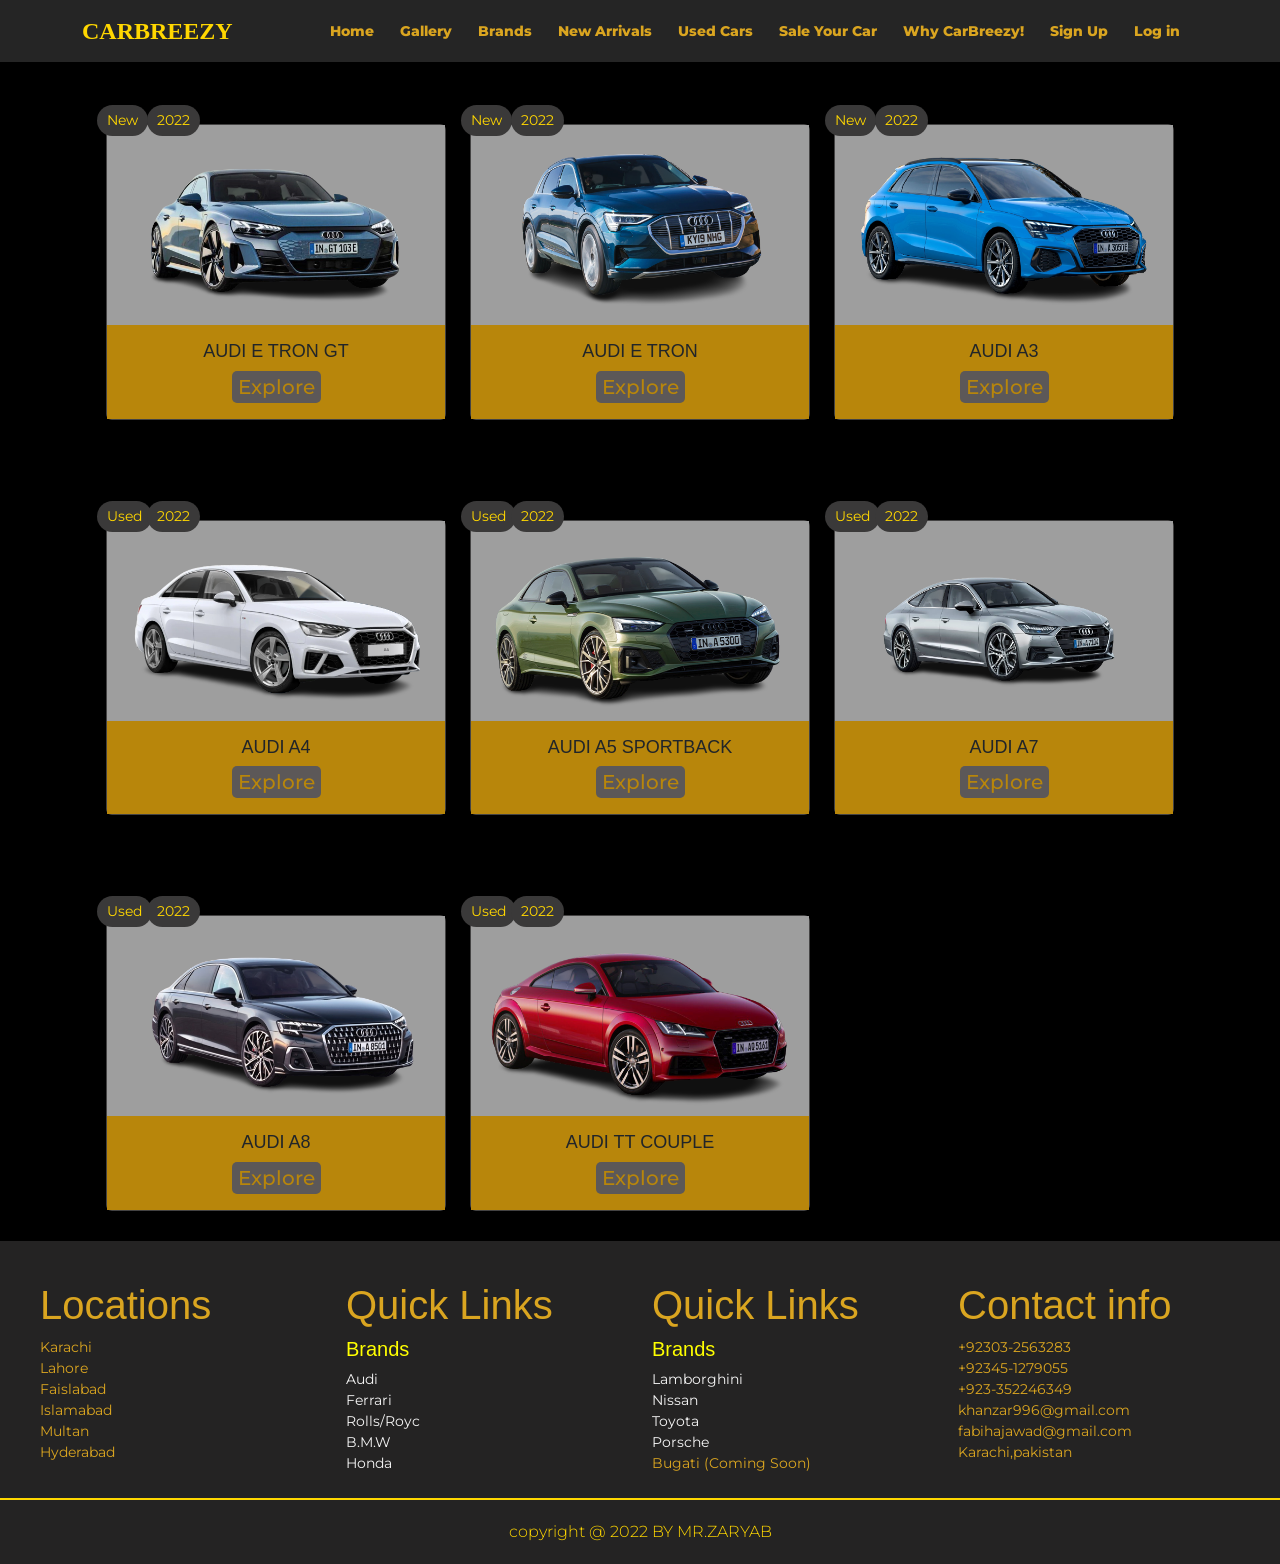
<file: audi.html>
<!DOCTYPE html>
<html lang="en">
<head>
    <meta charset="UTF-8">
    <meta http-equiv="X-UA-Compatible" content="IE=edge">
    <meta name="viewport" content="width=device-width, initial-scale=1.0">
    <title>Audi</title>
    <link href="https://cdn.jsdelivr.net/npm/bootstrap@5.2.0/dist/css/bootstrap.min.css" rel="stylesheet" integrity="sha384-gH2yIJqKdNHPEq0n4Mqa/HGKIhSkIHeL5AyhkYV8i59U5AR6csBvApHHNl/vI1Bx" crossorigin="anonymous">4
<!-- JavaScript Bundle with Popper -->
<script src="https://cdn.jsdelivr.net/npm/bootstrap@5.2.0/dist/js/bootstrap.bundle.min.js" integrity="sha384-A3rJD856KowSb7dwlZdYEkO39Gagi7vIsF0jrRAoQmDKKtQBHUuLZ9AsSv4jD4Xa" crossorigin="anonymous"></script>
<link rel="stylesheet" href="css/style.css">
  <link rel="stylesheet" type="text/css" href="https://cdnjs.cloudflare.com/ajax/libs/font-awesome/5.15.1/css/all.min.css">
  <link rel="stylesheet" href="cards-stylesheet.css">
</head>


<body>
    <div class="container">
        <nav class="navbar navbar-expand-lg  fixed-top navbarScroll">
            <div class="container">
                <a class="navbar-brand" href="#">CARBREEZY</a>
                <button class="navbar-toggler" type="button" data-bs-toggle="collapse" data-bs-target="#navbarSupportedContent" aria-controls="navbarSupportedContent" aria-expanded="false" aria-label="Toggle navigation">
                   <span class="navbar-toggler-icon"></span>
                </button>
                <div class="collapse navbar-collapse" id="navbarSupportedContent">
                    <ul class="navbar-nav ms-auto">
                        <li class="nav-item active">
                            <a class="nav-link" href="index.html">Home</a>
                        </li>
                        <li class="nav-item">
                            <a class="nav-link" href="index.html #gallery">Gallery</a>
                        </li>
                        <li class="nav-item">
                            <a class="nav-link" href="index.html #brands ">Brands</a> 
                        </li>
                        <li class="nav-item">
                            <a class="nav-link " href="index.html #newarrivals ">New Arrivals</a>
                        </li>
                        <li class="nav-item">
                            <a class="nav-link" href=" index.html #usedcars">Used Cars </a>
                        </li>
                        <li class="nav-item">
                            <a class="nav-link" href="index.html">Sale Your Car</a>
                        </li>
                        <li class="nav-item">
                            <a class="nav-link" href="index.html #whycarbreezy ">Why CarBreezy!</a>
                        </li>
                        <li class="nav-item">
                            <a class="nav-link" href="index.html">Sign Up</a>
                        </li>
                        <li class="nav-item">
                            <a class="nav-link" href="index.html">Log in</a>
                        </li>
                    </ul>
                    
                </div>
            </div>
        </nav>
    <div class="container">
           <div class="row" id="ads">
            <!-- Category Card -->
            <div class="col-md-4">
                <div class="card rounded">
                    <div class="card-image">
                        <span class="card-notify-badge">New</span>
                        <span class="card-notify-year">2022</span>
                        <img class="img-fluid "  src="images/audi-removebg-preview (1).png" />
                    </div>
                    <div class="card-image-overlay m-auto">
                 
                    </div>
                    <div class="card-body text-center">
                        <div class="ad-title m-auto">
                            <h5>Audi e tron GT  </h5>
                        </div>
                        <button type="button" class="btn1 btn-link" data-bs-toggle="modal" data-bs-target="#exampleModal1" style="color:darkgoldenrod;">
                            Explore
                    </div>
                </div>
            </div>
            <div class="modal fade" id="exampleModal1" tabindex="-1" aria-labelledby="exampleModalLabel" aria-hidden="true">
                <div class="modal-dialog">
                <div class="modal-content">
                 <div class="modal-header">
                   <h5 class="modal-title" id="exampleModalLabel1">Audi e tron GT </h5>
                   <button type="button" class="btn-close" data-bs-dismiss="modal" aria-label="Close"></button>
                 </div>
                 <div class="modal-body">
                     <div class="container-fluid">
                       <div class="row">
                         <div  class="col-md-6">
                             <img class="popimg" src="images/audi-removebg-preview (1).png" alt="">
                         </div>
                         <div class="col-md-6 ">
                             <img class="popimg" src="images/audie.jpg" alt="">
                         </div>
                       </div>
                       <div class="row">
                         <div class="col-md-6 ">
                             <ul class="card-text">
                                
                                <li>Power: 819 hp @ 9,250 rpm</li>
                            
                                    <li>Torque: 510 lb-ft @ 7,000 rpm</li>
                             
                         </ul>
                         </div>
                         <div class="col-md-6 ">
                             <ul class="card-text">
                                <li>0-60 mph: 2.6 s</li>
                
                                
                
                                    <li>Top Speed: 212 mph</li>
                         </ul>
                
                         </div>
                         
                       </div>
                        <div class="row">
                         <div class="col-md-12 ">
                             
                         </div>
                       </div>
                   
                     </div>
                   </div>
                   <div  class="modal-footer">
                    <div class="card-price">
                        $61,570
                     </div>
                     <button  type="button" class="btn btn-dark"  data-bs-toggle="modal" data-bs-target="#exampleModal22"  data-bs-dismiss="modal" style="color:darkgoldenrod;">Buy Now</button>
                     
                   </div>
                         </div>
                     </div>
                     </div>
                     <div class="modal fade" id="exampleModal22" tabindex="-1" aria-labelledby="exampleModalLabel" aria-hidden="true">
                        <div class="modal-dialog">
                        <div class="modal-content">
                         <div class="modal-header">
                           <h5 class="modal-title" id="exampleModalLabel1">LOGIN</h5>
                           <button type="button" class="btn-close" data-bs-dismiss="modal" aria-label="Close"></button>
                         </div>
                         <div class="modal-body">
                             <div class="container-fluid">
                              <div class="container">
                                <form action="">
                                <label for="uname"><b>Username:</b></label><br>
                                <input type="text" placeholder="Enter Username" name="uname" pattern="[A-Z a-z0-9]{2,20}" title="Enter Username" required><br>
                          
                                <label for="psw"><b>Password:</b></label><br>
                                <input type="password" placeholder="Enter Password" name="psw"  required><br><br>
                                <label>
                                  <input type="checkbox" checked="checked" name="remember"> Remember me
                                </label> <br>
                                <button type="submit"   class="btn btn-dark"  style="color:black;background-color: goldenrod;"> Login</button><br><br>
                                </form>
                              </div>
                          </div>
                           </div>
                           </div>
                          </div>            
                        </div>
         
          <!-- end -->
         
            <!-- Category Card -->
            <div class="col-md-4">
                <div class="card rounded">
                    <div class="card-image">
                        <span class="card-notify-badge">New</span>
                        <span class="card-notify-year">2022</span>
                        <img class="img-fluid" src="images/audiuk00021872-removebg-preview.png"/>
                    </div>
                    <div class="card-image-overlay m-auto">
                        
                    </div>
                    <div class="card-body text-center">
                        <div class="ad-title m-auto">
                            <h5>Audi e tron</h5>
                        </div>
                        <button type="button" class="btn1 btn-link" data-bs-toggle="modal" data-bs-target="#exampleModal2" style="color:darkgoldenrod;">
                            Explore
                    </div>
                </div>
            </div>
        <!-- Modal -->
<div class="modal fade" id="exampleModal2" tabindex="-1" aria-labelledby="exampleModalLabel" aria-hidden="true">
    <div class="modal-dialog">
    <div class="modal-content">
     <div class="modal-header">
       <h5 class="modal-title" id="exampleModalLabel2">Audi e tron</h5>
       <button type="button" class="btn-close" data-bs-dismiss="modal" aria-label="Close"></button>
     </div>
     <div class="modal-body">
         <div class="container-fluid">
           <div class="row">
             <div  class="col-md-6">
                 <img class="popimg" src="images/audiuk00021872-removebg-preview.png" alt="">
             </div>
             <div class="col-md-6 ">
                 <img class="popimg" src="images/rightgt.jpg" alt="">
             </div>
           </div>
           <div class="row">
             <div class="col-md-6 ">
                 <ul class="card-text">
                 <li>Engine: 6.5 L nat asp V12</li>
    
                 <li>Power: 810 bhp @ 8500 rpm</li>
    
                
                 
             </ul>
             </div>
             <div class="col-md-6 ">
                 <ul class="card-text">
                 
    
                 <li>0-100 mph: < 8 sec (est)</li>
    
                 <li>Top Speed: 186 mph</li>
             </ul>
    
             </div>
             
           </div>
            <div class="row">
             <div class="col-md-12 ">
                 
             </div>
           </div>
       
         </div>
       </div>
       <div  class="modal-footer">
        <div class="card-price">
            $1,800,000
        </div>
         <button  type="button" class="btn btn-dark" data-bs-toggle="modal" data-bs-target="#exampleModal22"  data-bs-dismiss="modal" style="color:darkgoldenrod;">Buy Now</button>
         
       </div>
             </div>
         </div>
                 </div> 
                  <!-- end -->
                 
                    <!-- Category Card -->
                    <div class="col-md-4">
                        <div class="card rounded">
                            <div class="card-image">
                                <span class="card-notify-badge">New</span>
                                <span class="card-notify-year">2022</span>
                                <img class="img-fluid" src="images/Audi-A3-main-removebg-preview.png" />
                            </div>
                            <div class="card-image-overlay m-auto">
                               
                            </div>
                            <div class="card-body text-center">
                                <div class="ad-title m-auto">
                                    <h5>Audi A3</h5>
                                </div>
                                <button type="button" class="btn1 btn-link" data-bs-toggle="modal" data-bs-target="#exampleModal3" style="color:darkgoldenrod;">
                                    Explore
                            </div>
                        </div>
                    </div>
        <!-- Modal -->
        <div class="modal fade" id="exampleModal3" tabindex="-1" aria-labelledby="exampleModalLabel" aria-hidden="true">
            <div class="modal-dialog">
            <div class="modal-content">
             <div class="modal-header">
               <h5 class="modal-title" id="exampleModalLabel3">Honda CR-V</h5>
               <button type="button" class="btn-close" data-bs-dismiss="modal" aria-label="Close"></button>
             </div>
             <div class="modal-body">
                 <div class="container-fluid">
                   <div class="row">
                     <div  class="col-md-6">
                         <img class="popimg" src="images/Audi-A3-main-removebg-preview.png" alt="">
                     </div>
                     <div class="col-md-6 ">
                         <img class="popimg" src="images/audia3.jpg" alt="">
                     </div>
                   </div>
                   <div class="row">
                     <div class="col-md-6 ">
                         <ul class="card-text">
                          
        
                            <li>Power: 819 hp @ 9,250 rpm</li>
                    
                                <li>Torque: 510 lb-ft @ 7,000 rpm</li>
                         
                     </ul>
                     </div>
                     <div class="col-md-6 ">
                         <ul class="card-text">
                            <li>0-60 mph: 2.6 s</li>
        
                          
            
                                <li>Top Speed: 212 mph</li>
                     </ul>
            
                     </div>
                     
                   </div>
                    <div class="row">
                     <div class="col-md-12 ">
                         
                     </div>
                   </div>
               
                 </div>
               </div>
               <div  class="modal-footer">
                <div class="card-price">
                    $672,000
                 </div>
                 <button  type="button" class="btn btn-dark" data-bs-toggle="modal" data-bs-target="#exampleModal22"  data-bs-dismiss="modal" style="color:darkgoldenrod;">Buy Now</button>
                 
               </div>
                     </div>
                 </div>
                 </div> 
                  <!-- end -->
                   </div>


                   <div class="row" id="ads">
                    <!-- Category Card -->
                    <div class="col-md-4">
                        <div class="card rounded">
                            <div class="card-image">
                                <span class="card-notify-badge">Used</span>
                                <span class="card-notify-year">2022</span>
                                <img class="img-fluid" src="images/a4-720x405px-removebg-preview.png" />
                            </div>
                            <div class="card-image-overlay m-auto">
                                
                            </div>
                            <div class="card-body text-center">
                                <div class="ad-title m-auto">
                                    <h5> Audi A4</h5>
                                </div>
                                <button type="button" class="btn1 btn-link" data-bs-toggle="modal" data-bs-target="#exampleModal4" style="color:darkgoldenrod;">
                                    Explore
                            </div>
                        </div>
                    </div>
                 <!-- Modal -->
                 <div class="modal fade" id="exampleModal4" tabindex="-1" aria-labelledby="exampleModalLabel" aria-hidden="true">
                    <div class="modal-dialog">
                      <div class="modal-content">
                        <div class="modal-header">
                          <h5 class="modal-title" id="exampleModalLabel4">Audi A4
                            
                          </h5>
                          <button type="button" class="btn-close" data-bs-dismiss="modal" aria-label="Close"></button>
                        </div>
                        <div class="modal-body">
                            <div class="container-fluid">
                              <div class="row">
                                <div  class="col-md-6">
                                    <img class="popimg" src="images/a4-720x405px-removebg-preview.png" alt="">
                                </div>
                                <div class="col-md-6 ms-auto">
                                    <img class="popimg" src="images/audia4r.jpg" alt="">
                                </div>
                              </div>
                              <div class="row">
                                <div class="col-md-6 ms-auto">
                                    <ul class="card-text">
                                    <li>Engine: 6.5 L nat asp V12</li>
                
                                    <li>Power: 810 bhp @ 8500 rpm</li>
                
                                    <li>Torque: 530 lb-ft @ 7000 rpm</li>
                                    
                                </ul>
                                </div>
                                <div class="col-md-6 ms-auto">
                                    <ul class="card-text">
                                    
                
                                    <li>0-100 mph: < 8 sec (est)</li>
                
                                    <li>Top Speed: 186 mph</li>
                                </ul>
                
                                </div>
                                
                              </div>
                               <div class="row">
                                <div class="col-md-12 ms-auto">
                                    
                                </div>
                              </div>
                          
                            </div>
                          </div>
                          <div  class="modal-footer">
                            <div class="card-price">
                                $1,800,000
                            </div>
                            <button  type="button" class="btn btn-dark" data-bs-toggle="modal" data-bs-target="#exampleModal22"  data-bs-dismiss="modal" style="color:darkgoldenrod;">Buy Now</button>
                            
                          </div>
                                </div>
                            </div>
                 </div> 
                  <!-- end -->
                 
                    <!-- Category Card -->
                    <div class="col-md-4">
                        <div class="card rounded">
                            <div class="card-image">
                                <span class="card-notify-badge">Used</span>
                                <span class="card-notify-year">2022</span>
                                <img class="img-fluid" src="images/audi-a5-front-720x405px-removebg-preview.png" />
                            </div>
                            <div class="card-image-overlay m-auto">
                               
                            </div>
                            <div class="card-body text-center">
                                <div class="ad-title m-auto">
                                    <h5>AUDI A5 SPORTBACK</h5>
                                </div>
                                <button type="button" class="btn1 btn-link" data-bs-toggle="modal" data-bs-target="#exampleModal5" style="color:darkgoldenrod;">
                                    Explore
                            </div>
                        </div>
                    </div>
                <!-- <---! Modal -->
                <div class="modal fade" id="exampleModal5" tabindex="-1" aria-labelledby="exampleModalLabel" aria-hidden="true">
                    <div class="modal-dialog">
                    <div class="modal-content">
                     <div class="modal-header">
                       <h5 class="modal-title" id="exampleModalLabel5">AUDI A5 SPORTBACK</h5>
                       <button type="button" class="btn-close" data-bs-dismiss="modal" aria-label="Close"></button>
                     </div>
                     <div class="modal-body">
                         <div class="container-fluid">
                           <div class="row">
                             <div  class="col-md-6">
                                 <img class="popimg" src="images/audi-a5-front-720x405px-removebg-preview.png" alt="">
                             </div>
                             <div class="col-md-6 ">
                                 <img class="popimg" src="images/audia5.jpg" alt="">
                             </div>
                           </div>
                           <div class="row">
                             <div class="col-md-6 ">
                                 <ul class="card-text">
                                    <li>Engine: 3.9L twin-turbo V8</li>
                                
                                <li>Power: 612 hp @ 7,500 rpm</li>
                                
                                <li>Torque: 560 lb-ft @ 3000 rpm</li>
                                 
                             </ul>
                             </div>
                             <div class="col-md-6 ">
                                 <ul class="card-text">
                                   
                                <li>0-60 mph: 3.4 s</li>
                                
                                <li>0-124 mph: 9.3 s</li>
                                  
                                    
                             </ul>
                    
                             </div>
                             
                           </div>
                            <div class="row">
                             <div class="col-md-12 ">
                                
                             </div>
                           </div>
                       
                         </div>
                       </div>
                       <div  class="modal-footer">
                        <div class="card-price">
                            $245,000
                         </div>
                         <button  type="button" class="btn btn-dark" data-bs-toggle="modal" data-bs-target="#exampleModal22"  data-bs-dismiss="modal" style="color:darkgoldenrod;">Buy Now</button>
                         
                       </div>
                             </div>
                         </div>
                         </div> 
                          <!-- end -->
                         
                            <!-- Category Card -->
                            <div class="col-md-4">
                                <div class="card rounded">
                                    <div class="card-image">
                                        <span class="card-notify-badge">Used</span>
                                        <span class="card-notify-year">2022</span>
                                        <img class="img-fluid" src="images/Audi-A7-removebg-preview.png" />
                                    </div>
                                    
                                    <div class="card-body text-center">
                                        <div class="ad-title m-auto">
                                            <h5>AUDI A7</h5>
                                        </div>
                                        <button type="button" class="btn1 btn-link" data-bs-toggle="modal" data-bs-target="#exampleModal6" style="color:darkgoldenrod;">
                                            Explore
                                    </div>
                                </div>
                            </div>
                <!-- Modal -->
                <div class="modal fade" id="exampleModal6" tabindex="-1" aria-labelledby="exampleModalLabel" aria-hidden="true">
                    <div class="modal-dialog">
                    <div class="modal-content">
                     <div class="modal-header">
                       <h5 class="modal-title" id="exampleModalLabel6">Honda pilot </h5>
                       <button type="button" class="btn-close" data-bs-dismiss="modal" aria-label="Close"></button>
                     </div>
                     <div class="modal-body">
                         <div class="container-fluid">
                           <div class="row">
                             <div  class="col-md-6">
                                 <img class="popimg" src="images/Audi-A7-removebg-preview.png" alt="">
                             </div>
                             <div class="col-md-6 ">
                                 <img class="popimg" src="images/a7r.jpg" alt="">
                             </div>
                           </div>
                           <div class="row">
                             <div class="col-md-6 ">
                                 <ul class="card-text">
                                    <li>Engine: 4.0L TT V8 + 3 electric</li>
                                
                                <li>Power: 989 hp (combined)</li>
                                
                               
                                 
                             </ul>
                             </div>
                             <div class="col-md-6 ">
                                 <ul class="card-text">
                                   
                                    <li>0-60 mph: 2.5 s</li>
                                
                                    <li>0-124 mph: 6.7 s</li>
                                    
                                    <li>Top Speed: 211 mph</li>
                             </ul>
                    
                             </div>
                             
                           </div>
                            <div class="row">
                             <div class="col-md-12 ">
                                
                             </div>
                           </div>
                       
                         </div>
                       </div>
                       <div  class="modal-footer">
                        <div class="card-price">
                            $507,000
                         </div>
                         <button  type="button" class="btn btn-dark" data-bs-toggle="modal" data-bs-target="#exampleModal22"  data-bs-dismiss="modal" style="color:darkgoldenrod;">Buy Now</button>
                         
                       </div>
                             </div>
                         </div>
                         </div> 
                          <!-- end -->
                           </div>

                           <div class="row" id="ads">
                            <!-- Category Card -->
                            <div class="col-md-4">
                                <div class="card rounded">
                                    <div class="card-image">
                                        <span class="card-notify-badge">Used</span>
                                        <span class="card-notify-year">2022</span>
                                        <img class="img-fluid" src="images/2022-Audi-A8-L-1-removebg-preview.png" />
                                    </div>
                                   
                                    <div class="card-body text-center">
                                        <div class="ad-title m-auto">
                                            <h5>AUDI A8</h5>
                                        </div>
                                        <button type="button" class="btn1 btn-link" data-bs-toggle="modal" data-bs-target="#exampleModal7" style="color:darkgoldenrod;">
                                            Explore
                                    </div>
                                </div>
                            </div>
                         <!-- Modal -->
                         <div class="modal fade" id="exampleModal7" tabindex="-1" aria-labelledby="exampleModalLabel" aria-hidden="true">
                            <div class="modal-dialog">
                            <div class="modal-content">
                             <div class="modal-header">
                               <h5 class="modal-title" id="exampleModalLabel7"> AUDI A8</h5>
                               <button type="button" class="btn-close" data-bs-dismiss="modal" aria-label="Close"></button>
                             </div>
                             <div class="modal-body">
                                 <div class="container-fluid">
                                   <div class="row">
                                     <div  class="col-md-6">
                                         <img class="popimg" src="images/2022-Audi-A8-L-1-removebg-preview.png" alt="">
                                     </div>
                                     <div class="col-md-6 ">
                                         <img class="popimg" src="images/a8right.jpg" alt="">
                                     </div>
                                   </div>
                                   <div class="row">
                                     <div class="col-md-6 ">
                                         <ul class="card-text">
                                           
                                        <li>Engine: 2.9L TT V6 + Electric Motor</li>
                    
                                        <li>Power: 819 hp (combined)</li>
                    
                                        <li>Torque: 546 lb-ft</li>
                    
                                         
                                     </ul>
                                     </div>
                                     <div class="col-md-6 ">
                                         <ul class="card-text">
                                         
                    
                                            <li>0-124 mph: 7.3 s</li>
                         
                                            <li>Top Speed: 205 mph</li>
                                     </ul>
                            
                                     </div>
                                     
                                   </div>
                                    <div class="row">
                                     <div class="col-md-12 ">
                                        
                                     </div>
                                   </div>
                               
                                 </div>
                               </div>
                               <div  class="modal-footer">
                                <div class="card-price">
                                    $322,986
                                 </div>
                                 <button  type="button" class="btn btn-dark" data-bs-toggle="modal" data-bs-target="#exampleModal22"  data-bs-dismiss="modal" style="color:darkgoldenrod;">Buy Now</button>
                                 
                               </div>
                                     </div>
                                 </div>
                         </div> 
                          <!-- end -->
                         
                            <!-- Category Card -->
                            <div class="col-md-4">
                                <div class="card rounded">
                                    <div class="card-image">
                                        <span class="card-notify-badge">Used</span>
                                        <span class="card-notify-year">2022</span>
                                        <img class="img-fluid" src="images/audi-tt-coupe-2018-1024x576-removebg-preview.png" />
                                    </div>
                                    <div class="card-image-overlay m-auto">
                                        
                                    </div>
                                    <div class="card-body text-center">
                                        <div class="ad-title m-auto">
                                            <h5>audi TT couple </h5>
                                        </div>
                                        <button type="button" class="btn1 btn-link" data-bs-toggle="modal" data-bs-target="#exampleModal8" style="color:darkgoldenrod;">
                                            Explore
                                    </div>
                                </div>
                            </div>
                        <!-- <---! Modal -->
                        <div class="modal fade" id="exampleModal8" tabindex="-1" aria-labelledby="exampleModalLabel" aria-hidden="true">
                            <div class="modal-dialog">
                            <div class="modal-content">
                             <div class="modal-header">
                               <h5 class="modal-title" id="exampleModalLabel8"> Honda civic sport</h5>
                               <button type="button" class="btn-close" data-bs-dismiss="modal" aria-label="Close"></button>
                             </div>
                             <div class="modal-body">
                                 <div class="container-fluid">
                                   <div class="row">
                                     <div  class="col-md-6">
                                         <img class="popimg" src="images/audi-tt-coupe-2018-1024x576-removebg-preview.png" alt="">
                                     </div>
                                     <div class="col-md-6 ">
                                         <img class="popimg" src="images/tt.jpg" alt="">
                                     </div>
                                   </div>
                                   <div class="row">
                                     <div class="col-md-6 ">
                                         <ul class="card-text">
                                            <li>Engine: 2.9L TT V6 + Electric Motor</li>
                                        
                                            <li> Power: 819 hp (combined)</li>
                                            
                                            <li>Torque: 546 lb-ft</li>
                                         
                                     </ul>
                                     </div>
                                     <div class="col-md-6 ">
                                         <ul class="card-text">
                                           
                                            <li>0-60 mph: 2.9 s</li>
                                        
                                        <li> 0-124 mph: 7.6 s</li>
                                        
                                        
                                     </ul>
                            
                                     </div>
                                     
                                   </div>
                                    <div class="row">
                                     <div class="col-md-12 ">
                                         
                                     </div>
                                   </div>
                               
                                 </div>
                               </div>
                               <div  class="modal-footer">
                                <div class="card-price">
                                    $340,000
                                 </div>
                                 <button  type="button" class="btn btn-dark" data-bs-toggle="modal" data-bs-target="#exampleModal22" data-bs-dismiss="modal" style="color:darkgoldenrod;">Buy Now</button>
                                 
                       </div>
                       </div>
                         </div>   
                            </div>
                           </div>
    </div>
    </div>
                    
                    <div class=" container-fluid  pb-4 " id="last1">
                        <div class="row last">
                          <div class="col-md-3">
                            <h1 class="car1">Locations</h1>
                           <div>Karachi</div>
                           <div>Lahore</div>
                            <div>Faislabad</div>
                            <div>Islamabad</div>
                            <div>Multan</div>
                            <div>Hyderabad</div>
                          
                            
                          </div>
                          <div class="col-md-3">
                            <h1 class="car1">Quick Links</h1>
                            <h2>Brands</h2>
                            <a href="audi.html"><div>Audi</div></a>
                            <a href="ferrari.html"><div>Ferrari</div></a>
                            <a href="rolls royc.html">Rolls/Royc<div></div></a>
                            <a href="bmw.html"><div>B.M.W</div></a>
                            <a href="honda.html"><div>Honda</div></a>
                          </div>
                          <div class="col-md-3">
                          <h1 class="car1">Quick Links</h1>
                          <h2>Brands</h2>
                          <a href="lamborghini.html"><div>Lamborghini</div></a>
                          <a href="nissan.html"><div>Nissan</div></a>
                          <a href="toyota.html"><div>Toyota</div></a>
                          <a href="porcshe 1.html"><div>Porsche</div></a>
                          <div> Bugati (Coming Soon)</div>
                         
                        
                        </div>
                          <div class="col-md-3">
                            <h1 class="car1">Contact info</h1>
                           <div>+92303-2563283</div>
                            <div>+92345-1279055</div>
                            <div>+923-352246349</div>
                           <div>khanzar996@gmail.com</div>
                            <div>fabihajawad@gmail.com</div>
                            <div>Karachi,pakistan</div>
                          </div>
                          
                        </div>
                      </div>
                      <div>
                        <p class="footer ">copyright @ 2022 BY MR.ZARYAB</p>
                      </div>
                    
                                  
                                   
                                 
</body>
</html>
</file>
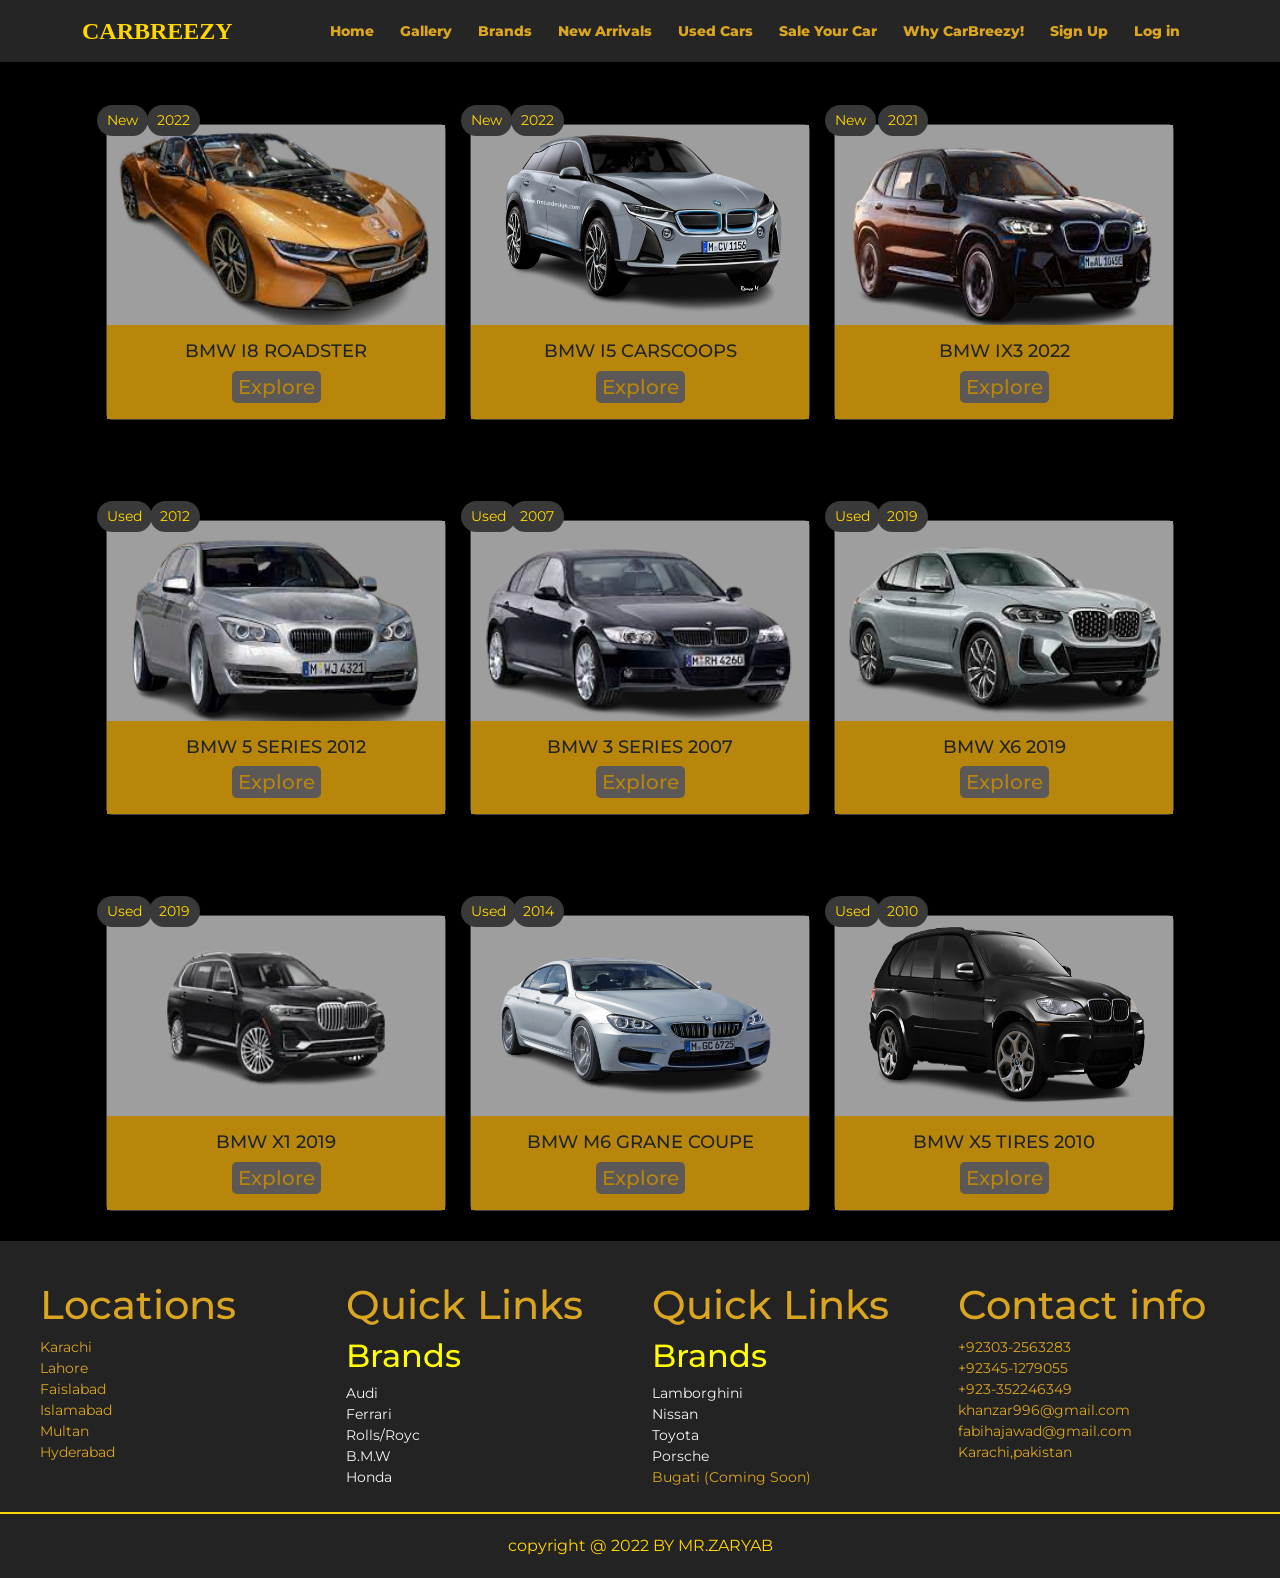
<file: bmw.html>
<!DOCTYPE html>
<html lang="en">
<head>
    <meta charset="UTF-8">
    <meta http-equiv="X-UA-Compatible" content="IE=edge">
    <meta name="viewport" content="width=device-width, initial-scale=1.0">
    <title>B.M.W</title>
    <link href="https://cdn.jsdelivr.net/npm/bootstrap@5.2.0/dist/css/bootstrap.min.css" rel="stylesheet" integrity="sha384-gH2yIJqKdNHPEq0n4Mqa/HGKIhSkIHeL5AyhkYV8i59U5AR6csBvApHHNl/vI1Bx" crossorigin="anonymous">4
    <!-- JavaScript Bundle with Popper -->
    <script src="https://cdn.jsdelivr.net/npm/bootstrap@5.2.0/dist/js/bootstrap.bundle.min.js" integrity="sha384-A3rJD856KowSb7dwlZdYEkO39Gagi7vIsF0jrRAoQmDKKtQBHUuLZ9AsSv4jD4Xa" crossorigin="anonymous"></script>
    <link rel="stylesheet" href="cards-stylesheet.css">
</head>
<body>
  <div class="container">
    <nav class="navbar navbar-expand-lg  fixed-top navbarScroll">
        <div class="container">
            <a class="navbar-brand" href="#">CARBREEZY</a>
            <button class="navbar-toggler" type="button" data-bs-toggle="collapse" data-bs-target="#navbarSupportedContent" aria-controls="navbarSupportedContent" aria-expanded="false" aria-label="Toggle navigation">
               <span class="navbar-toggler-icon"></span>
            </button>
            <div class="collapse navbar-collapse" id="navbarSupportedContent">
                <ul class="navbar-nav ms-auto">
                    <li class="nav-item active">
                        <a class="nav-link" href="index.html">Home</a>
                    </li>
                    <li class="nav-item">
                        <a class="nav-link" href="index.html #gallery">Gallery</a>
                    </li>
                    <li class="nav-item">
                        <a class="nav-link" href="index.html #brands ">Brands</a> 
                    </li>
                    <li class="nav-item">
                        <a class="nav-link " href="index.html #newarrivals ">New Arrivals</a>
                    </li>
                    <li class="nav-item">
                        <a class="nav-link" href=" index.html #usedcars">Used Cars </a>
                    </li>
                    <li class="nav-item">
                        <a class="nav-link" href="index.html">Sale Your Car</a>
                    </li>
                    <li class="nav-item">
                        <a class="nav-link" href="index.html #whycarbreezy ">Why CarBreezy!</a>
                    </li>
                    <li class="nav-item">
                        <a class="nav-link" href="index.html">Sign Up</a>
                    </li>
                    <li class="nav-item">
                        <a class="nav-link" href="index.html">Log in</a>
                    </li>
                </ul>
                
            </div>
        </div>
    </nav>
    <div class="container" style="margin-top: 5%;">
        <div class="row" id="ads">
         <!-- Category Card -->
         <div class="col-md-4">
             <div class="card rounded">
                 <div class="card-image">
                     <span class="card-notify-badge">New</span>
                     <span class="card-notify-year">2022</span>
                     <img class="img-fluid" src="images/bmw0-removebg-preview.png"/>
                 </div>
                 <div class="card-image-overlay m-auto">
              
                 </div>
                 <div class="card-body text-center">
                     <div class="ad-title m-auto">
                         <h5>
                            BMW I8 ROADSTER</h5>
                     </div>
                     <button type="button" class="btn1 btn-link" data-bs-toggle="modal" data-bs-target="#exampleModal1" style="color:darkgoldenrod;">
                         Explore
                 </div>
             </div>
         </div>
         <div class="modal fade" id="exampleModal1" tabindex="-1" aria-labelledby="exampleModalLabel" aria-hidden="true">
             <div class="modal-dialog">
             <div class="modal-content">
              <div class="modal-header">
                <h5 class="modal-title" id="exampleModalLabel1">
                  BMW I8 ROADSTER</h5>
                <button type="button" class="btn-close" data-bs-dismiss="modal" aria-label="Close"></button>
              </div>
              <div class="modal-body">
                  <div class="container-fluid">
                    <div class="row">
                      <div  class="col-md-6">
                          <img class="popimg" src="images/bmw0-removebg-preview.png" alt="">
                      </div>
                      <div class="col-md-6 ">
                          <img class="popimg" src="images/bmw11-removebg-preview.png" alt="">
                      </div>
                    </div>
                    <div class="row">
                      <div class="col-md-6 ">
                          <ul class="card-text">
                             
                             <li>Engine	1998 to 2998 cc</li>
                     
                             <li>Power and Torque	194 to 375 bhp & 320 to 500 Nm View More</li>
                             
                             <li>0-60 mph: 3.9 s</li>
                          
                      </ul>
                      </div>
                      <div class="col-md-6 ">
                          <ul class="card-text">
                             <li>DriveTrain	RWD
                                Width: 80.2 in</li>
           
                           <li>Acceleration	4.5 to 6.6 seconds</li>
                      </ul>
             
                      </div>
                      
                    </div>
                     
                
                  </div>
                </div>
                <div  class="modal-footer">
                 <div class="card-price">
                  $147,500
                  </div>
                  <button  type="button" class="btn btn-dark"  data-bs-toggle="modal" data-bs-target="#exampleModal22"  data-bs-dismiss="modal" style="color:darkgoldenrod;">Buy Now</button>
                  
                </div>
                      </div>
                  </div>
                  </div>
                  <div class="modal fade" id="exampleModal22" tabindex="-1" aria-labelledby="exampleModalLabel" aria-hidden="true">
                    <div class="modal-dialog">
                    <div class="modal-content">
                     <div class="modal-header">
                       <h5 class="modal-title" id="exampleModalLabel1">LOGIN</h5>
                       <button type="button" class="btn-close" data-bs-dismiss="modal" aria-label="Close"></button>
                     </div>
                     <div class="modal-body">
                         <div class="container-fluid">
                          <div class="container">
                            <form action="">
                            <label for="uname"><b>Username:</b></label><br>
                            <input type="text" placeholder="Enter Username" name="uname" pattern="[A-Z a-z0-9]{2,20}" title="Enter Username" required><br>
                      
                            <label for="psw"><b>Password:</b></label><br>
                            <input type="password" placeholder="Enter Password" name="psw"  required><br><br>
                            <label>
                              <input type="checkbox" checked="checked" name="remember"> Remember me
                            </label> <br>
                            <button type="submit"   class="btn btn-dark"  style="color:black;background-color: goldenrod;"> Login</button><br><br>
                            </form>
                          </div>
                      </div>
                       </div>
                       </div>
                      </div>            
                    </div>
      
       <!-- end -->
      
         <!-- Category Card -->
         <div class="col-md-4">
             <div class="card rounded">
                 <div class="card-image">
                     <span class="card-notify-badge">New</span>
                     <span class="card-notify-year">2022</span>
                     
                     <img class="img-fluid" src="images/bmw2-removebg-preview.png"/>
                 </div>
                 <div class="card-image-overlay m-auto">
                     
                 </div>
                 <div class="card-body text-center">
                     <div class="ad-title m-auto">
                         <h5>BMW I5 CARSCOOPS</h5>
                     </div>
                     <button type="button" class="btn1 btn-link" data-bs-toggle="modal" data-bs-target="#exampleModal2" style="color:darkgoldenrod;">
                         Explore
                 </div>
             </div>
         </div>
     <!-- Modal -->
<div class="modal fade" id="exampleModal2" tabindex="-1" aria-labelledby="exampleModalLabel" aria-hidden="true">
 <div class="modal-dialog">
 <div class="modal-content">
  <div class="modal-header">
    <h5 class="modal-title" id="exampleModalLabel2">BMW I5 CARSCOOPS</h5>
    <button type="button" class="btn-close" data-bs-dismiss="modal" aria-label="Close"></button>
  </div>
  <div class="modal-body">
      <div class="container-fluid">
        <div class="row">
          <div  class="col-md-6">
              <img class="popimg" src="images/bmw2-removebg-preview.png" alt="">
          </div>
          <div class="col-md-6 ">
              <img class="popimg" src="images/bmw22-removebg-preview.png" alt="">
          </div>
        </div>
        <div class="row">
          <div class="col-md-6 ">
              <ul class="card-text">
                 <li>Fuel Type	Petrol</li>
                     
                 <li>
                    Engine Displacement (cc)	7993</li>
                 
                 <li>No. of cylinder	16</li>
 
             
              
          </ul>
          </div>
          <div class="col-md-6 ">
              <ul class="card-text">
                 <li>Max Power (bhp@rpm)	1479bhp@6700rpm</li>
           
                 <li>Max Torque (nm@rpm)	1600Nm@2000-6000rpm</li>
                  
            
          </ul>
 
          </div>
          
        </div>
        
    
      </div>
    </div>
    <div  class="modal-footer">
     <div class="card-price">
      $520,395
     </div>
      <button  type="button" class="btn btn-dark"  data-bs-toggle="modal" data-bs-target="#exampleModal22"  data-bs-dismiss="modal" style="color:darkgoldenrod;">Buy Now</button>
      
    </div>
          </div>
      </div>
              </div> 
               <!-- end -->
              
                 <!-- Category Card -->
                 <div class="col-md-4">
                     <div class="card rounded">
                         <div class="card-image">
                             <span class="card-notify-badge">New</span>
                             <span class="card-notify-year">2021</span>
                             
                             <img class="img-fluid" src="images/bmw3-removebg-preview.png">
                         </div>
                         <div class="card-image-overlay m-auto">
                            
                         </div>
                         <div class="card-body text-center">
                             <div class="ad-title m-auto">
                                 <h5> 
                                  BMW iX3 2022</h5>
                             </div>
                             <button type="button" class="btn1 btn-link" data-bs-toggle="modal" data-bs-target="#exampleModal3" style="color:darkgoldenrod;">
                                 Explore
                         </div>
                     </div>
                 </div>
     <!-- Modal -->
     <div class="modal fade" id="exampleModal3" tabindex="-1" aria-labelledby="exampleModalLabel" aria-hidden="true">
         <div class="modal-dialog">
         <div class="modal-content">
          <div class="modal-header">
            <h5 class="modal-title" id="exampleModalLabel3">
              BMW iX3 2022</h5>
            <button type="button" class="btn-close" data-bs-dismiss="modal" aria-label="Close"></button>
          </div>
          <div class="modal-body">
              <div class="container-fluid">
                <div class="row">
                  <div  class="col-md-6">
                      <img class="popimg" src="images/bmw3-removebg-preview.png" alt="">
                  </div>
                  <div class="col-md-6 ">
                      <img class="popimg" src="images/bmw33-removebg-preview.png" alt="">
                  </div>
                </div>
                <div class="row">
                  <div class="col-md-6 ">
                      <ul class="card-text">
                       
     
                         <li>0-60 mph: 3.9 s</li>

                         <li>0-124 mph: 7.3 s</li>
                         <li>Torque: 546 lb-ft</li>
                      
                  </ul>
                  </div>
                  <div class="col-md-6 ">
                      <ul class="card-text">
                         <li>Engine: 2.9L TT V8 + Electric Motor</li>

               <li>Power: 900 hp (combined)</li>

               
                  </ul>
         
                  </div>
                  
                </div>
              <div class="row">
                  <div class="col-md-12 ">
                      
                  </div>
                </div>
            
              </div>
            </div>
            <div  class="modal-footer">
             <div class="card-price">
              $180.250
              </div>
              <button  type="button" class="btn btn-dark"  data-bs-toggle="modal" data-bs-target="#exampleModal22"  data-bs-dismiss="modal" style="color:darkgoldenrod;">Buy Now</button>
              
            </div>
                  </div>
              </div>
              </div> 
               <!-- end -->
                </div>


                <div class="row" id="ads">
                 <!-- Category Card -->
                 <div class="col-md-4">
                     <div class="card rounded">
                         <div class="card-image">
                             <span class="card-notify-badge">Used</span>
                             <span class="card-notify-year">2012</span>
                          
                             <img class="img-fluid" src="images/bmw4-removebg-preview.png" />
                         </div>
                         <div class="card-image-overlay m-auto">
                             
                         </div>
                         <div class="card-body text-center">
                             <div class="ad-title m-auto">
                                 <h5>BMW 5 SERIES 2012</h5>
                             </div>
                             <button type="button" class="btn1 btn-link" data-bs-toggle="modal" data-bs-target="#exampleModal4" style="color:darkgoldenrod;">
                                 Explore
                         </div>
                     </div>
                 </div>
              <!-- Modal -->
              <div class="modal fade" id="exampleModal4" tabindex="-1" aria-labelledby="exampleModalLabel" aria-hidden="true">
                 <div class="modal-dialog">
                   <div class="modal-content">
                     <div class="modal-header">
                       <h5 class="modal-title" id="exampleModalLabel4">BMW 5 SERIES 2012
                         
                       </h5>
                       <button type="button" class="btn-close" data-bs-dismiss="modal" aria-label="Close"></button>
                     </div>
                     <div class="modal-body">
                         <div class="container-fluid">
                           <div class="row">
                             <div  class="col-md-6">
                                 <img class="popimg" src="images/bmw4-removebg-preview.png" alt="">
                             </div>
                             <div class="col-md-6 ms-auto">
                                 <img class="popimg" src="images/bmw44-removebg-preview.png" alt="">
                             </div>
                           </div>
                           <div class="row">
                             <div class="col-md-6 ms-auto">
                                 <ul class="card-text">
                                     <li>Engine: 1995 to 2993 cc
                                      </li>

                                     <li>
                                      Top Speed: 235 to 250 kmph
                                     </li>
                                 
                                     <li>
                                      Fuel Type: Petrol & Diesel</li>
                                  
                             </ul>
                             </div>
                             <div class="col-md-6 ms-auto">
                                 <ul class="card-text">
                                     <li>0-60 mph: 5.6 s</li>

                                     <li>0-124 mph: 4.0 s</li>
                                 
                                      <li>Top Speed: 212 mph</li>  
             
                               
                             </ul>
             
                             </div>
                             
                           </div>
                           
                       
                         </div>
                       </div>
                       <div  class="modal-footer">
                         <div class="card-price">
                             $1800.00
                         </div>
                         <button  type="button" class="btn btn-dark"  data-bs-toggle="modal" data-bs-target="#exampleModal22" data-bs-dismiss="modal" style="color:darkgoldenrod;">Buy Now</button>
                         
                       </div>
                             </div>
                         </div>
              </div> 
               <!-- end -->
              
                 <!-- Category Card -->
                 <div class="col-md-4">
                     <div class="card rounded">
                         <div class="card-image">
                             <span class="card-notify-badge">Used</span>
                             <span class="card-notify-year">2007</span>
                            
                             <img class="img-fluid" src="images/bmw5-removebg-preview.png" />
                         </div>
                         <div class="card-image-overlay m-auto">
                            
                         </div>
                         <div class="card-body text-center">
                             <div class="ad-title m-auto">
                                 <h5>
                                     BMW 3 SERIES 2007 </h5>
                             </div>
                             <button type="button" class="btn1 btn-link" data-bs-toggle="modal" data-bs-target="#exampleModal5" style="color:darkgoldenrod;">
                                 Explore
                         </div>
                     </div>
                 </div>
             <!-- <---! Modal -->
             <div class="modal fade" id="exampleModal5" tabindex="-1" aria-labelledby="exampleModalLabel" aria-hidden="true">
                 <div class="modal-dialog">
                 <div class="modal-content">
                  <div class="modal-header">
                    <h5 class="modal-title" id="exampleModalLabel5">
                     BMW 3 SERIES 2007 </h5>
                    <button type="button" class="btn-close" data-bs-dismiss="modal" aria-label="Close"></button>
                  </div>
                  <div class="modal-body">
                      <div class="container-fluid">
                        <div class="row">
                          <div  class="col-md-6">
                              <img class="popimg" src="images/bmw5-removebg-preview.png" alt="">
                          </div>
                          <div class="col-md-6 ">
                              <img class="popimg" src="images/bmw55-removebg-preview.png" alt="">
                          </div>
                        </div>
                        <div class="row">
                          <div class="col-md-6 ">
                              <ul class="card-text">
                                 <li>Mileage (ARAI)	9.7 kmpl</li>
                             
                             <li>Engine	1995 cc</li>
                             
                             <li>Torque: 560 lb-ft @ 3000 rpm</li>
                              
                          </ul>
                          </div>
                          <div class="col-md-6 ">
                              <ul class="card-text">
                                
                             <li>Transmission	Automatic</li>
                             
                             <li>Fuel Type	Diesel</li>
                               
                                 
                          </ul>
                 
                          </div>
                          
                        </div>
                       
                    
                      </div>
                    </div>
                    <div  class="modal-footer">
                     <div class="card-price">
                         $ 255.370
                      </div>
                      <button  type="button" class="btn btn-dark"  data-bs-toggle="modal" data-bs-target="#exampleModal22"  data-bs-dismiss="modal" style="color:darkgoldenrod;">Buy Now</button>
                      
                    </div>
                          </div>
                      </div>
                      </div> 
                       <!-- end -->
                      
                         <!-- Category Card -->
                         <div class="col-md-4">
                             <div class="card rounded">
                                 <div class="card-image">
                                     <span class="card-notify-badge">Used</span>
                                     <span class="card-notify-year">2019</span>
                                     
                                     <img class="img-fluid" src="images/download__6_-removebg-preview (1).png" />
                                 </div>
                                 
                                 <div class="card-body text-center">
                                     <div class="ad-title m-auto">
                                         <h5>
                                             BMW X6 2019</h5>
                                     </div>
                                     <button type="button" class="btn1 btn-link" data-bs-toggle="modal" data-bs-target="#exampleModal6" style="color:darkgoldenrod;">
                                         Explore
                                 </div>
                             </div>
                         </div>
             <!-- Modal -->
             <div class="modal fade" id="exampleModal6" tabindex="-1" aria-labelledby="exampleModalLabel" aria-hidden="true">
                 <div class="modal-dialog">
                 <div class="modal-content">
                  <div class="modal-header">
                    <h5 class="modal-title" id="exampleModalLabel6">
                    BMW X6 2019</h5>
                    <button type="button" class="btn-close" data-bs-dismiss="modal" aria-label="Close"></button>
                  </div>
                  <div class="modal-body">
                      <div class="container-fluid">
                        <div class="row">
                          <div  class="col-md-6">
                              <img class="popimg" src="images/download__6_-removebg-preview (1).png" alt="">
                          </div>
                          <div class="col-md-6 ">
                              <img class="popimg" src="images/bmw66-removebg-preview (1).png" alt="">
                          </div>
                        </div>
                        <div class="row">
                          <div class="col-md-6 ">
                              <ul class="card-text">
                                 <li>Engine: 4.0L TT V8 + 3 electric</li>
                             
                             <li>Fuel Type: Petrol & Diesel</li>
                             
                            
                              
                          </ul>
                          </div>
                          <div class="col-md-6 ">
                              <ul class="card-text">
                                
                                 <li>Engine: 1995 to 1998 cc
                                </li>
                             
                                 <li>0-124 mph: 6.7 s</li>
                                 
                                 <li>Top Speed: 211 mph</li>
                          </ul>
                 
                          </div>
                          
                        </div>
                        
                    
                      </div>
                    </div>
                    <div  class="modal-footer">
                     <div class="card-price">
                         $507,000
                      </div>
                      <button  type="button" class="btn btn-dark"  data-bs-toggle="modal" data-bs-target="#exampleModal22"  data-bs-dismiss="modal" style="color:darkgoldenrod;">Buy Now</button>
                      
                    </div>
                          </div>
                      </div>
                      </div> 
                       <!-- end -->
                        </div>

                        <div class="row" id="ads">
                         <!-- Category Card -->
                         <div class="col-md-4">
                             <div class="card rounded">
                                 <div class="card-image">
                                     <span class="card-notify-badge">Used</span>
                                     <span class="card-notify-year">2019</span>
                                   
                                     <img class="img-fluid" src="images/bmw7-removebg-preview.png" />
                                 </div>
                                
                                 <div class="card-body text-center">
                                     <div class="ad-title m-auto">
                                         <h5>
                                             BMW X1 2019 </h5>
                                     </div>
                                     <button type="button" class="btn1 btn-link" data-bs-toggle="modal" data-bs-target="#exampleModal7" style="color:darkgoldenrod;">
                                         Explore
                                 </div>
                             </div>
                         </div>
                      <!-- Modal -->
                      <div class="modal fade" id="exampleModal7" tabindex="-1" aria-labelledby="exampleModalLabel" aria-hidden="true">
                         <div class="modal-dialog">
                         <div class="modal-content">
                          <div class="modal-header">
                            <h5 class="modal-title" id="exampleModalLabel7">
                             BMW X1 2019 </h5>
                            <button type="button" class="btn-close" data-bs-dismiss="modal" aria-label="Close"></button>
                          </div>
                          <div class="modal-body">
                              <div class="container-fluid">
                                <div class="row">
                                  <div  class="col-md-6">
                                      <img class="popimg" src="images/bmw7-removebg-preview.png" alt="">
                                  </div>
                                  <div class="col-md-6 ">
                                      <img class="popimg" src="images/bmw77-removebg-preview.png" alt="">
                                  </div>
                                </div>
                                <div class="row">
                                  <div class="col-md-6 ">
                                      <ul class="card-text">
                                        
                                     <li>Engine: 2.9L TT V8 + Electric Motor</li>
                 
                                     <li>Power: 619 hp (combined)</li>
                 
                                     <li>Torque: 546 lb-ft</li>
                 
                                      
                                  </ul>
                                  </div>
                                  <div class="col-md-6 ">
                                      <ul class="card-text">
                                      
                 
                                         <li>0-144 mph: 7.3 s</li>
                      
                                         <li>Top Speed: 205 mph</li>
                                  </ul>
                         
                                  </div>
                                  
                                </div>
                                
                              </div>
                            </div>
                            <div  class="modal-footer">
                             <div class="card-price">
                                 $322,986
                              </div>
                              <button  type="button" class="btn btn-dark"  data-bs-toggle="modal" data-bs-target="#exampleModal22"  data-bs-dismiss="modal" style="color:darkgoldenrod;">Buy Now</button>
                              
                            </div>
                                  </div>
                              </div>
                      </div> 
                       <!-- end -->
                      
                         <!-- Category Card -->
                         <div class="col-md-4">
                             <div class="card rounded">
                                 <div class="card-image">
                                     <span class="card-notify-badge">Used</span>
                                     <span class="card-notify-year">2014</span>
                                    
                                     <img class="img-fluid" src="images/BMW8-removebg-preview (1).png" />
                                 </div>
                                 <div class="card-image-overlay m-auto">
                                     
                                 </div>
                                 <div class="card-body text-center">
                                     <div class="ad-title m-auto">
                                         <h5>
                                             BMW M6 GRANE COUPE</h5>
                                     </div>
                                     <button type="button" class="btn1 btn-link" data-bs-toggle="modal" data-bs-target="#exampleModal8" style="color:darkgoldenrod;">
                                         Explore
                                 </div>
                             </div>
                         </div>
                     <!-- <---! Modal -->
                     <div class="modal fade" id="exampleModal8" tabindex="-1" aria-labelledby="exampleModalLabel" aria-hidden="true">
                         <div class="modal-dialog">
                         <div class="modal-content">
                          <div class="modal-header">
                            <h5 class="modal-title" id="exampleModalLabel8">
                              BMW M6 GRANE COUPE</h5>
                            <button type="button" class="btn-close" data-bs-dismiss="modal" aria-label="Close"></button>
                          </div> 
                          <div class="modal-body">
                              <div class="container-fluid">
                                <div class="row">
                                  <div  class="col-md-6">
                                      <img class="popimg" src="images/BMW8-removebg-preview (1).png" alt="">
                                  </div>
                                  <div class="col-md-6 ">
                                      <img class="popimg" src="images/BMW88-removebg-preview (1).png" alt="">
                                  </div>
                                </div>
                                <div class="row">
                                  <div class="col-md-6 ">
                                      <ul class="card-text">
                                         <li>Engine: 5.9L TT V6 + Electric Motor</li>
                                     
                                         <li> Power: 519 hp (combined)</li>
                                         
                                         <li>Torque: 546 lb-ft</li>
                                      
                                  </ul>
                                  </div>
                                  <div class="col-md-6 ">
                                      <ul class="card-text">
                                        
                                         <li>4-60 mph: 2.9 s</li>
                                     
                                     <li> 0-174 mph: 7.6 s</li>
                                     
                                     
                                  </ul>
                         
                                  </div>
                                  
                                </div>
                                
                            
                              </div>
                            </div>
                            <div  class="modal-footer">
                             <div class="card-price">
                                 $650,000
                              </div>
                              <button  type="button" class="btn btn-dark"  data-bs-toggle="modal" data-bs-target="#exampleModal22"  data-bs-dismiss="modal" style="color:darkgoldenrod;">Buy Now</button>
                              
                            </div>
                                  </div>
                              </div>     </div> 
                               <!-- end -->
                              
                                 <!-- Category Card -->
                                 <div class="col-md-4">
                                     <div class="card rounded">
                                         <div class="card-image">
                                             <span class="card-notify-badge">Used</span>
                                             <span class="card-notify-year">2010</span>
                                             
                                             <img class="img-fluid" src="images/bmw99-removebg-preview.png" />
                                         </div>
                                         <div class="card-image-overlay m-auto">
                                            
                                         </div>
                                         <div class="card-body text-center">
                                             <div class="ad-title m-auto">
                                                 <h5>BMW X5 TIRES 2010</h5>
                                             </div>
                                             <button type="button" class="btn1 btn-link" data-bs-toggle="modal" data-bs-target="#exampleModal9" style="color:darkgoldenrod;">
                                                 Explore
                                         </div>
                                     </div>
                                 </div>
                     <!-- Modal -->
                     <div class="modal fade" id="exampleModal9" tabindex="-1" aria-labelledby="exampleModalLabel" aria-hidden="true">
                         <div class="modal-dialog">
                         <div class="modal-content">
                          <div class="modal-header">
                            <h5 class="modal-title" id="exampleModalLabel9">BMW X5 TIRES 2010</h5>
                            <button type="button" class="btn-close" data-bs-dismiss="modal" aria-label="Close"></button>
                          </div>
                          <div class="modal-body">
                              <div class="container-fluid">
                                <div class="row">
                                  <div  class="col-md-6">
                                      <img class="popimg" src="images/bmw99-removebg-preview.png" alt="">
                                  </div>
                                  <div class="col-md-6 ">
                                      <img class="popimg" src="images/bmw9-removebg-preview.png" alt="">
                                  </div>
                                </div>
                                <div class="row">
                                  <div class="col-md-6 ">
                                      <ul class="card-text">
                                         <li>Engine: 3.9L twin-turbo V8</li>
                         
                                         <li>Power: 710 hp @ 8000 rpm</li>
                                     
                                      
                                  </ul>
                                  </div>
                                  <div class="col-md-6 ">
                                      <ul class="card-text">
                                         
                         
                             <li>0-124 mph: 7.8 s</li>
                         
                             <li>Top Speed: 211 mph</li>  
                                        
                                  </ul>
                         
                                  </div>
                                  
                                </div>
                                 
                            
                              </div>
                            </div>
                            <div  class="modal-footer">
                             <div class="card-price">
                                 $890,000
                              </div>
                              <button  type="button" class="btn btn-dark"  data-bs-toggle="modal" data-bs-target="#exampleModal22"  data-bs-dismiss="modal" style="color:darkgoldenrod;">Buy Now</button>
                              
                            </div>
                                  </div>
                              </div>
                              </div> 
                               <!-- end -->
                                </div>

                               
 </div>
  </div>
  <div class=" container-fluid  pb-4 " id="last1">
    <div class="row last">
      <div class="col-md-3">
        <h1 class="car1">Locations</h1>
       <div>Karachi</div>
       <div>Lahore</div>
        <div>Faislabad</div>
        <div>Islamabad</div>
        <div>Multan</div>
        <div>Hyderabad</div>
      
        
      </div>
      <div class="col-md-3">
        <h1 class="car1">Quick Links</h1>
        <h2>Brands</h2>
        <a href="audi.html"><div>Audi</div></a>
        <a href="ferrari.html"><div>Ferrari</div></a>
        <a href="rolls royc.html">Rolls/Royc<div></div></a>
        <a href="bmw.html"><div>B.M.W</div></a>
        <a href="honda.html"><div>Honda</div></a>
      </div>
      <div class="col-md-3">
      <h1 class="car1">Quick Links</h1>
      <h2>Brands</h2>
      <a href="lamborghini.html"><div>Lamborghini</div></a>
      <a href="nissan.html"><div>Nissan</div></a>
      <a href="toyota.html"><div>Toyota</div></a>
      <a href="porcshe 1.html"><div>Porsche</div></a>
      <div> Bugati (Coming Soon)</div>
     
    
    </div>
      <div class="col-md-3">
        <h1 class="car1">Contact info</h1>
       <div>+92303-2563283</div>
        <div>+92345-1279055</div>
        <div>+923-352246349</div>
       <div>khanzar996@gmail.com</div>
        <div>fabihajawad@gmail.com</div>
        <div>Karachi,pakistan</div>
      </div>
      
    </div>
  </div>
  <div>
    <p class="footer ">copyright @ 2022 BY MR.ZARYAB</p>
  </div>



    
</body>
</html>
</file>
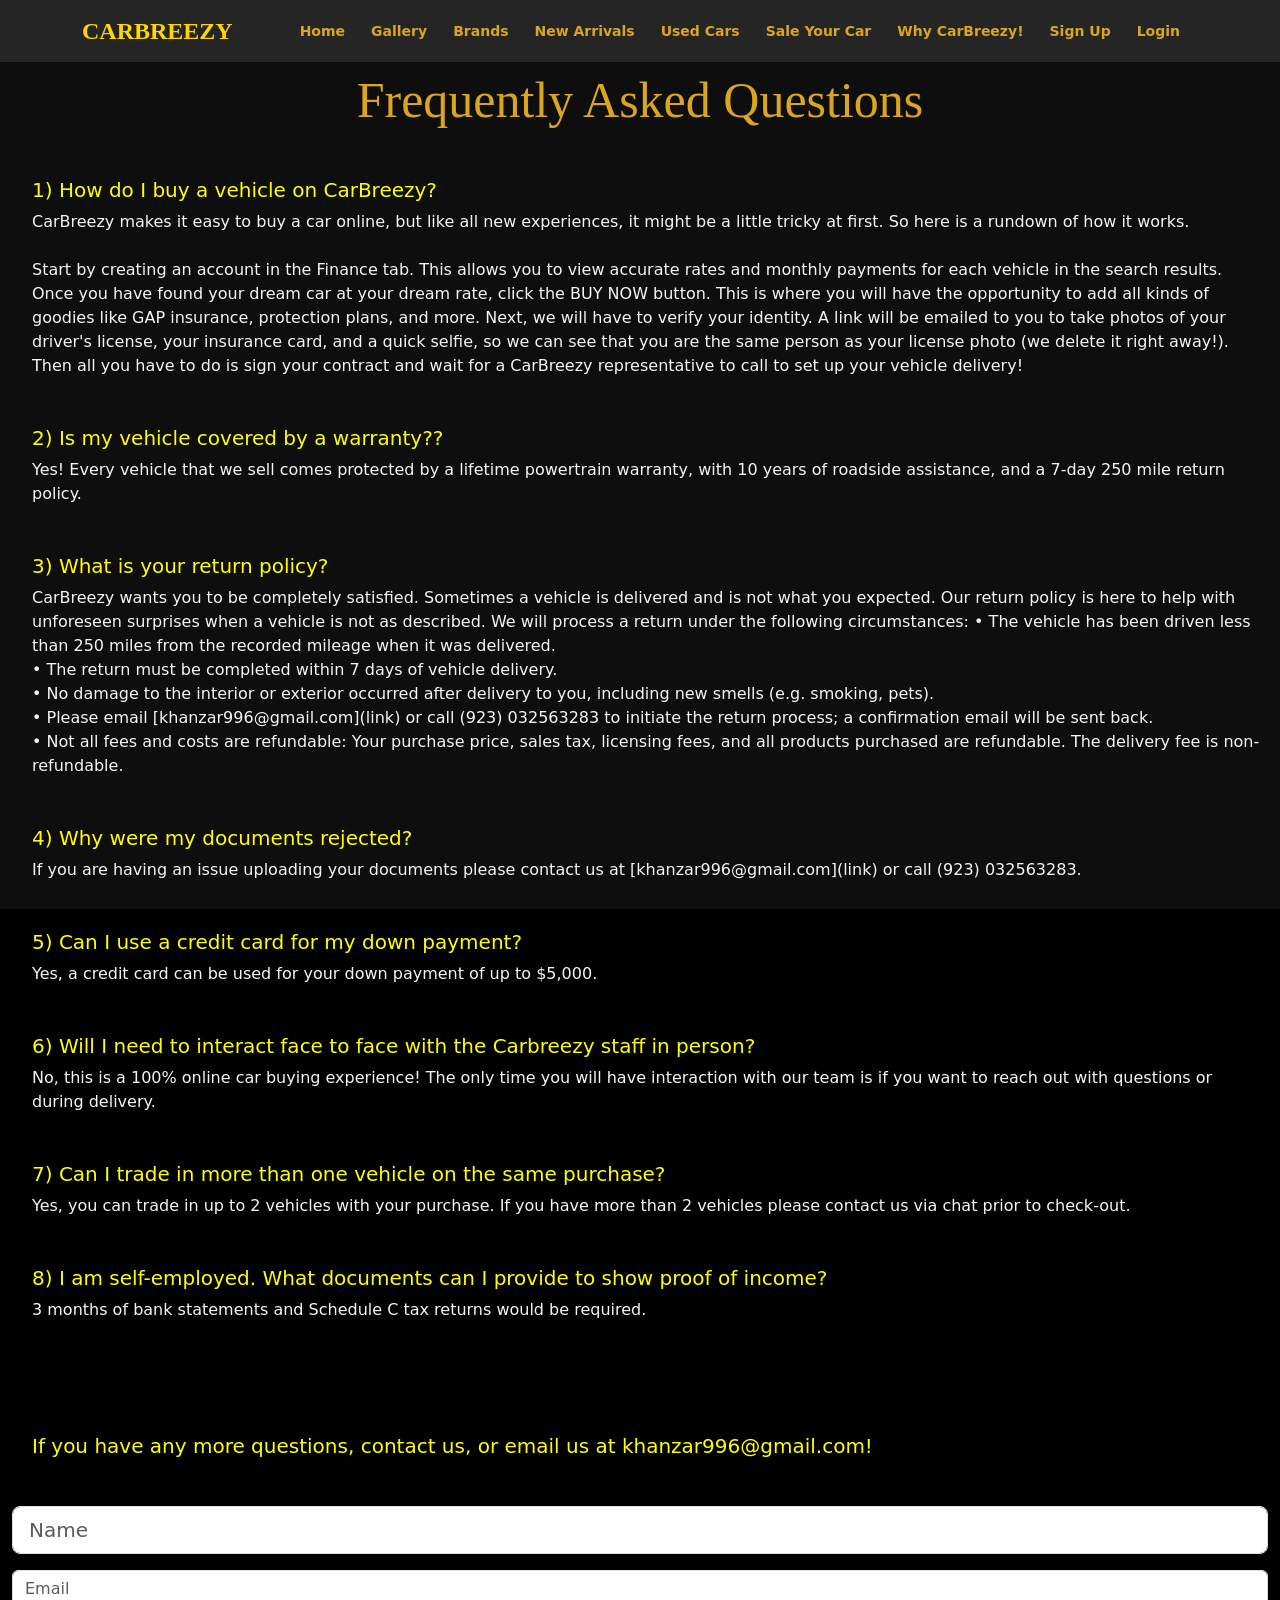
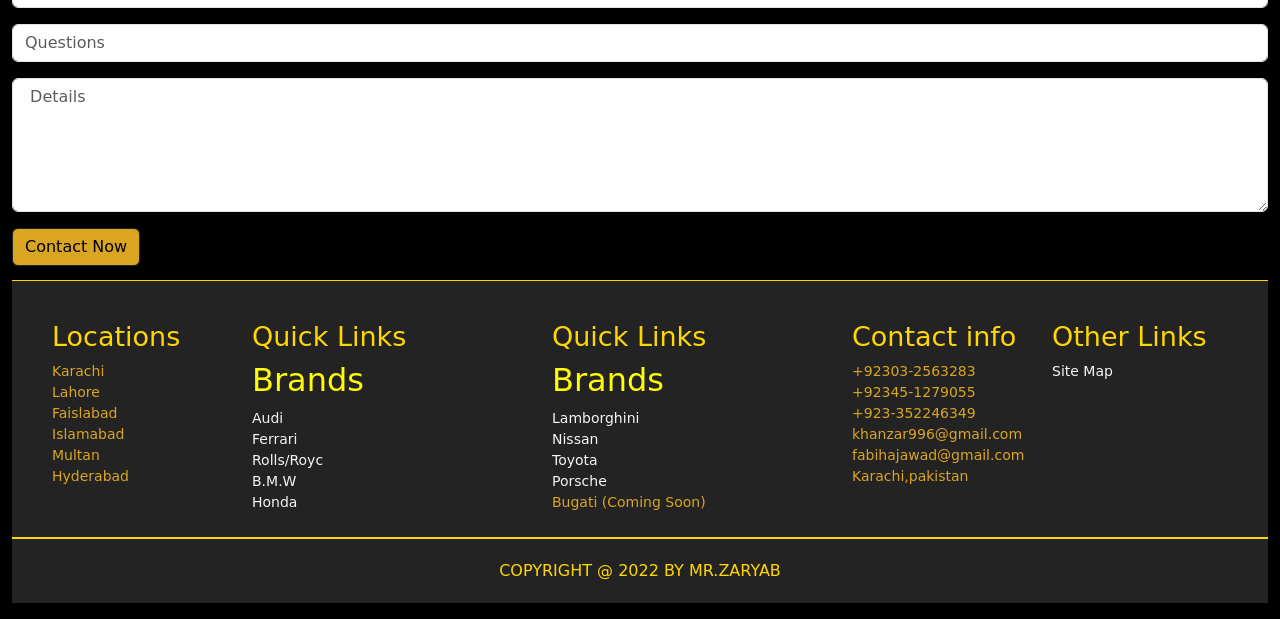
<file: FAQ.html>
<!DOCTYPE html>
<html lang="en">
<head>
    <meta charset="UTF-8">
    <meta http-equiv="X-UA-Compatible" content="IE=edge">
    <meta name="viewport" content="width=device-width, initial-scale=1.0">
    <title>FAQ</title>
        <!-- CSS only -->
<link href="https://cdn.jsdelivr.net/npm/bootstrap@5.2.0/dist/css/bootstrap.min.css" rel="stylesheet" integrity="sha384-gH2yIJqKdNHPEq0n4Mqa/HGKIhSkIHeL5AyhkYV8i59U5AR6csBvApHHNl/vI1Bx" crossorigin="anonymous">
<!-- JavaScript Bundle with Popper -->
<script src="https://cdn.jsdelivr.net/npm/bootstrap@5.2.0/dist/js/bootstrap.bundle.min.js" integrity="sha384-A3rJD856KowSb7dwlZdYEkO39Gagi7vIsF0jrRAoQmDKKtQBHUuLZ9AsSv4jD4Xa" crossorigin="anonymous"></script>
    <link rel="stylesheet" href="style-sheet.css">

</head>
<body class="start" >
  <nav class="navbar navbar-expand-lg  fixed-top navbarScroll">
    <div class="container">
        <a class="navbar-brand" href="#">CARBREEZY</a>
        <button class="navbar-toggler" type="button" data-bs-toggle="collapse" data-bs-target="#navbarSupportedContent" aria-controls="navbarSupportedContent" aria-expanded="false" aria-label="Toggle navigation">
           <span class="navbar-toggler-icon"></span>
        </button>
        <div class="collapse navbar-collapse" id="navbarSupportedContent">
            <ul class="navbar-nav ms-auto">
                <li class="nav-item active">
                    <a class="nav-link" href="index.html">Home</a>
                </li>
                <li class="nav-item">
                    <a class="nav-link" href="index.html #gallery">Gallery</a>
                </li>
                <li class="nav-item">
                    <a class="nav-link" href="index.html #brands ">Brands</a> 
                </li>
                <li class="nav-item">
                    <a class="nav-link " href="index.html #newarrivals ">New Arrivals</a>
                </li>
                <li class="nav-item">
                    <a class="nav-link" href=" index.html #usedcars">Used Cars </a>
                </li>
                    <li class="nav-item">
                        <a class="nav-link" href="#" data-bs-toggle="modal" data-bs-target="#exampleModal44">Sale Your Car</a>
                    </li>
                    <li class="nav-item">
                        <a class="nav-link" href="index.html #whcarbreezy">Why CarBreezy!</a>
                    </li>
                    <li class="nav-item">
                      <a class="nav-link" href="#"  data-bs-toggle="modal" data-bs-target="#exampleModal33" >Sign Up</a>
                    </li>
                    <li class="nav-item">
                        <a class="nav-link" href="#"  data-bs-toggle="modal" data-bs-target="#exampleModal22"  >Login</a> 
                    </li>
                </ul>
                 </div>
            </div>
    </nav>
    <div class="modal fade" id="exampleModal22" tabindex="-1" aria-labelledby="exampleModalLabel" aria-hidden="true">
      <div class="modal-dialog">
      <div class="modal-content">
       <div class="modal-header">
         <h5 class="modal-title" id="exampleModalLabel1">LOGIN</h5>
         <button type="button" class="btn-close" data-bs-dismiss="modal" aria-label="Close"></button>
       </div>
       <div class="modal-body">
           <div class="container-fluid">
            <div class="container">
              <form action="">
              <label for="uname"><b>Username:</b></label><br>
              <input type="text" placeholder="Enter Username" name="uname" pattern="[A-Z a-z0-9]{2,20}" title="Enter Username" required><br>
        
              <label for="psw"><b>Password:</b></label><br>
              <input type="password" placeholder="Enter Password" name="psw"  required><br><br>
              <label>
                <input type="checkbox" checked="checked" name="remember"> Remember me
              </label> <br>
              <button type="submit"   class="btn btn-dark"  style="color:black;background-color: goldenrod;"> Login</button><br><br>
              </form>
            </div>
        </div>
         </div>
         </div>
        </div>            
      </div>
      <!-- signup -->
      <div class="modal fade" id="exampleModal33" tabindex="-1" aria-labelledby="exampleModalLabel" aria-hidden="true">
        <div class="modal-dialog">
        <div class="modal-content">
         <div class="modal-header">
           <h5 class="modal-title" id="exampleModalLabel1">SIGNUP</h5>
           <button type="button" class="btn-close" data-bs-dismiss="modal" aria-label="Close"></button>
         </div>
         <div class="modal-body">
             <div class="container-fluid">
              <div class="container">
                <form action="">
                <label for="name"><b>Name:</b></label><br>
                <input type="text" id="Enter Your Name" name="name" required pattern="[A-Z a-z]{2,20}"  placeholder="Enter Your Name" title="Enter Your Name"><br>
                <label for="country-code">E-mail:</label><br>
                <input type="email" id="" name="" pattern='[a-zA-Z0-9]{3,15}@[a-zA-Z0-9]{2,10}.(es|com|org)' required placeholder="Enter Your e-mail" title="email"><br>
          
                <label for="psw"><b>Password:</b></label><br>
                <input type="password" placeholder="Enter Password" name="psw" pattern="(?=.*\d)(?=.*[a-z])(?=.*[A-Z]).{8,}" title="Must contain at least one number and one uppercase and lowercase letter, and at least 8 or more characters" required><br><br>
                  
                <button type="submit"   class="btn btn-dark"  style="color:black;background-color: goldenrod;"> Signup</button><br><br>
                </form>
                 
              </div>
          </div>
           </div>
           </div>
          </div>            
        </div>
         <!-- sale your car -->
         <div class="modal fade" id="exampleModal44" tabindex="-1" aria-labelledby="exampleModalLabel" aria-hidden="true">
            <div class="modal-dialog">
            <div class="modal-content">
             <div class="modal-header">
               <h5 class="modal-title" id="exampleModalLabel1">SALE YOUR CAR</h5>
               <button type="button" class="btn-close" data-bs-dismiss="modal" aria-label="Close"></button>
             </div>
             <div class="modal-body">
                 <div class="container-fluid">
                  <div class="container">
                    <form action="">
                    <label for="uname"><b>Name:</b></label><br>
                    <input type="text" id="Enter Your Name" name="name" required pattern="[A-Z a-z]{3,15}" placeholder="Enter Your Name"><br>
                    <label for="country-code">E-mail:</label><br>
                    <input type="email" id="" name="" pattern='[a-zA-Z0-9]{3,15}@[a-zA-Z0-9]{2,10}.(es|com|org)' required title="email" placeholder="Enter Your E-mail"><br>
                    <label for="name">Car Name / Model:</label><br>
                    <input type="text" id="enter your car name" name="car name"  required pattern="[A-Za-z0-9]{3,30}" title="Enter Your car Name" placeholder="Enter car name / model" ><br>
                    <label for="phone">Mobile No.</label><br>
                    <input type="tel" name="phone" id="phone" placeholder="0***-*******" pattern="[0-9]{4}-[0-9]{7}"><br>
                    <label for="myfile">Add Photos:</label><br>
                    <input type="file" id="myfile" name="myfile" multiple><br><br>
                    <label>
                    <button type="submit"   class="btn btn-dark"  style="color:black;background-color: goldenrod;"> Sale Now</button><br><br>
                    </form>
                  </div>
              </div>
               </div>
               </div>
              </div>            
            </div>
            <!-- end -->
            <section class="bgimage" >
                <div class="container-fluid">
                    <div class="row">
                    <div class="col-lg-12 col-md-12 col-sm-12 col-xs-12 ">
                      <h1 class="text-center fq ">Frequently Asked Questions</h1>
                      <h2 class="question mt-5 ">1) How do I buy a vehicle on CarBreezy?</h2>
                      <p class="paragraph1">CarBreezy makes it easy to buy a car online, but like all new experiences, it might be a little tricky at first. So here is a rundown of how it works.<br><br>
                        Start by creating an account in the Finance tab. This allows you to view accurate rates and monthly payments for each vehicle in the search results. Once you have found your dream car at your dream rate,
                         click the BUY NOW button. This is where you will have the opportunity to add all kinds of goodies like GAP insurance, protection plans, and more. Next, we will have to verify your identity. A link will be emailed to you to take photos of your driver's license,
                          your insurance card, and a quick selfie, so we can see that you are the same person as your license photo (we delete it right away!). Then all you have to do is sign your contract and wait for a CarBreezy representative to call to set up your vehicle delivery!</p>
                          <h2 class="question mt-5 ">2) Is my vehicle covered by a warranty??</h2>  
                          <p class="paragraph1">Yes! Every vehicle that we sell comes protected by a lifetime powertrain warranty, with 10 years of roadside assistance, and a 7-day 250 mile return policy.
                          </p>
                          <h2 class="question mt-5 ">3) What is your return policy?</h2>
                          <p class="paragraph1">CarBreezy wants you to be completely satisfied. Sometimes a vehicle is delivered and is not what you expected. Our return policy is here to help with unforeseen surprises when a vehicle is not as described. We will process a return under the following circumstances: • The vehicle has been driven less than 250 miles from the recorded mileage when it was delivered.<br>
                            • The return must be completed within 7 days of vehicle delivery.<br>
                            • No damage to the interior or exterior occurred after delivery to you, including new smells (e.g. smoking, pets).<br>
                            • Please email [khanzar996@gmail.com](link) or call (923) 032563283 to initiate the return process; a confirmation email will be sent back.<br>
                            • Not all fees and costs are refundable: Your purchase price, sales tax, licensing fees, and all products purchased are refundable. The delivery fee is non-refundable.</p>
                            <h2 class="question mt-5 ">4) Why were my documents rejected?</h2>
                            <p class="paragraph1">If you are having an issue uploading your documents please contact us at [khanzar996@gmail.com](link) or call (923) 032563283. </p>
                            <h2 class="question mt-5 ">5) Can I use a credit card for my down payment?</h2>
                             <p class="paragraph1">Yes, a credit card can be used for your down payment of up to $5,000.</p>
                             <h2 class="question mt-5 ">6) Will I need to interact face to face with the Carbreezy staff in person?</h2>
                             <p class="paragraph1">No, this is a 100% online car buying experience! The only time you will have interaction with our team is if you want to reach out with questions or during delivery.</p>
                             <h2 class="question mt-5 ">7) Can I trade in more than one vehicle on the same purchase?</h2>
                              <p class="paragraph1">Yes, you can trade in up to 2 vehicles with your purchase. If you have more than 2 vehicles please contact us via chat prior to check-out.</p>
                              <h2 class="question mt-5 ">8) I am self-employed. What documents can I provide to show proof of income?</h2>
                                <p class="paragraph1">3 months of bank statements and Schedule C tax returns would be required.</p><br><br>
                                <h2 class="question mt-5 ">  If you have any more questions, contact us, or email us at khanzar996@gmail.com!</h2>
                                <div class="row mt-5">
                                <div class="col-lg-12">
                                    <!-- form fields -->
                                    <form action="">
                                        <input type="text" class="form-control form-control-lg"  pattern="[A-Z a-z0-9]{2,20}" placeholder="Name" required>
                                        <input type="email" class="form-control mt-3" placeholder="Email" pattern='[a-zA-Z0-9]{3,15}@[a-zA-Z0-9]{2,10}.(es|com|org)' required>
                                        <input type="text" class="form-control mt-3" placeholder="Questions" required>
                                        <div class="mb-3 mt-3">
                                            <textarea class="form-control" rows="5" id="comment" name="text" placeholder=" Details" required></textarea>
                                        </div>
                                    
                                        <button type="submit"   class="btn btn-dark"  style="color:black;background-color: goldenrod;"> Contact Now</button><br><br>
                                  </form>
                                </div>  
                                </div>  
                                <div class=" container-fluid  pb-4 " id="last1">
                                    <div class="row last">
                                      <div class="col-md-2">
                                        <h1 class="car1">Locations</h1>
                                       <div>Karachi</div>
                                       <div>Lahore</div>
                                        <div>Faislabad</div>
                                        <div>Islamabad</div>
                                        <div>Multan</div>
                                        <div>Hyderabad</div>
                                      
                                        
                                      </div>
                                      <div class="col-md-3">
                                        <h1 class="car1">Quick Links</h1>
                                        <h2>Brands</h2>
                                        <a href="audi.html"><div>Audi</div></a>
                                        <a href="ferrari.html"><div>Ferrari</div></a>
                                        <a href="rolls royc.html">Rolls/Royc<div></div></a>
                                        <a href="bmw.html"><div>B.M.W</div></a>
                                        <a href="honda.html"><div>Honda</div></a>
                                      </div>
                                      <div class="col-md-3">
                                      <h1 class="car1">Quick Links</h1>
                                      <h2>Brands</h2>
                                      <a href="lamborghini.html"><div>Lamborghini</div></a>
                                      <a href="nissan.html"><div>Nissan</div></a>
                                      <a href="toyota.html"><div>Toyota</div></a>
                                      <a href="porcshe 1.html"><div>Porsche</div></a>
                                      <div> Bugati (Coming Soon)</div>
                                     
                                    
                                    </div>
                                      <div class="col-md-2">
                                        <h1 class="car1">Contact info</h1>
                                       <div>+92303-2563283</div>
                                        <div>+92345-1279055</div>
                                        <div>+923-352246349</div>
                                       <div>khanzar996@gmail.com</div>
                                        <div>fabihajawad@gmail.com</div>
                                        <div>Karachi,pakistan</div>
                                      </div>
                                      <div class="col-md-2">
                                        <h1 class="car1">Other Links</h1>
                                        <a href="sitemap.html">Site Map</a>
                                      </div>
                                    </div>
                                  </div>
                                  <div>
                                    <p class="footer ">COPYRIGHT @ 2022 BY MR.ZARYAB</p>
                                    
                                  </div>   





                    </div>
                    </div>
                </div>
            </section>
            
</body>
</html>
</file>
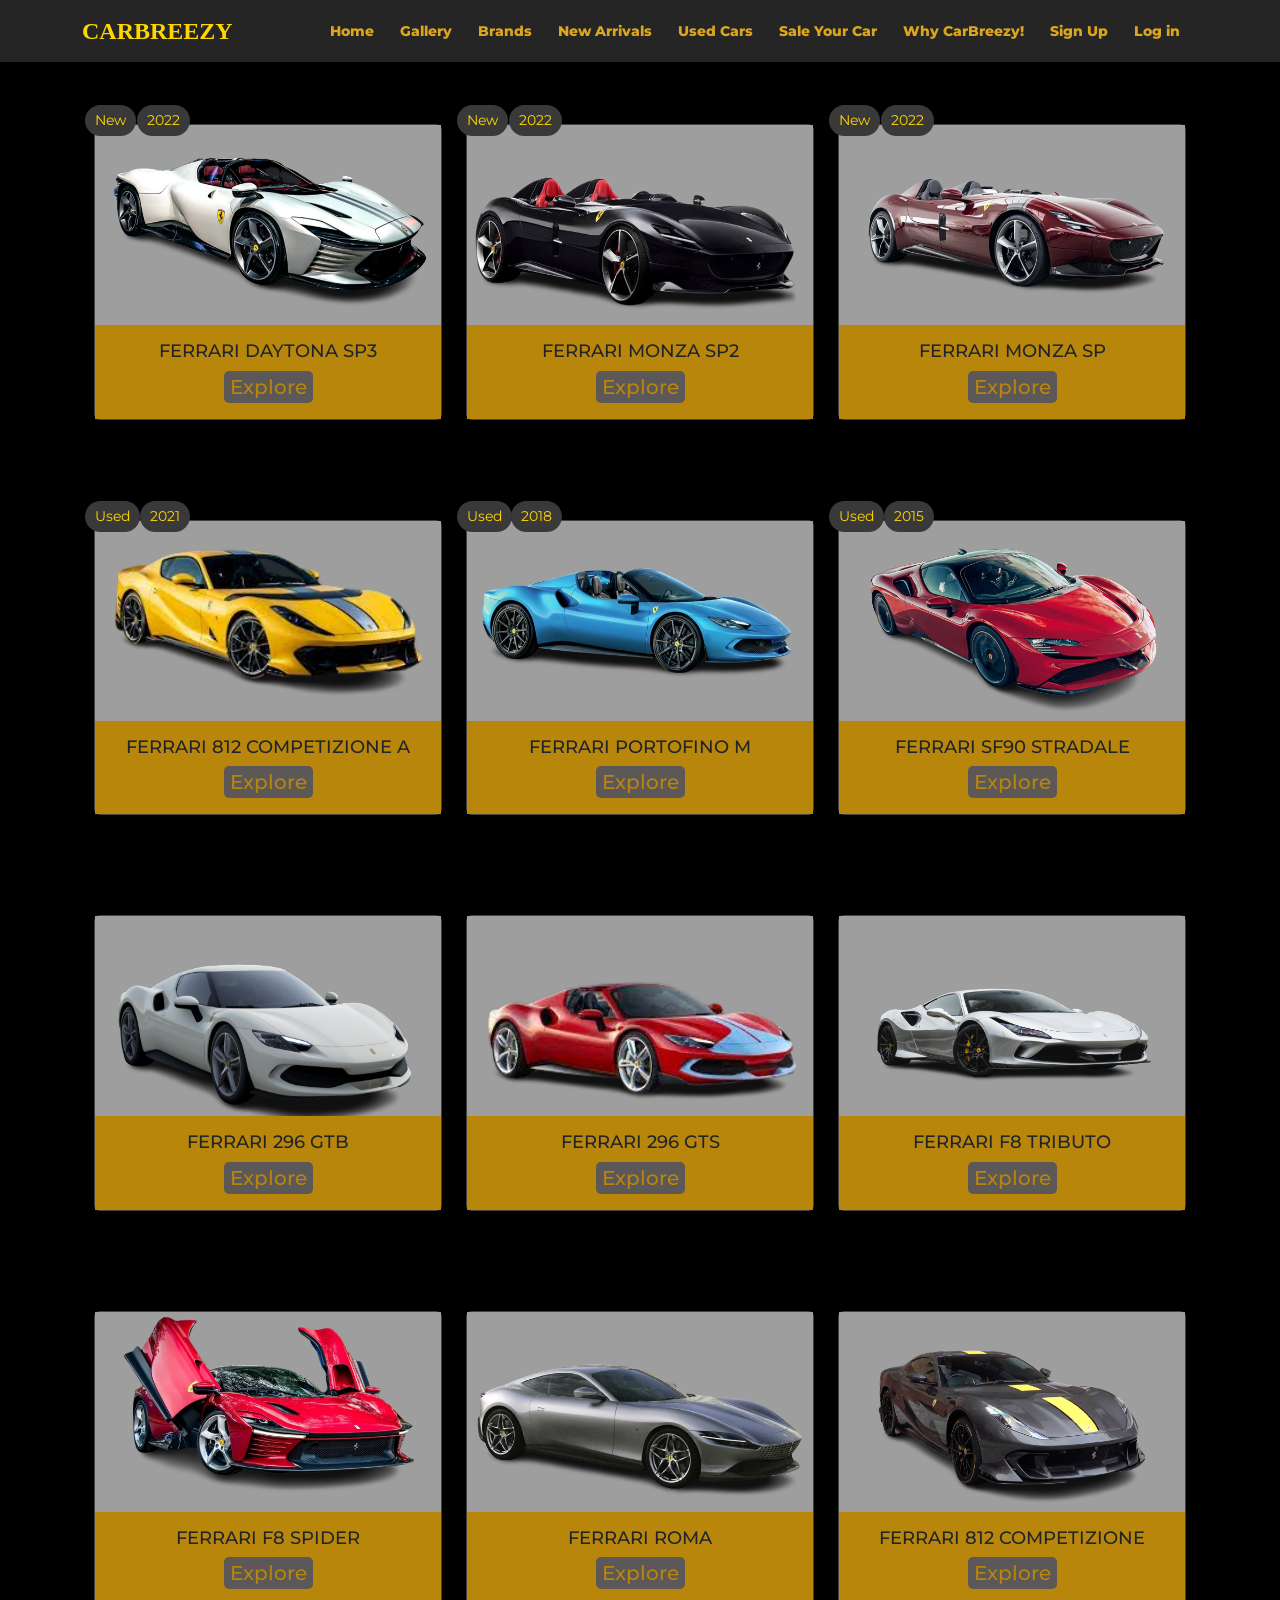
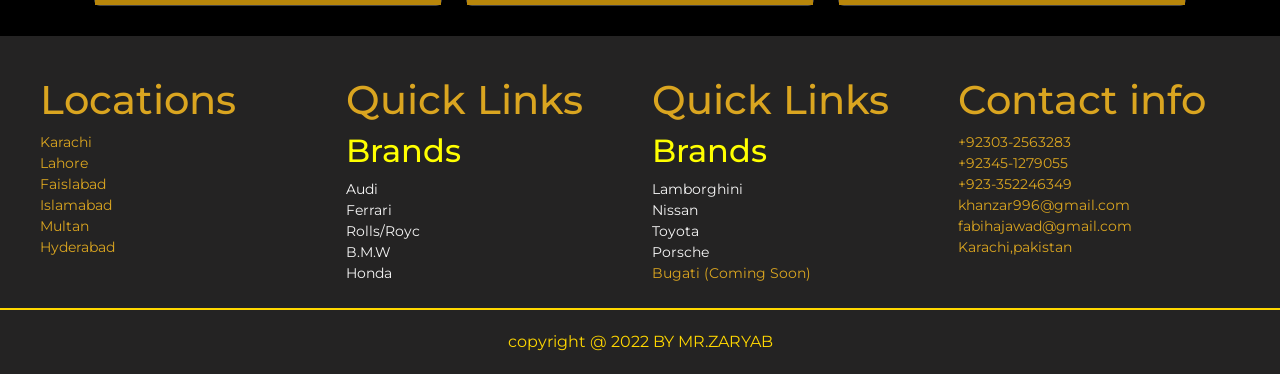
<file: ferrari.html>
<!DOCTYPE html>
<html lang="en">
<head>
    <meta charset="UTF-8">
    <meta http-equiv="X-UA-Compatible" content="IE=edge">
    <meta name="viewport" content="width=device-width, initial-scale=1.0">
    <title>Ferrari</title>
    <link href="https://cdn.jsdelivr.net/npm/bootstrap@5.2.0/dist/css/bootstrap.min.css" rel="stylesheet" integrity="sha384-gH2yIJqKdNHPEq0n4Mqa/HGKIhSkIHeL5AyhkYV8i59U5AR6csBvApHHNl/vI1Bx" crossorigin="anonymous">4
<!-- JavaScript Bundle with Popper -->
<script src="https://cdn.jsdelivr.net/npm/bootstrap@5.2.0/dist/js/bootstrap.bundle.min.js" integrity="sha384-A3rJD856KowSb7dwlZdYEkO39Gagi7vIsF0jrRAoQmDKKtQBHUuLZ9AsSv4jD4Xa" crossorigin="anonymous"></script>
<link rel="stylesheet" href="cards-stylesheet.css">
</head>

<body>
   
  <div class="container">
    <nav class="navbar navbar-expand-lg  fixed-top navbarScroll">
        <div class="container">
            <a class="navbar-brand" href="#">CARBREEZY</a>
            <button class="navbar-toggler" type="button" data-bs-toggle="collapse" data-bs-target="#navbarSupportedContent" aria-controls="navbarSupportedContent" aria-expanded="false" aria-label="Toggle navigation">
               <span class="navbar-toggler-icon"></span>
            </button>
            <div class="collapse navbar-collapse" id="navbarSupportedContent">
                <ul class="navbar-nav ms-auto">
                    <li class="nav-item active">
                        <a class="nav-link" href="index.html">Home</a>
                    </li>
                    <li class="nav-item">
                        <a class="nav-link" href="index.html #gallery">Gallery</a>
                    </li>
                    <li class="nav-item">
                        <a class="nav-link" href="index.html #brands ">Brands</a> 
                    </li>
                    <li class="nav-item">
                        <a class="nav-link " href="index.html #newarrivals ">New Arrivals</a>
                    </li>
                    <li class="nav-item">
                        <a class="nav-link" href=" index.html #usedcars">Used Cars </a>
                    </li>
                    <li class="nav-item">
                        <a class="nav-link" href="index.html">Sale Your Car</a>
                    </li>
                    <li class="nav-item">
                        <a class="nav-link" href="index.html #whycarbreezy ">Why CarBreezy!</a>
                    </li>
                    <li class="nav-item">
                        <a class="nav-link" href="index.html">Sign Up</a>
                    </li>
                    <li class="nav-item">
                        <a class="nav-link" href="index.html">Log in</a>
                    </li>
                </ul>
                
            </div>
        </div>
    </nav>
           <div class="row" id="ads">
            <!-- Category Card -->
            <div class="col-md-4">
                <div class="card rounded">
                    <div class="card-image">
                        <span class="card-notify-badge">New</span>
                        <span class="card-notify-year">2022</span>
                        
                        <img class="img-fluid " id="zoom" src="images/fdg-removebg-preview.png" />
                    </div>
                    <div class="card-image-overlay m-auto">
                 
                    </div>
                    <div class="card-body text-center">
                        <div class="ad-title m-auto">
                            <h5>Ferrari Daytona SP3</h5>
                        </div>
                        <button type="button" class="btn1 btn-link" data-bs-toggle="modal" data-bs-target="#exampleModal1" style="color:darkgoldenrod;">
                            Explore
                    </div>
                </div>
            </div>
             <!-- Modal -->
        <div class="modal fade" id="exampleModal1" tabindex="-1" aria-labelledby="exampleModalLabel" aria-hidden="true">
            <div class="modal-dialog">
            <div class="modal-content">
             <div class="modal-header">
               <h5 class="modal-title" id="exampleModalLabel1">Ferrari Daytona SP3 </h5>
               <button type="button" class="btn-close" data-bs-dismiss="modal" aria-label="Close"></button>
             </div>
             <div class="modal-body">
                 <div class="container-fluid">
                   <div class="row">
                     <div  class="col-md-6">
                         <img class="popimg" src="images/fdg-removebg-preview.png" alt="">
                     </div>
                     <div class="col-md-6 ">
                         <img class="popimg" src="images/Untitled design (3).png" alt="">
                     </div>
                   </div>
                   <div class="row">
                     <div class="col-md-6 ">
                         <ul class="card-text">
                            <li>Engine: 6.5L naturally aspirated V12</li>
    
                    <li>Power: 829 hp @ 9,250 rpm</li>
    
                     <li>Torque: 514 lb-ft @ 7,000 rpm</li>
                         
                     </ul>
                     </div>
                     <div class="col-md-6 ">
                         <ul class="card-text">
                           
                          
                     <li>0-60 mph: 2.86 s</li>
    
                     <li>0-124 mph: 7.4 </li>
    
                    <li>Top Speed: 211 mph</li>
                     </ul>
            
                     </div>
                     
                   </div>
                  
               
                 </div>
               </div>
               <div  class="modal-footer">
                <div class="card-price">
                    $2,250,000
                 </div>
                 <button  type="button" class="btn btn-dark" data-bs-toggle="modal" data-bs-target="#exampleModal22"  data-bs-dismiss="modal" style="color:darkgoldenrod;">Buy Now</button>
                 
               </div>
                     </div>
                 </div>
           
                     </div>
                     <div class="modal fade" id="exampleModal22" tabindex="-1" aria-labelledby="exampleModalLabel" aria-hidden="true">
                        <div class="modal-dialog">
                        <div class="modal-content">
                         <div class="modal-header">
                           <h5 class="modal-title" id="exampleModalLabel1">LOGIN</h5>
                           <button type="button" class="btn-close" data-bs-dismiss="modal" aria-label="Close"></button>
                         </div>
                         <div class="modal-body">
                             <div class="container-fluid">
                              <div class="container">
                                <form action="">
                                <label for="uname"><b>Username:</b></label><br>
                                <input type="text" placeholder="Enter Username" name="uname" pattern="[A-Z a-z0-9]{2,20}" title="Enter Username" required><br>
                          
                                <label for="psw"><b>Password:</b></label><br>
                                <input type="password" placeholder="Enter Password" name="psw"  required><br><br>
                                <label>
                                  <input type="checkbox" checked="checked" name="remember"> Remember me
                                </label> <br>
                                <button type="submit"   class="btn btn-dark"  style="color:black;background-color: goldenrod;"> Login</button><br><br>
                                </form>
                              </div>
                          </div>
                           </div>
                           </div>
                          </div>            
                        </div>
          <!-- end -->
         
            <!-- Category Card -->
            <div class="col-md-4">
                <div class="card rounded">
                    <div class="card-image">
                        <span class="card-notify-badge">New</span>
                        <span class="card-notify-year">2022</span>
                        <img class="img-fluid" src="images/fmn-removebg-preview.png"/>
                    </div>
                    <div class="card-image-overlay m-auto">
                        
                    </div>
                    <div class="card-body text-center">
                        <div class="ad-title m-auto">
                            <h5>Ferrari Monza SP2</h5>
                        </div>
                        <button type="button" class="btn1 btn-link" data-bs-toggle="modal" data-bs-target="#exampleModal2" style="color:darkgoldenrod;">
                            Explore
                    </div>
                </div>
            </div>
        <!-- Modal -->
<div class="modal fade" id="exampleModal2" tabindex="-1" aria-labelledby="exampleModalLabel" aria-hidden="true">
    <div class="modal-dialog">
    <div class="modal-content">
     <div class="modal-header">
       <h5 class="modal-title" id="exampleModalLabel2">Ferrari Monza SP</h5>
       <button type="button" class="btn-close" data-bs-dismiss="modal" aria-label="Close"></button>
     </div>
     <div class="modal-body">
         <div class="container-fluid">
           <div class="row">
             <div  class="col-md-6">
                 <img class="popimg" src="images/fmn-removebg-preview.png" alt="">
             </div>
             <div class="col-md-6 ">
                 <img class="popimg" src="images/Untitled design (9).png" alt="">
             </div>
           </div>
           <div class="row">
             <div class="col-md-6 ">
                 <ul class="card-text">
                 <li>Engine: 6.5 L nat asp V12</li>
    
                 <li>Power: 810 bhp @ 8500 rpm</li>
    
                 <li>Torque: 530 lb-ft @ 7000 rpm</li>
                 
             </ul>
             </div>
             <div class="col-md-6 ">
                 <ul class="card-text">
                 <li>0-60 mph: < 3 sec (est)</li>
    
                 <li>0-100 mph: < 8 sec (est)</li>
    
                 <li>Top Speed: 186 mph</li>
             </ul>
    
             </div>
             
           </div>
            
       
         </div>
       </div>
       <div  class="modal-footer">
        <div class="card-price">
            $1,800,000
        </div>
         <button  type="button" class="btn btn-dark"  data-bs-toggle="modal" data-bs-target="#exampleModal22"  data-bs-dismiss="modal" style="color:darkgoldenrod;">Buy Now</button>
         
       </div>
             </div>
         </div>
                 </div> 
                  <!-- end -->
                 
                    <!-- Category Card -->
                    <div class="col-md-4">
                        <div class="card rounded">
                            <div class="card-image">
                                <span class="card-notify-badge">New</span>
                                <span class="card-notify-year">2022</span>
                                <img class="img-fluid" src="images/fm1-removebg-preview.png" />
                            </div>
                            <div class="card-image-overlay m-auto">
                               
                            </div>
                            <div class="card-body text-center">
                                <div class="ad-title m-auto">
                                    <h5>Ferrari Monza SP</h5>
                                </div>
                                <button type="button" class="btn1 btn-link" data-bs-toggle="modal" data-bs-target="#exampleModal3" style="color:darkgoldenrod;">
                                    Explore
                            </div>
                        </div>
                    </div>
        <!-- Modal -->
        <div class="modal fade" id="exampleModal3" tabindex="-1" aria-labelledby="exampleModalLabel" aria-hidden="true">
            <div class="modal-dialog">
              <div class="modal-content">
                <div class="modal-header">
                  <h5 class="modal-title" id="exampleModalLabel3">Ferrari Monza SP
                    
                  </h5>
                  <button type="button" class="btn-close" data-bs-dismiss="modal" aria-label="Close"></button>
                </div>
                <div class="modal-body">
                    <div class="container-fluid">
                      <div class="row">
                        <div  class="col-md-6">
                            <img class="popimg" src="images/fm1-removebg-preview.png" alt="">
                        </div>
                        <div class="col-md-6 ms-auto">
                            <img class="popimg" src="images/Untitled design (8).png" alt="">
                        </div>
                      </div>
                      <div class="row">
                        <div class="col-md-6 ms-auto">
                            <ul class="card-text">
                            <li>Engine: 6.5 L nat asp V12</li>
        
                            <li>Power: 810 bhp @ 8500 rpm</li>
        
                            <li>Torque: 530 lb-ft @ 7000 rpm</li>
                            
                        </ul>
                        </div>
                        <div class="col-md-6 ms-auto">
                            <ul class="card-text">
                            <li>0-60 mph: < 3 sec (est)</li>
        
                            <li>0-100 mph: < 8 sec (est)</li>
        
                            <li>Top Speed: 186 mph</li>
                        </ul>
        
                        </div>
                        
                      </div>
                      
                    </div>
                  </div>
                  <div  class="modal-footer">
                    <div class="card-price">
                        $1,800,000
                    </div>
                    <button  type="button" class="btn btn-dark"  data-bs-toggle="modal" data-bs-target="#exampleModal22" data-bs-dismiss="modal" style="color:darkgoldenrod;">Buy Now</button>
                    
                  </div>
                        </div>
                    </div>
                 </div> 
                  <!-- end -->
                   </div>


                   <div class="row" id="ads">
                    <!-- Category Card -->
                    <div class="col-md-4">
                        <div class="card rounded">
                            <div class="card-image">
                                <span class="card-notify-badge">Used</span>
                                <span class="card-notify-year">2021</span>
                                <img class="img-fluid" src="images/fg41-removebg-preview.png" />
                            </div>
                            <div class="card-image-overlay m-auto">
                                
                            </div>
                            <div class="card-body text-center">
                                <div class="ad-title m-auto">
                                    <h5>Ferrari 812 Competizione A</h5>
                                </div>
                                <button type="button" class="btn1 btn-link" data-bs-toggle="modal" data-bs-target="#exampleModal4" style="color:darkgoldenrod;">
                                    Explore
                            </div>
                        </div>
                    </div>
                     <!-- Modal -->
        <div class="modal fade" id="exampleModal4" tabindex="-1" aria-labelledby="exampleModalLabel" aria-hidden="true">
            <div class="modal-dialog">
            <div class="modal-content">
             <div class="modal-header">
               <h5 class="modal-title" id="exampleModalLabel4">Ferrari 812 Competizione A</h5>
               <button type="button" class="btn-close" data-bs-dismiss="modal" aria-label="Close"></button>
             </div>
             <div class="modal-body">
                 <div class="container-fluid">
                   <div class="row">
                     <div  class="col-md-6">
                         <img class="popimg" src="images/fg41-removebg-preview.png" alt="">
                     </div>
                     <div class="col-md-6 ">
                         <img class="popimg" src="images/f4.png" alt="">
                     </div>
                   </div>
                   <div class="row">
                     <div class="col-md-6 ">
                         <ul class="card-text">
                            <li>Engine: 6.5L naturally aspirated V12</li>
        
                            <li>Power: 819 hp @ 9,250 rpm</li>
                        
                                <li>Torque: 510 lb-ft @ 7,000 rpm</li>
                         
                     </ul>
                     </div>
                     <div class="col-md-6 ">
                         <ul class="card-text">
                            <li>0-60 mph: 2.6 s</li>
        
                            <li>0-124 mph: 7.0 s</li>
            
                                <li>Top Speed: 212 mph</li>
                     </ul>
            
                     </div>
                     
                   </div>
                   
               
                 </div>
               </div>
               <div  class="modal-footer">
                <div class="card-price">
                    $672,000
                 </div>
                 <button  type="button" class="btn btn-dark"  data-bs-toggle="modal" data-bs-target="#exampleModal22"  data-bs-dismiss="modal" style="color:darkgoldenrod;">Buy Now</button>
                 
               </div>
                     </div>
                 </div>
                
                 </div> 
                  <!-- end -->
                 
                    <!-- Category Card -->
                    <div class="col-md-4">
                        <div class="card rounded">
                            <div class="card-image">
                                <span class="card-notify-badge">Used</span>
                                <span class="card-notify-year">2018</span>
                                <img class="img-fluid" src="images/fg1-removebg-preview (1).png" />
                            </div>
                            <div class="card-image-overlay m-auto">
                               
                            </div>
                            <div class="card-body text-center">
                                <div class="ad-title m-auto">
                                    <h5>Ferrari Portofino M</h5>
                                </div>
                                <button type="button" class="btn1 btn-link" data-bs-toggle="modal" data-bs-target="#exampleModal5" style="color:darkgoldenrod;">
                                    Explore
                            </div>
                        </div>
                    </div>
            <!-- <---! Modal -->
                <div class="modal fade" id="exampleModal5" tabindex="-1" aria-labelledby="exampleModalLabel" aria-hidden="true">
                    <div class="modal-dialog">
                    <div class="modal-content">
                     <div class="modal-header">
                       <h5 class="modal-title" id="exampleModalLabel5">Ferrari Portofino M</h5>
                       <button type="button" class="btn-close" data-bs-dismiss="modal" aria-label="Close"></button>
                     </div>
                     <div class="modal-body">
                         <div class="container-fluid">
                           <div class="row">
                             <div  class="col-md-6">
                                 <img class="popimg" src="images/fg1-removebg-preview (1).png" alt="">
                             </div>
                             <div class="col-md-6 ">
                                 <img class="popimg" src="images/Untitled design (5).png" alt="">
                             </div>
                           </div>
                           <div class="row">
                             <div class="col-md-6 ">
                                 <ul class="card-text">
                                    <li>Engine: 3.9L twin-turbo V8</li>
                                
                                <li>Power: 612 hp @ 7,500 rpm</li>
                                
                                <li>Torque: 560 lb-ft @ 3000 rpm</li>
                                 
                             </ul>
                             </div>
                             <div class="col-md-6 ">
                                 <ul class="card-text">
                                   
                                <li>0-60 mph: 3.4 s</li>
                                
                                <li>0-124 mph: 9.3 s</li>
                                
                                <li>Top Speed: 199 mph</li>
                                    
                             </ul>
                    
                             </div>
                             
                           </div>
                            
                       
                         </div>
                       </div>
                       <div  class="modal-footer">
                        <div class="card-price">
                            $245,000
                         </div>
                         <button  type="button" class="btn btn-dark"  data-bs-toggle="modal" data-bs-target="#exampleModal22" data-bs-dismiss="modal" style="color:darkgoldenrod;">Buy Now</button>
                         
                       </div>
                             </div>
                         </div>
                         </div> 
                          <!-- end -->
                         
                            <!-- Category Card -->
                            <div class="col-md-4">
                                <div class="card rounded">
                                    <div class="card-image">
                                        <span class="card-notify-badge">Used</span>
                                        <span class="card-notify-year">2015</span>
                                        <img class="img-fluid" src="images/ff-removebg-preview.png" />
                                    </div>
                                    
                                    <div class="card-body text-center">
                                        <div class="ad-title m-auto">
                                            <h5>Ferrari SF90 Stradale</h5>
                                        </div>
                                        <button type="button" class="btn1 btn-link" data-bs-toggle="modal" data-bs-target="#exampleModal6" style="color:darkgoldenrod;">
                                            Explore
                                    </div>
                                </div>
                            </div>
                <!-- Modal -->
                <div class="modal fade" id="exampleModal6" tabindex="-1" aria-labelledby="exampleModalLabel" aria-hidden="true">
                    <div class="modal-dialog">
                    <div class="modal-content">
                     <div class="modal-header">
                       <h5 class="modal-title" id="exampleModalLabel6"> Ferrari SF90 Stradale</h5>
                       <button type="button" class="btn-close" data-bs-dismiss="modal" aria-label="Close"></button>
                     </div>
                     <div class="modal-body">
                         <div class="container-fluid">
                           <div class="row">
                             <div  class="col-md-6">
                                 <img class="popimg" src="images/ff-removebg-preview.png" alt="">
                             </div>
                             <div class="col-md-6 ">
                                 <img class="popimg" src="images/Untitled design (4).png" alt="">
                             </div>
                           </div>
                           <div class="row">
                             <div class="col-md-6 ">
                                 <ul class="card-text">
                                    <li>Engine: 4.0L TT V8 + 3 electric</li>
                                
                                <li>Power: 989 hp (combined)</li>
                                
                                <li>Torque: 590 lb-ft</li>
                                 
                             </ul>
                             </div>
                             <div class="col-md-6 ">
                                 <ul class="card-text">
                                   
                                    <li>0-60 mph: 2.5 s</li>
                                
                                    <li>0-124 mph: 6.7 s</li>
                                    
                                    <li>Top Speed: 211 mph</li>
                             </ul>
                    
                             </div>
                             
                           </div>
                           
                       
                         </div>
                       </div>
                       <div  class="modal-footer">
                        <div class="card-price">
                            $507,000
                         </div>
                         <button  type="button" class="btn btn-dark"  data-bs-toggle="modal" data-bs-target="#exampleModal22" data-bs-dismiss="modal" style="color:darkgoldenrod;">Buy Now</button>
                         
                       </div>
                             </div>
                         </div>
                         </div> 
                          <!-- end -->
                           </div>

                           <div class="row" id="ads">
                            <!-- Category Card -->
                            <div class="col-md-4">
                                <div class="card rounded">
                                    <div class="card-image">
                                        
                                        <img class="img-fluid" src="images/f29-removebg-preview.png" />
                                    </div>
                                   
                                    <div class="card-body text-center">
                                        <div class="ad-title m-auto">
                                            <h5>Ferrari 296 GTB</h5>
                                        </div>
                                        <button type="button" class="btn1 btn-link" data-bs-toggle="modal" data-bs-target="#exampleModal7" style="color:darkgoldenrod;">
                                            Explore
                                    </div>
                                </div>
                            </div>
                         <!-- Modal -->
                         <div class="modal fade" id="exampleModal7" tabindex="-1" aria-labelledby="exampleModalLabel" aria-hidden="true">
                            <div class="modal-dialog">
                            <div class="modal-content">
                             <div class="modal-header">
                               <h5 class="modal-title" id="exampleModalLabel7"> Ferrari 296 GTB</h5>
                               <button type="button" class="btn-close" data-bs-dismiss="modal" aria-label="Close"></button>
                             </div>
                             <div class="modal-body">
                                 <div class="container-fluid">
                                   <div class="row">
                                     <div  class="col-md-6">
                                         <img class="popimg" src="images/f29-removebg-preview.png" alt="">
                                     </div>
                                     <div class="col-md-6 ">
                                         <img class="popimg" src="images/Untitled design.png" alt="">
                                     </div>
                                   </div>
                                   <div class="row">
                                     <div class="col-md-6 ">
                                         <ul class="card-text">
                                           
                                        <li>Engine: 2.9L TT V6 + Electric Motor</li>
                    
                                        <li>Power: 819 hp (combined)</li>
                    
                                        <li>Torque: 546 lb-ft</li>
                    
                                         
                                     </ul>
                                     </div>
                                     <div class="col-md-6 ">
                                         <ul class="card-text">
                                           
                                            <li>0-60 mph: 2.9 s</li>
                    
                                            <li>0-124 mph: 7.3 s</li>
                         
                                            <li>Top Speed: 205 mph</li>
                                     </ul>
                            
                                     </div>
                                     
                                   </div>
                                   
                               
                                 </div>
                               </div>
                               <div  class="modal-footer">
                                <div class="card-price">
                                    $322,986
                                 </div>
                                 <button  type="button" class="btn btn-dark"  data-bs-toggle="modal" data-bs-target="#exampleModal22" data-bs-dismiss="modal" style="color:darkgoldenrod;">Buy Now</button>
                                 
                               </div>
                                     </div>
                                 </div>
                         </div> 
                          <!-- end -->
                         
                            <!-- Category Card -->
                            <div class="col-md-4">
                                <div class="card rounded">
                                    <div class="card-image">
                                        
                                       
                                        <img class="img-fluid" src="images/fg2-removebg-preview.png" />
                                    </div>
                                    <div class="card-image-overlay m-auto">
                                        
                                    </div>
                                    <div class="card-body text-center">
                                        <div class="ad-title m-auto">
                                            <h5>Ferrari 296 GTS</h5>
                                        </div>
                                        <button type="button" class="btn1 btn-link" data-bs-toggle="modal" data-bs-target="#exampleModal8" style="color:darkgoldenrod;">
                                            Explore
                                    </div>
                                </div>
                            </div>
                        <!-- <---! Modal -->
                        <div class="modal fade" id="exampleModal8" tabindex="-1" aria-labelledby="exampleModalLabel" aria-hidden="true">
                            <div class="modal-dialog">
                            <div class="modal-content">
                             <div class="modal-header">
                               <h5 class="modal-title" id="exampleModalLabel8">  Ferrari 296 GTS</h5>
                               <button type="button" class="btn-close" data-bs-dismiss="modal" aria-label="Close"></button>
                             </div>
                             <div class="modal-body">
                                 <div class="container-fluid">
                                   <div class="row">
                                     <div  class="col-md-6">
                                         <img class="popimg" src="images/fg2-removebg-preview.png" alt="">
                                     </div>
                                     <div class="col-md-6 ">
                                         <img class="popimg" src="images/Untitled design (6).png" alt="">
                                     </div>
                                   </div>
                                   <div class="row">
                                     <div class="col-md-6 ">
                                         <ul class="card-text">
                                            <li>Engine: 2.9L TT V6 + Electric Motor</li>
                                        
                                            <li> Power: 819 hp (combined)</li>
                                            
                                            <li>Torque: 546 lb-ft</li>
                                         
                                     </ul>
                                     </div>
                                     <div class="col-md-6 ">
                                         <ul class="card-text">
                                           
                                            <li>0-60 mph: 2.9 s</li>
                                        
                                        <li> 0-124 mph: 7.6 s</li>
                                        
                                        <li>Top Speed: 205 mph</li>
                                     </ul>
                            
                                     </div>
                                     
                                   </div>
                                    
                               
                                 </div>
                               </div>
                               <div  class="modal-footer">
                                <div class="card-price">
                                    $340,000
                                 </div>
                                 <button  type="button" class="btn btn-dark"  data-bs-toggle="modal" data-bs-target="#exampleModal22" data-bs-dismiss="modal" style="color:darkgoldenrod;">Buy Now</button>
                                 
                               </div>
                                     </div>
                                 </div>     </div> 
                                  <!-- end -->
                                 
                                    <!-- Category Card -->
                                    <div class="col-md-4">
                                        <div class="card rounded">
                                            <div class="card-image">
                                                
                                                
                                                <img class="img-fluid" src="images/ft-removebg-preview.png" />
                                            </div>
                                            <div class="card-image-overlay m-auto">
                                               
                                            </div>
                                            <div class="card-body text-center">
                                                <div class="ad-title m-auto">
                                                    <h5>Ferrari F8 Tributo</h5>
                                                </div>
                                                <button type="button" class="btn1 btn-link" data-bs-toggle="modal" data-bs-target="#exampleModal9" style="color:darkgoldenrod;">
                                                    Explore
                                            </div>
                                        </div>
                                    </div>
                        <!-- Modal -->
                        <div class="modal fade" id="exampleModal9" tabindex="-1" aria-labelledby="exampleModalLabel" aria-hidden="true">
                            <div class="modal-dialog">
                            <div class="modal-content">
                             <div class="modal-header">
                               <h5 class="modal-title" id="exampleModalLabel9"> Ferrari F8 Tributo</h5>
                               <button type="button" class="btn-close" data-bs-dismiss="modal" aria-label="Close"></button>
                             </div>
                             <div class="modal-body">
                                 <div class="container-fluid">
                                   <div class="row">
                                     <div  class="col-md-6">
                                         <img class="popimg" src="images/ft-removebg-preview.png" alt="">
                                     </div>
                                     <div class="col-md-6 ">
                                         <img class="popimg" src="images/f6.png" alt="">
                                     </div>
                                   </div>
                                   <div class="row">
                                     <div class="col-md-6 ">
                                         <ul class="card-text">
                                            <li>Engine: 3.9L twin-turbo V8</li>
                            
                                            <li>Power: 710 hp @ 8000 rpm</li>
                                        
                                            <li>Torque: 568 lb-ft @ 3250 rpm</li>
                                         
                                     </ul>
                                     </div>
                                     <div class="col-md-6 ">
                                         <ul class="card-text">
                                            <li>0-60 mph: 2.9 s</li>
                            
                                <li>0-124 mph: 7.8 s</li>
                            
                                <li>Top Speed: 211 mph</li>  
                                           
                                     </ul>
                            
                                     </div>
                                     
                                   </div>
                                   
                               
                                 </div>
                               </div>
                               <div  class="modal-footer">
                                <div class="card-price">
                                    $340,000
                                 </div>
                                 <button  type="button" class="btn btn-dark"  data-bs-toggle="modal" data-bs-target="#exampleModal22"  data-bs-dismiss="modal" style="color:darkgoldenrod;">Buy Now</button>
                                 
                               </div>
                                     </div>
                                 </div>
                                 </div> 
                                  <!-- end -->
                                   </div>


                                   <div class="row" id="ads">
                                    <!-- Category Card -->
                                    <div class="col-md-4">
                                        <div class="card rounded">
                                            <div class="card-image">
                                                
                                                
                                                <img class="img-fluid " id="zoom" src="images/fd1-removebg-preview.png" />
                                            </div>
                                            <div class="card-image-overlay m-auto">
                                         
                                            </div>
                                            <div class="card-body text-center">
                                                <div class="ad-title m-auto">
                                                    <h5> Ferrari F8 Spider </h5>
                                                </div>
                                                <button type="button" class="btn1 btn-link" data-bs-toggle="modal" data-bs-target="#exampleModal10" style="color:darkgoldenrod;">
                                                    Explore
                                            </div>
                                        </div>
                                    </div>
                                    <!-- Modal -->
<div class="modal fade" id="exampleModal10" tabindex="-1" aria-labelledby="exampleModalLabel" aria-hidden="true">
    <div class="modal-dialog">
    <div class="modal-content">
     <div class="modal-header">
       <h5 class="modal-title" id="exampleModalLabel0"> Ferrari F8 Spider  </h5>
       <button type="button" class="btn-close" data-bs-dismiss="modal" aria-label="Close"></button>
     </div>
     <div class="modal-body">
         <div class="container-fluid">
           <div class="row">
             <div  class="col-md-6">
                 <img class="popimg" src="images/fd1-removebg-preview.png" alt="">
             </div>
             <div class="col-md-6 ">
                 <img class="popimg" src="images/Untitled design (2).png" alt="">
             </div>
           </div>
           <div class="row">
             <div class="col-md-6 ">
                 <ul class="card-text">
                   
            <li>Engine: 3.9L twin-turbo V8</li>
    
            <li>Power: 710 hp @ 8000 rpm</li>
    
            <li>Torque: 568 lb-ft @ 3250 rpm</li>
                 
             </ul>
             </div>
             <div class="col-md-6 ">
                 <ul class="card-text">
                   
                    <li>0-60 mph: 2.9 s</li>
    
                    <li>0-124 mph: 7.8 s</li>
            
                    <li>Top Speed: 211 mph</li>
             </ul>
    
             </div>
             
           </div>
            
       
         </div>
       </div>
       <div  class="modal-footer">
        <div class="card-price">
            $274,000
         </div>
         <button  type="button" class="btn btn-dark"  data-bs-toggle="modal" data-bs-target="#exampleModal22" data-bs-dismiss="modal" style="color:darkgoldenrod;">Buy Now</button>
         
       </div>
             </div>
         </div>
                                             </div>
                                 
                                  <!-- end -->
                                 
                                    <!-- Category Card -->
                                    <div class="col-md-4">
                                        <div class="card rounded">
                                            <div class="card-image">
                                               
                                                
                                                <img class="img-fluid" src="images/fr1-removebg-preview.png"/>
                                            </div>
                                            <div class="card-image-overlay m-auto">
                                                
                                            </div>
                                            <div class="card-body text-center">
                                                <div class="ad-title m-auto">
                                                    <h5> Ferrari Roma </h5>
                                                </div>
                                                <button type="button" class="btn1 btn-link" data-bs-toggle="modal" data-bs-target="#exampleModal11" style="color:darkgoldenrod;">
                                                    Explore
                                            </div>
                                        </div>
                                    </div>
                               
            <!-- Modal -->
    <div class="modal fade" id="exampleModal11" tabindex="-1" aria-labelledby="exampleModalLabel" aria-hidden="true">
        <div class="modal-dialog">
        <div class="modal-content">
         <div class="modal-header">
           <h5 class="modal-title" id="exampleModalLabel11"> Ferrari Roma </h5>
           <button type="button" class="btn-close" data-bs-dismiss="modal" aria-label="Close"></button>
         </div>
         <div class="modal-body">
             <div class="container-fluid">
               <div class="row">
                 <div  class="col-md-6">
                     <img class="popimg" src="images/fr1-removebg-preview.png" alt="">
                 </div>
                 <div class="col-md-6 ">
                     <img class="popimg" src="images/f11.png" alt="">
                 </div>
               </div>
               <div class="row">
                 <div class="col-md-6 ">
                     <ul class="card-text">
                        <li>Engine: 3.9L twin-turbo V8</li>
    
                        <li>Power: 612 hp @ 7500 rom</li>
                
                        <li>Torque: 560 lb-ft @ 3000 rpm</li>
                 </ul>
                 </div>
                 <div class="col-md-6 ">
                     <ul class="card-text">
                       
            <li>0-60 mph: 3.4 s</li>
    
            <li>0-124 mph: 9.3 s</li>
    
            <li>Top Speed: 199 mph</li>
                 </ul>
        
                 </div>
                 
               </div>
               
           
             </div>
           </div>
           <div  class="modal-footer">
            <div class="card-price">
                $222,630
             </div>
             <button  type="button" class="btn btn-dark"  data-bs-toggle="modal" data-bs-target="#exampleModal22"  data-bs-dismiss="modal" style="color:darkgoldenrod;">Buy Now</button>
             
           </div>
                 </div>
             </div>
                                         </div> 
                                          <!-- end -->
                                         
                                            <!-- Category Card -->
                                            <div class="col-md-4">
                                                <div class="card rounded">
                                                    <div class="card-image">
                                                        
                                                        
                                                        <img class="img-fluid" src="images/fc-removebg-preview.png" />
                                                    </div>
                                                    <div class="card-image-overlay m-auto">
                                                       
                                                    </div>
                                                    <div class="card-body text-center">
                                                        <div class="ad-title m-auto">
                                                            <h5>Ferrari 812 Competizione</h5>
                                                        </div>
                                                        <button type="button" class="btn1 btn-link" data-bs-toggle="modal" data-bs-target="#exampleModal12" style="color:darkgoldenrod;">
                                                            Explore
                                                    </div>
                                                </div>
                                            </div>
                                            <div class="modal fade" id="exampleModal12" tabindex="-1" aria-labelledby="exampleModalLabel" aria-hidden="true">
                                                <div class="modal-dialog">
                                                <div class="modal-content">
                                                 <div class="modal-header">
                                                   <h5 class="modal-title" id="exampleModalLabel12">Ferrari 812 Competizione</h5>
                                                   <button type="button" class="btn-close" data-bs-dismiss="modal" aria-label="Close"></button>
                                                 </div>
                                                 <div class="modal-body">
                                                     <div class="container-fluid">
                                                       <div class="row">
                                                         <div  class="col-md-6">
                                                             <img class="popimg" src="images/fc-removebg-preview.png" alt="">
                                                         </div>
                                                         <div class="col-md-6 ">
                                                             <img class="popimg" src="images/Untitled design (1).png" alt="">
                                                         </div>
                                                       </div>
                                                       <div class="row">
                                                         <div class="col-md-6 ">
                                                             <ul class="card-text">
                                                                <li>Engine: 6.5L naturally aspirated V12</li>
                                                
                                                                <li>Power: 819 hp @ 9,250 rpm</li>
                                                            
                                                                    <li>Torque: 510 lb-ft @ 7,000 rpm</li>
                                                             
                                                         </ul>
                                                         </div>
                                                         <div class="col-md-6 ">
                                                             <ul class="card-text">
                                                                <li>0-60 mph: 2.6 s</li>
                                                
                                                                <li>0-124 mph: 7.0 s</li>
                                                
                                                                    <li>Top Speed: 212 mph</li>
                                                         </ul>
                                                
                                                         </div>
                                                         
                                                       </div>
                                                       
                                                   
                                                     </div>
                                                   </div>
                                                   <div  class="modal-footer">
                                                    <div class="card-price">
                                                        $601,570
                                                     </div>
                                    <button  type="button" class="btn btn-dark"  data-bs-toggle="modal" data-bs-target="#exampleModal22"  data-bs-dismiss="modal" style="color:darkgoldenrod;">Buy Now</button>
                                                     
                        </div>
                         </div>
                        </div>
                                    
                </div> 
    <!-- end -->
</div>
                        

                                  
    </div>
</section>
<div class=" container-fluid  pb-4 " id="last1">
    <div class="row last">
      <div class="col-md-3">
        <h1 class="car1">Locations</h1>
       <div>Karachi</div>
       <div>Lahore</div>
        <div>Faislabad</div>
        <div>Islamabad</div>
        <div>Multan</div>
        <div>Hyderabad</div>
      
        
      </div>
      <div class="col-md-3">
        <h1 class="car1">Quick Links</h1>
        <h2>Brands</h2>
        <a href="audi.html"><div>Audi</div></a>
        <a href="ferrari.html"><div>Ferrari</div></a>
        <a href="rolls royc.html">Rolls/Royc<div></div></a>
        <a href="bmw.html"><div>B.M.W</div></a>
        <a href="honda.html"><div>Honda</div></a>
      </div>
      <div class="col-md-3">
      <h1 class="car1">Quick Links</h1>
      <h2>Brands</h2>
      <a href="lamborghini.html"><div>Lamborghini</div></a>
      <a href="nissan.html"><div>Nissan</div></a>
      <a href="toyota.html"><div>Toyota</div></a>
      <a href="porcshe 1.html"><div>Porsche</div></a>
      <div> Bugati (Coming Soon)</div>
     
    
    </div>
      <div class="col-md-3">
        <h1 class="car1">Contact info</h1>
       <div>+92303-2563283</div>
        <div>+92345-1279055</div>
        <div>+923-352246349</div>
       <div>khanzar996@gmail.com</div>
        <div>fabihajawad@gmail.com</div>
        <div>Karachi,pakistan</div>
      </div>
      
    </div>
  </div>
  <div>
    <p class="footer ">copyright @ 2022 BY MR.ZARYAB</p>
  </div>


</body>
</html>
</file>
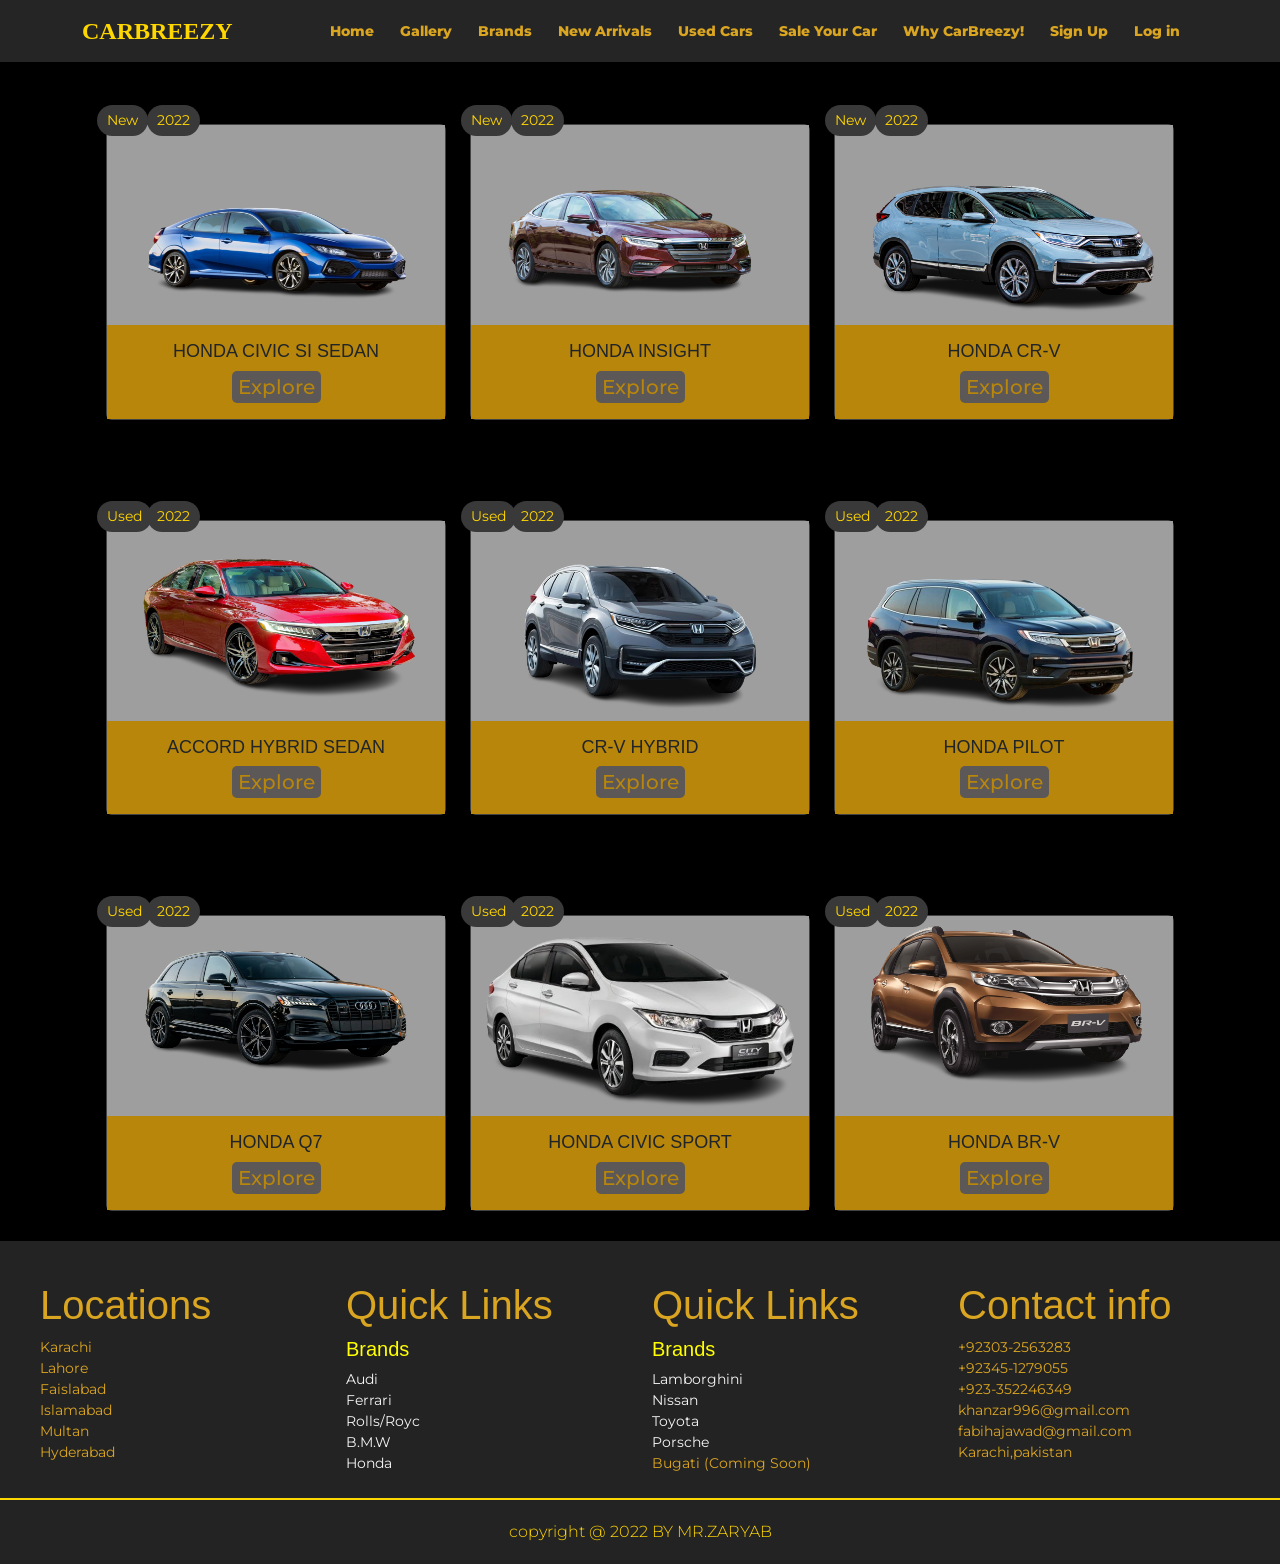
<file: honda.html>
<!DOCTYPE html>
<html lang="en">
<head>
    <meta charset="UTF-8">
    <meta http-equiv="X-UA-Compatible" content="IE=edge">
    <meta name="viewport" content="width=device-width, initial-scale=1.0">
    <title>Honda</title>
    <link href="https://cdn.jsdelivr.net/npm/bootstrap@5.2.0/dist/css/bootstrap.min.css" rel="stylesheet" integrity="sha384-gH2yIJqKdNHPEq0n4Mqa/HGKIhSkIHeL5AyhkYV8i59U5AR6csBvApHHNl/vI1Bx" crossorigin="anonymous">4
<!-- JavaScript Bundle with Popper -->
<script src="https://cdn.jsdelivr.net/npm/bootstrap@5.2.0/dist/js/bootstrap.bundle.min.js" integrity="sha384-A3rJD856KowSb7dwlZdYEkO39Gagi7vIsF0jrRAoQmDKKtQBHUuLZ9AsSv4jD4Xa" crossorigin="anonymous"></script>
<link rel="stylesheet" href="css/style.css">
  <link rel="stylesheet" type="text/css" href="https://cdnjs.cloudflare.com/ajax/libs/font-awesome/5.15.1/css/all.min.css">
  <link rel="stylesheet" href="cards-stylesheet.css">
</head>

<body>
  <div class="container">
    <nav class="navbar navbar-expand-lg  fixed-top navbarScroll">
        <div class="container">
            <a class="navbar-brand" href="#">CARBREEZY</a>
            <button class="navbar-toggler" type="button" data-bs-toggle="collapse" data-bs-target="#navbarSupportedContent" aria-controls="navbarSupportedContent" aria-expanded="false" aria-label="Toggle navigation">
               <span class="navbar-toggler-icon"></span>
            </button>
            <div class="collapse navbar-collapse" id="navbarSupportedContent">
                <ul class="navbar-nav ms-auto">
                    <li class="nav-item active">
                        <a class="nav-link" href="index.html">Home</a>
                    </li>
                    <li class="nav-item">
                        <a class="nav-link" href="index.html #gallery">Gallery</a>
                    </li>
                    <li class="nav-item">
                        <a class="nav-link" href="index.html #brands ">Brands</a> 
                    </li>
                    <li class="nav-item">
                        <a class="nav-link " href="index.html #newarrivals ">New Arrivals</a>
                    </li>
                    <li class="nav-item">
                        <a class="nav-link" href=" index.html #usedcars">Used Cars </a>
                    </li>
                    <li class="nav-item">
                        <a class="nav-link" href="index.html">Sale Your Car</a>
                    </li>
                    <li class="nav-item">
                        <a class="nav-link" href="index.html #whycarbreezy ">Why CarBreezy!</a>
                    </li>
                    <li class="nav-item">
                        <a class="nav-link" href="index.html">Sign Up</a>
                    </li>
                    <li class="nav-item">
                        <a class="nav-link" href="index.html">Log in</a>
                    </li>
                </ul>
                
            </div>
        </div>
    </nav>
    <div class="container">
           <div class="row" id="ads">
            <!-- Category Card -->
            <div class="col-md-4">
                <div class="card rounded">
                    <div class="card-image">
                        <span class="card-notify-badge">New</span>
                        <span class="card-notify-year">2022</span>
                        <img class="img-fluid "  src="images/honda-civic-si-sedan-2017-1024x683-removebg-preview.png" />
                    </div>
                    <div class="card-image-overlay m-auto">
                 
                    </div>
                    <div class="card-body text-center">
                        <div class="ad-title m-auto">
                            <h5>Honda Civic si sedan</h5>
                        </div>
                        <button type="button" class="btn1 btn-link" data-bs-toggle="modal" data-bs-target="#exampleModal1" style="color:darkgoldenrod;">
                            Explore
                    </div>
                </div>
            </div>
            <div class="modal fade" id="exampleModal1" tabindex="-1" aria-labelledby="exampleModalLabel" aria-hidden="true">
                <div class="modal-dialog">
                <div class="modal-content">
                 <div class="modal-header">
                   <h5 class="modal-title" id="exampleModalLabel1">Honda civic si sedan</h5>
                   <button type="button" class="btn-close" data-bs-dismiss="modal" aria-label="Close"></button>
                 </div>
                 <div class="modal-body">
                     <div class="container-fluid">
                       <div class="row">
                         <div  class="col-md-6">
                             <img class="popimg" src="images/honda-civic-si-sedan-2017-1024x683-removebg-preview.png" alt="">
                         </div>
                         <div class="col-md-6 ">
                             <img class="popimg" src="images/r7.jpg" alt="">
                         </div>
                       </div>
                       <div class="row">
                         <div class="col-md-6 ">
                             <ul class="card-text">
                                
                                <li>Power: 819 hp @ 9,250 rpm</li>
                            
                                    <li>Torque: 510 lb-ft @ 7,000 rpm</li>
                             
                         </ul>
                         </div>
                         <div class="col-md-6 ">
                             <ul class="card-text">
                                <li>0-60 mph: 2.6 s</li>
                
                                
                
                                    <li>Top Speed: 212 mph</li>
                         </ul>
                
                         </div>
                         
                       </div>
                        
                   
                     </div>
                   </div>
                   <div  class="modal-footer">
                    <div class="card-price">
                        $61,570
                     </div>
                     <button  type="button" class="btn btn-dark" data-bs-toggle="modal" data-bs-target="#exampleModal22" data-bs-dismiss="modal" style="color:darkgoldenrod;">Buy Now</button>
                     
                   </div>
                         </div>
                     </div>
                     </div>
                     <div class="modal fade" id="exampleModal22" tabindex="-1" aria-labelledby="exampleModalLabel" aria-hidden="true">
                        <div class="modal-dialog">
                        <div class="modal-content">
                         <div class="modal-header">
                           <h5 class="modal-title" id="exampleModalLabel1">LOGIN</h5>
                           <button type="button" class="btn-close" data-bs-dismiss="modal" aria-label="Close"></button>
                         </div>
                         <div class="modal-body">
                             <div class="container-fluid">
                              <div class="container">
                                <form action="">
                                <label for="uname"><b>Username:</b></label><br>
                                <input type="text" placeholder="Enter Username" name="uname" pattern="[A-Z a-z0-9]{2,20}" title="Enter Username" required><br>
                          
                                <label for="psw"><b>Password:</b></label><br>
                                <input type="password" placeholder="Enter Password" name="psw"  required><br><br>
                                <label>
                                  <input type="checkbox" checked="checked" name="remember"> Remember me
                                </label> <br>
                                <button type="submit"   class="btn btn-dark"  style="color:black;background-color: goldenrod;"> Login</button><br><br>
                                </form>
                              </div>
                          </div>
                           </div>
                           </div>
                          </div>            
                        </div>
          <!-- end -->
         
            <!-- Category Card -->
            <div class="col-md-4">
                <div class="card rounded">
                    <div class="card-image">
                        <span class="card-notify-badge">New</span>
                        <span class="card-notify-year">2022</span>
                        <img class="img-fluid" src="images/2019-honda-insight_100655365_h-removebg-preview.png"/>
                    </div>
                    <div class="card-image-overlay m-auto">
                        
                    </div>
                    <div class="card-body text-center">
                        <div class="ad-title m-auto">
                            <h5>Honda Insight</h5>
                        </div>
                        <button type="button" class="btn1 btn-link" data-bs-toggle="modal" data-bs-target="#exampleModal2" style="color:darkgoldenrod;">
                            Explore
                    </div>
                </div>
            </div>
        <!-- Modal -->
<div class="modal fade" id="exampleModal2" tabindex="-1" aria-labelledby="exampleModalLabel" aria-hidden="true">
    <div class="modal-dialog">
    <div class="modal-content">
     <div class="modal-header">
       <h5 class="modal-title" id="exampleModalLabel2">Honda Insight</h5>
       <button type="button" class="btn-close" data-bs-dismiss="modal" aria-label="Close"></button>
     </div>
     <div class="modal-body">
         <div class="container-fluid">
           <div class="row">
             <div  class="col-md-6">
                 <img class="popimg" src="images/2019-honda-insight_100655365_h-removebg-preview.png" alt="">
             </div>
             <div class="col-md-6 ">
                 <img class="popimg" src="images/right1.jpg" alt="">
             </div>
           </div>
           <div class="row">
             <div class="col-md-6 ">
                 <ul class="card-text">
                 <li>Engine: 6.5 L nat asp V12</li>
    
                 <li>Power: 810 bhp @ 8500 rpm</li>
    
                
                 
             </ul>
             </div>
             <div class="col-md-6 ">
                 <ul class="card-text">
                 
    
                 <li>0-100 mph: < 8 sec (est)</li>
    
                 <li>Top Speed: 186 mph</li>
             </ul>
    
             </div>
             
           </div>
            
       
         </div>
       </div>
       <div  class="modal-footer">
        <div class="card-price">
            $1,800,000
        </div>
         <button  type="button" class="btn btn-dark" data-bs-toggle="modal" data-bs-target="#exampleModal22" data-bs-dismiss="modal" style="color:darkgoldenrod;">Buy Now</button>
         
       </div>
             </div>
         </div>
                 </div> 
                  <!-- end -->
                 
                    <!-- Category Card -->
                    <div class="col-md-4">
                        <div class="card rounded">
                            <div class="card-image">
                                <span class="card-notify-badge">New</span>
                                <span class="card-notify-year">2022</span>
                                <img class="img-fluid" src="images/2020-honda-cr-v_100748896_h-removebg-preview.png" />
                            </div>
                            <div class="card-image-overlay m-auto">
                               
                            </div>
                            <div class="card-body text-center">
                                <div class="ad-title m-auto">
                                    <h5>Honda CR-V</h5>
                                </div>
                                <button type="button" class="btn1 btn-link" data-bs-toggle="modal" data-bs-target="#exampleModal3" style="color:darkgoldenrod;">
                                    Explore
                            </div>
                        </div>
                    </div>
        <!-- Modal -->
        <div class="modal fade" id="exampleModal3" tabindex="-1" aria-labelledby="exampleModalLabel" aria-hidden="true">
            <div class="modal-dialog">
            <div class="modal-content">
             <div class="modal-header">
               <h5 class="modal-title" id="exampleModalLabel3">Honda CR-V</h5>
               <button type="button" class="btn-close" data-bs-dismiss="modal" aria-label="Close"></button>
             </div>
             <div class="modal-body">
                 <div class="container-fluid">
                   <div class="row">
                     <div  class="col-md-6">
                         <img class="popimg" src="images/2020-honda-cr-v_100748896_h-removebg-preview.png" alt="">
                     </div>
                     <div class="col-md-6 ">
                         <img class="popimg" src="images/right2.jpg" alt="">
                     </div>
                   </div>
                   <div class="row">
                     <div class="col-md-6 ">
                         <ul class="card-text">
                          
        
                            <li>Power: 819 hp @ 9,250 rpm</li>
                    
                                <li>Torque: 510 lb-ft @ 7,000 rpm</li>
                         
                     </ul>
                     </div>
                     <div class="col-md-6 ">
                         <ul class="card-text">
                            <li>0-60 mph: 2.6 s</li>
        
                          
            
                                <li>Top Speed: 212 mph</li>
                     </ul>
            
                     </div>
                     
                   </div>
                   
               
                 </div>
               </div>
               <div  class="modal-footer">
                <div class="card-price">
                    $672,000
                 </div>
                 <button  type="button" class="btn btn-dark" data-bs-toggle="modal" data-bs-target="#exampleModal22" data-bs-dismiss="modal" style="color:darkgoldenrod;">Buy Now</button>
                 
               </div>
                     </div>
                 </div>
                 </div> 
                  <!-- end -->
                   </div>


                   <div class="row" id="ads">
                    <!-- Category Card -->
                    <div class="col-md-4">
                        <div class="card rounded">
                            <div class="card-image">
                                <span class="card-notify-badge">Used</span>
                                <span class="card-notify-year">2022</span>
                                <img class="img-fluid" src="images/2021_honda_accord-hybrid_sedan_touring_fq_oem_1_1600-removebg-preview.png" />
                            </div>
                            <div class="card-image-overlay m-auto">
                                
                            </div>
                            <div class="card-body text-center">
                                <div class="ad-title m-auto">
                                    <h5> Accord hybrid sedan</h5>
                                </div>
                                <button type="button" class="btn1 btn-link" data-bs-toggle="modal" data-bs-target="#exampleModal4" style="color:darkgoldenrod;">
                                    Explore
                            </div>
                        </div>
                    </div>
                 <!-- Modal -->
                 <div class="modal fade" id="exampleModal4" tabindex="-1" aria-labelledby="exampleModalLabel" aria-hidden="true">
                    <div class="modal-dialog">
                      <div class="modal-content">
                        <div class="modal-header">
                          <h5 class="modal-title" id="exampleModalLabel4">Accord hybrid sedan
                            
                          </h5>
                          <button type="button" class="btn-close" data-bs-dismiss="modal" aria-label="Close"></button>
                        </div>
                        <div class="modal-body">
                            <div class="container-fluid">
                              <div class="row">
                                <div  class="col-md-6">
                                    <img class="popimg" src="images/2021_honda_accord-hybrid_sedan_touring_fq_oem_1_1600-removebg-preview.png" alt="">
                                </div>
                                <div class="col-md-6 ms-auto">
                                    <img class="popimg" src="images/right3.jpg" alt="">
                                </div>
                              </div>
                              <div class="row">
                                <div class="col-md-6 ms-auto">
                                    <ul class="card-text">
                                    <li>Engine: 6.5 L nat asp V12</li>
                
                                    <li>Power: 810 bhp @ 8500 rpm</li>
                
                                    <li>Torque: 530 lb-ft @ 7000 rpm</li>
                                    
                                </ul>
                                </div>
                                <div class="col-md-6 ms-auto">
                                    <ul class="card-text">
                                    
                
                                    <li>0-100 mph: < 8 sec (est)</li>
                
                                    <li>Top Speed: 186 mph</li>
                                </ul>
                
                                </div>
                                
                              </div>
                               
                          
                            </div>
                          </div>
                          <div  class="modal-footer">
                            <div class="card-price">
                                $1,800,000
                            </div>
                            <button  type="button" class="btn btn-dark" data-bs-toggle="modal" data-bs-target="#exampleModal22" data-bs-dismiss="modal" style="color:darkgoldenrod;">Buy Now</button>
                            
                          </div>
                                </div>
                            </div>
                 </div> 
                  <!-- end -->
                 
                    <!-- Category Card -->
                    <div class="col-md-4">
                        <div class="card rounded">
                            <div class="card-image">
                                <span class="card-notify-badge">Used</span>
                                <span class="card-notify-year">2022</span>
                                <img class="img-fluid" src="images/2022-Honda-CR-V-Hybrid-Front-Angle-Image-removebg-preview.png" />
                            </div>
                            <div class="card-image-overlay m-auto">
                               
                            </div>
                            <div class="card-body text-center">
                                <div class="ad-title m-auto">
                                    <h5>CR-V hybrid</h5>
                                </div>
                                <button type="button" class="btn1 btn-link" data-bs-toggle="modal" data-bs-target="#exampleModal5" style="color:darkgoldenrod;">
                                    Explore
                            </div>
                        </div>
                    </div>
                <!-- <---! Modal -->
                <div class="modal fade" id="exampleModal5" tabindex="-1" aria-labelledby="exampleModalLabel" aria-hidden="true">
                    <div class="modal-dialog">
                    <div class="modal-content">
                     <div class="modal-header">
                       <h5 class="modal-title" id="exampleModalLabel5">CR-V hybrid</h5>
                       <button type="button" class="btn-close" data-bs-dismiss="modal" aria-label="Close"></button>
                     </div>
                     <div class="modal-body">
                         <div class="container-fluid">
                           <div class="row">
                             <div  class="col-md-6">
                                 <img class="popimg" src="images/2022-Honda-CR-V-Hybrid-Front-Angle-Image-removebg-preview.png" alt="">
                             </div>
                             <div class="col-md-6 ">
                                 <img class="popimg" src="images/right5.jpg" alt="">
                             </div>
                           </div>
                           <div class="row">
                             <div class="col-md-6 ">
                                 <ul class="card-text">
                                    <li>Engine: 3.9L twin-turbo V8</li>
                                
                                <li>Power: 612 hp @ 7,500 rpm</li>
                                
                                <li>Torque: 560 lb-ft @ 3000 rpm</li>
                                 
                             </ul>
                             </div>
                             <div class="col-md-6 ">
                                 <ul class="card-text">
                                   
                                <li>0-60 mph: 3.4 s</li>
                                
                                <li>0-124 mph: 9.3 s</li>
                                  
                                    
                             </ul>
                    
                             </div>
                             
                           </div>
                          
                       
                         </div>
                       </div>
                       <div  class="modal-footer">
                        <div class="card-price">
                            $245,000
                         </div>
                         <button  type="button" class="btn btn-dark" data-bs-toggle="modal" data-bs-target="#exampleModal22"  data-bs-dismiss="modal" style="color:darkgoldenrod;">Buy Now</button>
                         
                       </div>
                             </div>
                         </div>
                         </div> 
                          <!-- end -->
                         
                            <!-- Category Card -->
                            <div class="col-md-4">
                                <div class="card rounded">
                                    <div class="card-image">
                                        <span class="card-notify-badge">Used</span>
                                        <span class="card-notify-year">2022</span>
                                        <img class="img-fluid" src="images/402655-2022-honda-pilot-removebg-preview.png" />
                                    </div>
                                    
                                    <div class="card-body text-center">
                                        <div class="ad-title m-auto">
                                            <h5>Honda pilot</h5>
                                        </div>
                                        <button type="button" class="btn1 btn-link" data-bs-toggle="modal" data-bs-target="#exampleModal6" style="color:darkgoldenrod;">
                                            Explore
                                    </div>
                                </div>
                            </div>
                <!-- Modal -->
                <div class="modal fade" id="exampleModal6" tabindex="-1" aria-labelledby="exampleModalLabel" aria-hidden="true">
                    <div class="modal-dialog">
                    <div class="modal-content">
                     <div class="modal-header">
                       <h5 class="modal-title" id="exampleModalLabel6">Honda pilot </h5>
                       <button type="button" class="btn-close" data-bs-dismiss="modal" aria-label="Close"></button>
                     </div>
                     <div class="modal-body">
                         <div class="container-fluid">
                           <div class="row">
                             <div  class="col-md-6">
                                 <img class="popimg" src="images/402655-2022-honda-pilot-removebg-preview.png" alt="">
                             </div>
                             <div class="col-md-6 ">
                                 <img class="popimg" src="images/right6.jpg" alt="">
                             </div>
                           </div>
                           <div class="row">
                             <div class="col-md-6 ">
                                 <ul class="card-text">
                                    <li>Engine: 4.0L TT V8 + 3 electric</li>
                                
                                <li>Power: 989 hp (combined)</li>
                                
                               
                                 
                             </ul>
                             </div>
                             <div class="col-md-6 ">
                                 <ul class="card-text">
                                   
                                    <li>0-60 mph: 2.5 s</li>
                                
                                    <li>0-124 mph: 6.7 s</li>
                                    
                                    <li>Top Speed: 211 mph</li>
                             </ul>
                    
                             </div>
                             
                           </div>
                            
                       
                         </div>
                       </div>
                       <div  class="modal-footer">
                        <div class="card-price">
                            $507,000
                         </div>
                         <button  type="button" class="btn btn-dark" data-bs-toggle="modal" data-bs-target="#exampleModal22" data-bs-dismiss="modal" style="color:darkgoldenrod;">Buy Now</button>
                         
                       </div>
                             </div>
                         </div>
                         </div> 
                          <!-- end -->
                           </div>

                           <div class="row" id="ads">
                            <!-- Category Card -->
                            <div class="col-md-4">
                                <div class="card rounded">
                                    <div class="card-image">
                                        <span class="card-notify-badge">Used</span>
                                        <span class="card-notify-year">2022</span>
                                        <img class="img-fluid" src="images/Q7-removebg-preview.png" />
                                    </div>
                                   
                                    <div class="card-body text-center">
                                        <div class="ad-title m-auto">
                                            <h5>HONDA Q7</h5>
                                        </div>
                                        <button type="button" class="btn1 btn-link" data-bs-toggle="modal" data-bs-target="#exampleModal7" style="color:darkgoldenrod;">
                                            Explore
                                    </div>
                                </div>
                            </div>
                         <!-- Modal -->
                         <div class="modal fade" id="exampleModal7" tabindex="-1" aria-labelledby="exampleModalLabel" aria-hidden="true">
                            <div class="modal-dialog">
                            <div class="modal-content">
                             <div class="modal-header">
                               <h5 class="modal-title" id="exampleModalLabel7"> HONDA Q7</h5>
                               <button type="button" class="btn-close" data-bs-dismiss="modal" aria-label="Close"></button>
                             </div>
                             <div class="modal-body">
                                 <div class="container-fluid">
                                   <div class="row">
                                     <div  class="col-md-6">
                                         <img class="popimg" src="images/Q7-removebg-preview.png" alt="">
                                     </div>
                                     <div class="col-md-6 ">
                                         <img class="popimg" src="images/r5.jpg" alt="">
                                     </div>
                                   </div>
                                   <div class="row">
                                     <div class="col-md-6 ">
                                         <ul class="card-text">
                                           
                                        <li>Engine: 2.9L TT V6 + Electric Motor</li>
                    
                                        <li>Power: 819 hp (combined)</li>
                    
                                        <li>Torque: 546 lb-ft</li>
                    
                                         
                                     </ul>
                                     </div>
                                     <div class="col-md-6 ">
                                         <ul class="card-text">
                                         
                    
                                            <li>0-124 mph: 7.3 s</li>
                         
                                            <li>Top Speed: 205 mph</li>
                                     </ul>
                            
                                     </div>
                                     
                                   </div>
                                    
                               
                                 </div>
                               </div>
                               <div  class="modal-footer">
                                <div class="card-price">
                                    $322,986
                                 </div>
                                 <button  type="button" class="btn btn-dark" data-bs-toggle="modal" data-bs-target="#exampleModal22" data-bs-dismiss="modal" style="color:darkgoldenrod;">Buy Now</button>
                                 
                               </div>
                                     </div>
                                 </div>
                         </div> 
                          <!-- end -->
                         
                            <!-- Category Card -->
                            <div class="col-md-4">
                                <div class="card rounded">
                                    <div class="card-image">
                                        <span class="card-notify-badge">Used</span>
                                        <span class="card-notify-year">2022</span>
                                        <img class="img-fluid" src="images/Honda-City-Aspire-1.5L-i-VT-removebg-preview.png" />
                                    </div>
                                    <div class="card-image-overlay m-auto">
                                        
                                    </div>
                                    <div class="card-body text-center">
                                        <div class="ad-title m-auto">
                                            <h5>Honda civic sport </h5>
                                        </div>
                                        <button type="button" class="btn1 btn-link" data-bs-toggle="modal" data-bs-target="#exampleModal8" style="color:darkgoldenrod;">
                                            Explore
                                    </div>
                                </div>
                            </div>
                        <!-- <---! Modal -->
                        <div class="modal fade" id="exampleModal8" tabindex="-1" aria-labelledby="exampleModalLabel" aria-hidden="true">
                            <div class="modal-dialog">
                            <div class="modal-content">
                             <div class="modal-header">
                               <h5 class="modal-title" id="exampleModalLabel8"> Honda civic sport</h5>
                               <button type="button" class="btn-close" data-bs-dismiss="modal" aria-label="Close"></button>
                             </div>
                             <div class="modal-body">
                                 <div class="container-fluid">
                                   <div class="row">
                                     <div  class="col-md-6">
                                         <img class="popimg" src="images/Honda-City-Aspire-1.5L-i-VT-removebg-preview.png" alt="">
                                     </div>
                                     <div class="col-md-6 ">
                                         <img class="popimg" src="images/rihjy4.jpg" alt="">
                                     </div>
                                   </div>
                                   <div class="row">
                                     <div class="col-md-6 ">
                                         <ul class="card-text">
                                            <li>Engine: 2.9L TT V6 + Electric Motor</li>
                                        
                                            <li> Power: 819 hp (combined)</li>
                                            
                                            <li>Torque: 546 lb-ft</li>
                                         
                                     </ul>
                                     </div>
                                     <div class="col-md-6 ">
                                         <ul class="card-text">
                                           
                                            <li>0-60 mph: 2.9 s</li>
                                        
                                        <li> 0-124 mph: 7.6 s</li>
                                        
                                        
                                     </ul>
                            
                                     </div>
                                     
                                   </div>
                                    
                               
                                 </div>
                               </div>
                               <div  class="modal-footer">
                                <div class="card-price">
                                    $340,000
                                 </div>
                                 <button  type="button" class="btn btn-dark" data-bs-toggle="modal" data-bs-target="#exampleModal22" data-bs-dismiss="modal" style="color:darkgoldenrod;">Buy Now</button>
                                 
                               </div>
                                     </div>
                                 </div>     </div> 
                                  <!-- end -->
                                 
                                    <!-- Category Card -->
                                    <div class="col-md-4">
                                        <div class="card rounded">
                                            <div class="card-image">
                                                <span class="card-notify-badge">Used</span>
                                                <span class="card-notify-year">2022</span>
                                                <img class="img-fluid" src="images/Honda-BR-V-CSD-price-removebg-preview.png" />
                                            </div>
                                            <div class="card-image-overlay m-auto">
                                               
                                            </div>
                                            <div class="card-body text-center">
                                                <div class="ad-title m-auto">
                                                    <h5>Honda BR-V</h5>
                                                </div>
                                                <button type="button" class="btn1 btn-link" data-bs-toggle="modal" data-bs-target="#exampleModal9" style="color:darkgoldenrod;">
                                                    Explore
                                            </div>
                                        </div>
                                    </div>
                        <!-- Modal -->
                        <div class="modal fade" id="exampleModal9" tabindex="-1" aria-labelledby="exampleModalLabel" aria-hidden="true">
                            <div class="modal-dialog">
                            <div class="modal-content">
                             <div class="modal-header">
                               <h5 class="modal-title" id="exampleModalLabel9"> Honda BR-V</h5>
                               <button type="button" class="btn-close" data-bs-dismiss="modal" aria-label="Close"></button>
                             </div>
                             <div class="modal-body">
                                 <div class="container-fluid">
                                   <div class="row">
                                     <div  class="col-md-6">
                                         <img class="popimg" src="images/Honda-BR-V-CSD-price-removebg-preview.png" alt="">
                                     </div>
                                     <div class="col-md-6 ">
                                         <img class="popimg" src="images/right8.jpg" alt="">
                                     </div>
                                   </div>
                                   <div class="row">
                                     <div class="col-md-6 ">
                                         <ul class="card-text">
                                            <li>Engine: 3.9L twin-turbo V8</li>
                            
                                            <li>Power: 710 hp @ 8000 rpm</li>
                                        
                                         
                                     </ul>
                                     </div>
                                     <div class="col-md-6 ">
                                         <ul class="card-text">
                                            
                            
                                <li>0-124 mph: 7.8 s</li>
                            
                                <li>Top Speed: 211 mph</li>  
                                           
                                     </ul>
                            
                                     </div>
                                     
                                   </div>
                                    
                                 </div>
                               </div>
                               <div  class="modal-footer">
                                <div class="card-price">
                                    $340,000
                                 </div>
                                 <button  type="button" class="btn btn-dark" data-bs-toggle="modal" data-bs-target="#exampleModal22"  data-bs-dismiss="modal" style="color:darkgoldenrod;">Buy Now</button>
                                 
                               </div>
                                     </div>
                                 </div>
                                 </div> 
                                  <!-- end -->
                                   </div>

    </div>                      
    </div>
    <div class=" container-fluid  pb-4 " id="last1">
        <div class="row last">
          <div class="col-md-3">
            <h1 class="car1">Locations</h1>
           <div>Karachi</div>
           <div>Lahore</div>
            <div>Faislabad</div>
            <div>Islamabad</div>
            <div>Multan</div>
            <div>Hyderabad</div>
          
            
          </div>
          <div class="col-md-3">
            <h1 class="car1">Quick Links</h1>
            <h2>Brands</h2>
            <a href="audi.html"><div>Audi</div></a>
            <a href="ferrari.html"><div>Ferrari</div></a>
            <a href="rolls royc.html">Rolls/Royc<div></div></a>
            <a href="bmw.html"><div>B.M.W</div></a>
            <a href="honda.html"><div>Honda</div></a>
          </div>
          <div class="col-md-3">
          <h1 class="car1">Quick Links</h1>
          <h2>Brands</h2>
          <a href="lamborghini.html"><div>Lamborghini</div></a>
          <a href="nissan.html"><div>Nissan</div></a>
          <a href="toyota.html"><div>Toyota</div></a>
          <a href="porcshe 1.html"><div>Porsche</div></a>
          <div> Bugati (Coming Soon)</div>
         
        
        </div>
          <div class="col-md-3">
            <h1 class="car1">Contact info</h1>
           <div>+92303-2563283</div>
            <div>+92345-1279055</div>
            <div>+923-352246349</div>
           <div>khanzar996@gmail.com</div>
            <div>fabihajawad@gmail.com</div>
            <div>Karachi,pakistan</div>
          </div>
          
        </div>
      </div>
      <div>
        <p class="footer ">copyright @ 2022 BY MR.ZARYAB</p>
      </div>
    
              
      
</body>
</html>
</file>
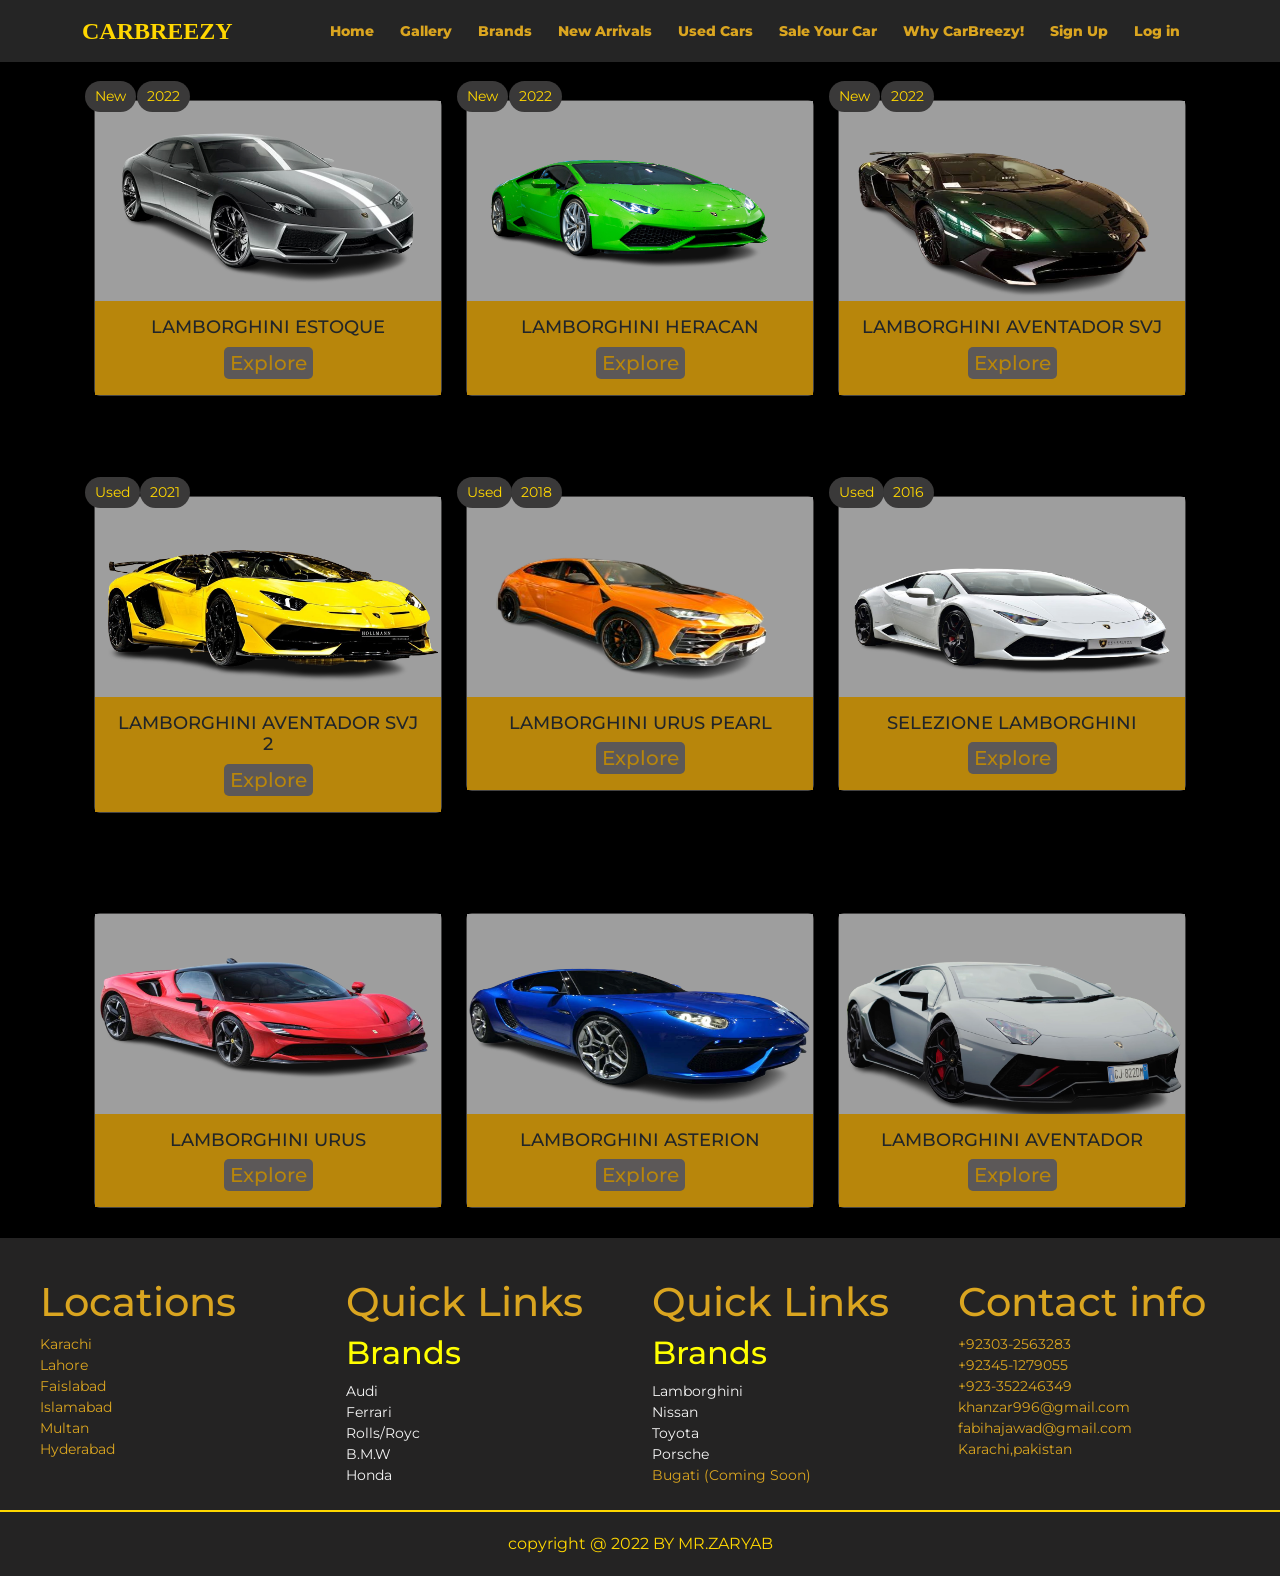
<file: lamborghini.html>
<!DOCTYPE html>
<html lang="en">
<head>
    <meta charset="UTF-8">
    <meta http-equiv="X-UA-Compatible" content="IE=edge">
    <meta name="viewport" content="width=device-width, initial-scale=1.0">
    <title>Lamborghini</title>
    <link href="https://cdn.jsdelivr.net/npm/bootstrap@5.2.0/dist/css/bootstrap.min.css" rel="stylesheet" integrity="sha384-gH2yIJqKdNHPEq0n4Mqa/HGKIhSkIHeL5AyhkYV8i59U5AR6csBvApHHNl/vI1Bx" crossorigin="anonymous">
<!-- JavaScript Bundle with Popper -->
<script src="https://cdn.jsdelivr.net/npm/bootstrap@5.2.0/dist/js/bootstrap.bundle.min.js" integrity="sha384-A3rJD856KowSb7dwlZdYEkO39Gagi7vIsF0jrRAoQmDKKtQBHUuLZ9AsSv4jD4Xa" crossorigin="anonymous"></script>
<link rel="stylesheet" href="cards-stylesheet.css">
</head>
 
<body>
  <div class="container">
    <nav class="navbar navbar-expand-lg  fixed-top navbarScroll">
        <div class="container">
            <a class="navbar-brand" href="#">CARBREEZY</a>
            <button class="navbar-toggler" type="button" data-bs-toggle="collapse" data-bs-target="#navbarSupportedContent" aria-controls="navbarSupportedContent" aria-expanded="false" aria-label="Toggle navigation">
               <span class="navbar-toggler-icon"></span>
            </button>
            <div class="collapse navbar-collapse" id="navbarSupportedContent">
                <ul class="navbar-nav ms-auto">
                    <li class="nav-item active">
                        <a class="nav-link" href="index.html">Home</a>
                    </li>
                    <li class="nav-item">
                        <a class="nav-link" href="index.html #gallery">Gallery</a>
                    </li>
                    <li class="nav-item">
                        <a class="nav-link" href="index.html #brands ">Brands</a> 
                    </li>
                    <li class="nav-item">
                        <a class="nav-link " href="index.html #newarrivals ">New Arrivals</a>
                    </li>
                    <li class="nav-item">
                        <a class="nav-link" href=" index.html #usedcars">Used Cars </a>
                    </li>
                    <li class="nav-item">
                        <a class="nav-link" href="index.html">Sale Your Car</a>
                    </li>
                    <li class="nav-item">
                        <a class="nav-link" href="index.html #whycarbreezy ">Why CarBreezy!</a>
                    </li>
                    <li class="nav-item">
                        <a class="nav-link" href="index.html">Sign Up</a>
                    </li>
                    <li class="nav-item">
                        <a class="nav-link" href="index.html">Log in</a>
                    </li>
                </ul>
                
            </div>
        </div>
    </nav>
           <div class="row" id="ads">
            <!-- Category Card -->
            <div class="col-md-4">
                <div class="card rounded">
                    <div class="card-image">
                        <span class="card-notify-badge">New</span>
                        <span class="card-notify-year">2022</span>
                        <img class="img-fluid " id="zoom" src="images/le-removebg-preview.png" />
                    </div>
                    <div class="card-image-overlay m-auto">
                 
                    </div>
                    <div class="card-body text-center">
                        <div class="ad-title m-auto">
                            <h5>Lamborghini Estoque</h5>
                        </div>
                        <button type="button" class="btn1 btn-link"  data-bs-toggle="modal" data-bs-target="#exampleModal1" style="color:darkgoldenrod;">
                            Explore</button>
                    </div>
                </div>
            </div>
            <!-- Modal -->
            <div class="modal fade" id="exampleModal1" tabindex="-1" aria-labelledby="exampleModalLabel" aria-hidden="true">
                <div class="modal-dialog">
                <div class="modal-content">
                 <div class="modal-header">
                   <h5 class="modal-title" id="exampleModalLabel1">Lamborghini Estoque</h5>
                   <button type="button" class="btn-close" data-bs-dismiss="modal" aria-label="Close"></button>
                 </div>
                 <div class="modal-body">
                     <div class="container-fluid">
                       <div class="row">
                         <div  class="col-md-6">
                             <img class="popimg" src="images/le-removebg-preview.png" alt="">
                         </div>
                         <div class="col-md-6 ">
                             <img class="popimg" src="images/l1.png" alt="">
                         </div>
                       </div>
                       <div class="row">
                         <div class="col-md-6 ">
                             <ul class="card-text">
                                <li>DISPLACEMENT: 6,498 cm³ (396.5 cu in)</li>
                                
                                <li>MAX. POWER:819 CV (602 kW) @ 8,500 rpm</li>
                                
                                <li>MAX. SPEED:>350 km/h (217 mph)</li>
                             
                         </ul>
                         </div>
                         <div class="col-md-6 ">
                             <ul class="card-text">
                                <li>ACCELERATION 0-100 KM/H (0-62 MPH)</li>
                                <li> COMBINED CONSUMPTION :12,7 l/100km</li>
                                   
                              
                         </ul>
                
                         </div>
                         
                       </div>
                       
                   
                     </div>
                   </div>
                   <div  class="modal-footer">
                    <div class="card-price">
                        $245,000
                     </div>
                     <button  type="button" class="btn " data-bs-toggle="modal" data-bs-target="#exampleModal22" data-bs-dismiss="modal" style="color:darkgoldenrod;">Buy Now</button>
                     
                   </div>
                         </div>
                     </div>            </div>
                     <div class="modal fade" id="exampleModal22" tabindex="-1" aria-labelledby="exampleModalLabel" aria-hidden="true">
                        <div class="modal-dialog">
                        <div class="modal-content">
                         <div class="modal-header">
                           <h5 class="modal-title" id="exampleModalLabel1">LOGIN</h5>
                           <button type="button" class="btn-close" data-bs-dismiss="modal" aria-label="Close"></button>
                         </div>
                         <div class="modal-body">
                             <div class="container-fluid">
                              <div class="container">
                                <form action="">
                                <label for="uname"><b>Username:</b></label><br>
                                <input type="text" placeholder="Enter Username" name="uname" pattern="[A-Z a-z0-9]{2,20}" title="Enter Username" required><br>
                          
                                <label for="psw"><b>Password:</b></label><br>
                                <input type="password" placeholder="Enter Password" name="psw"  required><br><br>
                                <label>
                                  <input type="checkbox" checked="checked" name="remember"> Remember me
                                </label> <br>
                                <button type="submit"   class="btn btn-dark"  style="color:black;background-color: goldenrod;"> Login</button><br><br>
                                </form>
                              </div>
                          </div>
                           </div>
                           </div>
                          </div>            
                        </div>
          <!-- end -->
         
            <!-- Category Card -->
            <div class="col-md-4">
                <div class="card rounded">
                    <div class="card-image">
                        <span class="card-notify-badge">New</span>
                        <span class="card-notify-year">2022</span>
                        <img class="img-fluid" src="images/lht-removebg-preview.png"/>
                    </div>
                    <div class="card-image-overlay m-auto">
                        
                    </div>
                    <div class="card-body text-center">
                        <div class="ad-title m-auto">
                            <h5>Lamborghini Heracan </h5>
                        </div>
                        <button type="button" class="btn1 btn-link" data-bs-toggle="modal" data-bs-target="#exampleModal2" style="color:darkgoldenrod;">
                            Explore
                    </div>
                </div>
            </div>
         <!-- Modal -->
         <div class="modal fade" id="exampleModal2" tabindex="-1" aria-labelledby="exampleModalLabel" aria-hidden="true">
            <div class="modal-dialog">
            <div class="modal-content">
             <div class="modal-header">
               <h5 class="modal-title" id="exampleModalLabel2">Lamborghini Heracan </h5>
               <button type="button" class="btn-close" data-bs-dismiss="modal" aria-label="Close"></button>
             </div>
             <div class="modal-body">
                 <div class="container-fluid">
                   <div class="row">
                     <div  class="col-md-6">
                         <img class="popimg" src="images/lht-removebg-preview.png" alt="">
                     </div>
                     <div class="col-md-6 ">
                         <img class="popimg" src="images/l2.png" alt="">
                     </div>
                   </div>
                   <div class="row">
                     <div class="col-md-6 ">
                         <ul class="card-text">
                            <li>DISPLACEMENT:5,204 cm3</li>
                                <li>MAX. POWER (KW/CV):470/640 kW/CV at 8000 rpm</li>
                                    <li>TOP SPEED:325 km/h</li>
                     </ul>
                     </div>
                     <div class="col-md-6 ">
                         <ul class="card-text">
                            <li>ACCELERATION 0-100 KM/H (0-62 MPH):3.2 s</li>
                            <li>COMBINED CONSUMPTION :14,5 l/100km (WLTP)</li>
                     </ul>
            
                     </div>
                     
                   </div>
                  
               
                 </div>
               </div>
               <div  class="modal-footer">
                <div class="card-price">
                    $239,000
                 </div>
                 <button  type="button" class="btn btn-dark"  data-bs-toggle="modal" data-bs-target="#exampleModal22"  data-bs-dismiss="modal" style="color:darkgoldenrod;">Buy Now</button>
                 
               </div>
                     </div>
                 </div>
                 </div> 
                  <!-- end -->
                 
                    <!-- Category Card -->
                    <div class="col-md-4">
                        <div class="card rounded">
                            <div class="card-image">
                                <span class="card-notify-badge">New</span>
                                <span class="card-notify-year">2022</span>
                                <img class="img-fluid" src="images/lsv-removebg-preview.png" />
                            </div>
                            <div class="card-image-overlay m-auto">
                               
                            </div>
                            <div class="card-body text-center">
                                <div class="ad-title m-auto">
                                    <h5>Lamborghini Aventador SVJ</h5>
                                </div>
                                <button type="button" class="btn1 btn-link" data-bs-toggle="modal" data-bs-target="#exampleModal3" style="color:darkgoldenrod;">
                                    Explore
                            </div>
                        </div>
                    </div>
       <!-- Modal -->
    <div class="modal fade" id="exampleModal3" tabindex="-1" aria-labelledby="exampleModalLabel" aria-hidden="true">
        <div class="modal-dialog">
        <div class="modal-content">
         <div class="modal-header">
           <h5 class="modal-title" id="exampleModalLabel3">  Lamborghini Aventador SVJ</h5>
           <button type="button" class="btn-close" data-bs-dismiss="modal" aria-label="Close"></button>
         </div>
         <div class="modal-body">
             <div class="container-fluid">
               <div class="row">
                 <div  class="col-md-6">
                     <img class="popimg" src="images/lsv-removebg-preview.png" alt="">
                 </div>
                 <div class="col-md-6 ">
                     <img class="popimg" src="images/l3.png" alt="">
                 </div>
               </div>
               <div class="row">
                 <div class="col-md-6 ">
                     <ul class="card-text">
                                     
    
    <li>DISPLACEMENT:6,498 cm³</li>
    
    <li>MAX. POWER:566 kW (770 CV) at 8,500 rpm</li>
    
        <li>TOP SPEED:>350 km/h</li>
                 </div>
                 <div class="col-md-6 ">
                     <ul class="card-text">
                   
    
    
                <li>ACCELERATION 0-100 KM/H (MPH 0-62):2.8 s</li>
    
                <li>COMBINED CONSUMPTION :18,0 l/100km (WLTP)</li>
    
                    <li>COMBINED CO2 EMISSIONS :448 g/km (WLTP)</li>
                 </ul>
        
                 </div>
                 
               </div>
             
           
             </div>
           </div>
           <div  class="modal-footer">
            <div class="card-price">
                $517,770
             </div>
             <button  type="button" class="btn btn-dark"  data-bs-toggle="modal" data-bs-target="#exampleModal22" data-bs-dismiss="modal" style="color:darkgoldenrod;">Buy Now</button>
             
           </div>
                 </div>
             </div>
                 </div> 
                  <!-- end -->
                   </div>


                   <div class="row" id="ads">
                    <!-- Category Card -->
                    <div class="col-md-4">
                        <div class="card rounded">
                            <div class="card-image">
                                <span class="card-notify-badge">Used</span>
                                <span class="card-notify-year">2021</span>
                                <img class="img-fluid" src="images/asvr-removebg-preview.png" />
                            </div>
                            <div class="card-image-overlay m-auto">
                                
                            </div>
                            <div class="card-body text-center">
                                <div class="ad-title m-auto">
                                    <h5> Lamborghini Aventador SVJ 2</h5>
                                </div>
                                <button type="button" class="btn1 btn-link" data-bs-toggle="modal" data-bs-target="#exampleModal4" style="color:darkgoldenrod;">
                                    Explore</button>
                            </div>
                        </div>
                    </div>
                 <!-- Modal -->
        <div class="modal fade" id="exampleModal4" tabindex="-1" aria-labelledby="exampleModalLabel" aria-hidden="true">
            <div class="modal-dialog">
            <div class="modal-content">
             <div class="modal-header">
               <h5 class="modal-title" id="exampleModalLabel4"> Lamborghini Aventador SVJ 2</h5>
               <button type="button" class="btn-close" data-bs-dismiss="modal" aria-label="Close"></button>
             </div>
             <div class="modal-body">
                 <div class="container-fluid">
                   <div class="row">
                     <div  class="col-md-6">
                         <img class="popimg" src="images/asvr-removebg-preview.png" alt="">
                     </div>
                     <div class="col-md-6 ">
                         <img class="popimg" src="images/l5.png" alt="">
                     </div>
                   </div>
                   <div class="row">
                     <div class="col-md-6 ">
                         <ul class="card-text">
                            <li>Engine: 6.5L naturally aspirated V12</li>
    
                            <li>DISPLACEMENT:6,498 cm³</li>
                        
                                <li>MAX. POWER:770 CV (566 kW) @ 8,500 rpm</li>
                     </div>
                     <div class="col-md-6 ">
                         <ul class="card-text">
                            
                <li>TOP SPEED:>350 km/h</li>
    
                <li>ACCELERATION 0-100 KM/H (MPH 0-62):2.9 s</li>
    
                    <li>COMBINED CONSUMPTION :18,0 l/100km (WLTP)</li>
                     </ul>
            
                     </div>
                     
                   </div>
                  
               
                 </div>
               </div>
               <div  class="modal-footer">
                <div class="card-price">
                    $720,895
                 </div>
                 <button  type="button" class="btn btn-dark"  data-bs-toggle="modal" data-bs-target="#exampleModal22" data-bs-dismiss="modal" style="color:darkgoldenrod;">Buy Now</button>
                 
               </div>
                     </div>
                 </div>
                 </div> 
                  <!-- end -->
                 
                    <!-- Category Card -->
                    <div class="col-md-4">
                        <div class="card rounded">
                            <div class="card-image">
                                <span class="card-notify-badge">Used</span>
                                <span class="card-notify-year">2018</span>
                                <img class="img-fluid" src="images/luc-removebg-preview.png" />
                            </div>
                            <div class="card-image-overlay m-auto">
                               
                            </div>
                            <div class="card-body text-center">
                                <div class="ad-title m-auto">
                                    <h5>Lamborghini Urus Pearl </h5>
                                </div>
                                <button type="button" class="btn1 btn-link" data-bs-toggle="modal" data-bs-target="#exampleModal5" style="color:darkgoldenrod;">
                                    Explore
                            </div>
                        </div>
                    </div>
                      <!-- Modal -->
            <div class="modal fade" id="exampleModal5" tabindex="-1" aria-labelledby="exampleModalLabel" aria-hidden="true">
                <div class="modal-dialog">
                <div class="modal-content">
                 <div class="modal-header">
                   <h5 class="modal-title" id="exampleModalLabel5">Lamborghini Urus Pearl</h5>
                   <button type="button" class="btn-close" data-bs-dismiss="modal" aria-label="Close"></button>
                 </div>
                 <div class="modal-body">
                     <div class="container-fluid">
                       <div class="row">
                         <div  class="col-md-6">
                             <img class="popimg" src="images/luc-removebg-preview.png" alt="">
                         </div>
                         <div class="col-md-6 ">
                             <img class="popimg" src="images/l4.png" alt="">
                         </div>
                       </div>
                       <div class="row">
                         <div class="col-md-6 ">
                             <ul class="card-text">
                                
                            <li>DISPLACEMENT:3,996 cm³ (243.85 cu in)</li>
                            <li>MAX. POWER:650 CV (478 kW) @ 6,000 rpm</li>
                                <li>TOP SPEED:305 km/h </li>
                         </ul>
                         </div>
                         <div class="col-md-6 ">
                             <ul class="card-text">
                                <li>ACCELERATION 0-100 KM/H (MPH 0-62):3.6 s</li>
                                <li>NUMBER OF CYLINDERS:8</li>
                         </ul>
                
                         </div>
                         
                       </div>
                     
                   
                     </div>
                   </div>
                   <div  class="modal-footer">
                    <div class="card-price">
                        $239,231
                     </div>
                     <button  type="button" class="btn btn-dark"  data-bs-toggle="modal" data-bs-target="#exampleModal22" data-bs-dismiss="modal" style="color:darkgoldenrod;">Buy Now</button>
                     
                   </div>
                         </div>
                     </div>
              </div> 
                          <!-- end -->
                         
                            <!-- Category Card -->
                            <div class="col-md-4">
                                <div class="card rounded">
                                    <div class="card-image">
                                        <span class="card-notify-badge">Used</span>
                                        <span class="card-notify-year">2016</span>
                                        <img class="img-fluid" src="images/ls1-removebg-preview.png" />
                                    </div>
                                    
                                    <div class="card-body text-center">
                                        <div class="ad-title m-auto">
                                            <h5>Selezione Lamborghini</h5>
                                        </div>
                                        <button type="button" class="btn1 btn-link" data-bs-toggle="modal" data-bs-target="#exampleModal6" style="color:darkgoldenrod;">
                                            Explore
                                    </div>
                                </div>
                            </div>
                <!-- Modal -->
            <div class="modal fade" id="exampleModal6" tabindex="-1" aria-labelledby="exampleModalLabel" aria-hidden="true">
                <div class="modal-dialog">
                <div class="modal-content">
                 <div class="modal-header">
                   <h5 class="modal-title" id="exampleModalLabel6">Selezione Lamborghini</h5>
                   <button type="button" class="btn-close" data-bs-dismiss="modal" aria-label="Close"></button>
                 </div>
                 <div class="modal-body">
                     <div class="container-fluid">
                       <div class="row">
                         <div  class="col-md-6">
                             <img class="popimg" src="images/ls1-removebg-preview.png" alt="">
                         </div>
                         <div class="col-md-6 ">
                             <img class="popimg" src="images/l6.png" alt="">
                         </div>
                       </div>
                       <div class="row">
                         <div class="col-md-6 ">
                             <ul class="card-text">
                              
                            <li>DISPLACEMENT:5,204 cm³ (317.57 cu in)</li>
                            <li>MAX. POWER:470/640 at 8,000 rpm</li>
                            <li>TOP SPEED:310 km/h</li>
                         </ul>
                         </div>
                         <div class="col-md-6 ">
                             <ul class="card-text">
                                <li>ACCELERATION 0-100 KM/H (MPH 0-62):3.0 s</li>
                                <li>COMBINED CONSUMPTION :13.9 l/100km (WLTP)</li>
                         </ul>
                
                         </div>
                         
                       </div>
                        >
                   
                     </div>
                   </div>
                   <div  class="modal-footer">
                    <div class="card-price">
                        $500,000
                     </div>
                     <button  type="button" class="btn btn-dark"  data-bs-toggle="modal" data-bs-target="#exampleModal22" data-bs-dismiss="modal" style="color:darkgoldenrod;">Buy Now</button>
                     
                   </div>
                         </div>
                     </div>
                         </div> 
                          <!-- end -->
                           </div>

                           <div class="row" id="ads">
                            <!-- Category Card -->
                            <div class="col-md-4">
                                <div class="card rounded">
                                    <div class="card-image">
                                        
                                      
                                        <img class="img-fluid" src="images/ls-removebg-preview.png" />
                                    </div>
                                   
                                    <div class="card-body text-center">
                                        <div class="ad-title m-auto">
                                            <h5> Lamborghini Urus</h5>
                                        </div>
                                        <button type="button" class="btn1 btn-link" data-bs-toggle="modal" data-bs-target="#exampleModal7" style="color:darkgoldenrod;">
                                            Explore
                                    </div>
                                </div>
                            </div>
              <!-- Modal -->
            <div class="modal fade" id="exampleModal7" tabindex="-1" aria-labelledby="exampleModalLabel" aria-hidden="true">
                <div class="modal-dialog">
                <div class="modal-content">
                 <div class="modal-header">
                   <h5 class="modal-title" id="exampleModalLabel7">Lamborghini Urus</h5>
                   <button type="button" class="btn-close" data-bs-dismiss="modal" aria-label="Close"></button>
                 </div>
                 <div class="modal-body">
                     <div class="container-fluid">
                       <div class="row">
                         <div  class="col-md-6">
                             <img class="popimg" src="images/ls-removebg-preview.png" alt="">
                         </div>
                         <div class="col-md-6 ">
                             <img class="popimg" src="images/6 (1).png" alt="">
                         </div>
                       </div>
                       <div class="row">
                         <div class="col-md-6 ">
                             <ul class="card-text">
                                <li> Wheelbase	3,552 mm (139.8 in) (SWB) 3,772 mm (148.5 in) (EWB)</li>
                            <li>Length	5,762 mm (226.9 in) (SWB) 5,982 mm (235.5 in) (EWB)</li>
                            <li>Width	2,018 mm (79.4 in)</li>
                             
                         </ul>
                         </div>
                         <div class="col-md-6 ">
                             <ul class="card-text">
                              
                            
                                <li>ACCELERATION 0-100 KM/H (MPH 0-62):3.6 s</li>
                               
                                   <li> COMBINED CONSUMPTION :12,7 l/100km</li>
                         </ul>
                
                         </div>
                         
                       </div>
                     
                   
                     </div>
                   </div>
                   <div  class="modal-footer">
                    <div class="card-price">
                        $229,495
                     </div>
                     <button  type="button" class="btn btn-dark"  data-bs-toggle="modal" data-bs-target="#exampleModal22" data-bs-dismiss="modal" style="color:darkgoldenrod;">Buy Now</button>
                     
                   </div>
                         </div>
                     </div>
                         </div> 
                          <!-- end -->
                         
                            <!-- Category Card -->
                            <div class="col-md-4">
                                <div class="card rounded">
                                    <div class="card-image">
                                        
                                       
                                        <img class="img-fluid" src="images/la-removebg-preview.png" />
                                    </div>
                                    <div class="card-image-overlay m-auto">
                                        
                                    </div>
                                    <div class="card-body text-center">
                                        <div class="ad-title m-auto">
                                            <h5>Lamborghini Asterion</h5>
                                        </div>
                                        <button type="button" class="btn1 btn-link" data-bs-toggle="modal" data-bs-target="#exampleModal8" style="color:darkgoldenrod;">
                                            Explore
                                    </div>
                                </div>
                            </div>
                        <!-- Modal -->
                    <div class="modal fade" id="exampleModal8" tabindex="-1" aria-labelledby="exampleModalLabel" aria-hidden="true">
                        <div class="modal-dialog">
                        <div class="modal-content">
                         <div class="modal-header">
                           <h5 class="modal-title" id="exampleModalLabel8"> Lamborghini Asterion</h5>
                           <button type="button" class="btn-close" data-bs-dismiss="modal" aria-label="Close"></button>
                         </div>
                         <div class="modal-body">
                             <div class="container-fluid">
                               <div class="row">
                                 <div  class="col-md-6">
                                     <img class="popimg" src="images/la-removebg-preview.png" alt="">
                                 </div>
                                 <div class="col-md-6 ">
                                     <img class="popimg" src="images/l7.png" alt="">
                                 </div>
                               </div>
                               <div class="row">
                                 <div class="col-md-6 ">
                                     <ul class="card-text">
                                        <li>DISPLACEMENT:3,996 cm³ (243.85 cu in)</li>
                                        <li>MAX. POWER:650 CV (478 kW) @ 6,000 rpm</li>
                                            <li>TOP SPEED:305 km/h</li>
                                 </div>
                                 <div class="col-md-6 ">
                                     <ul class="card-text">
                                        <li>ACCELERATION 0-100 KM/H (MPH 0-62):3.6 s</li>
                                      
                                       <li> COMBINED CONSUMPTION :12,7 l/100km</li>
                                 </ul>
                        
                                 </div>
                                 
                               </div>
                               
                           
                             </div>
                           </div>
                           <div  class="modal-footer">
                            <div class="card-price">
                                $200,000
                             </div>
                             <button  type="button" class="btn btn-dark"  data-bs-toggle="modal" data-bs-target="#exampleModal22" data-bs-dismiss="modal" style="color:darkgoldenrod;">Buy Now</button>
                             
                           </div>
                                 </div>
                             </div>
                                      </div> 
                                  <!-- end -->
                                 
                                    <!-- Category Card -->
                                    <div class="col-md-4">
                                        <div class="card rounded">
                                            <div class="card-image">
                                                
                                                
                                                <img class="img-fluid" src="images/la1-removebg-preview.png" />
                                            </div>
                                            <div class="card-image-overlay m-auto">
                                               
                                            </div>
                                            <div class="card-body text-center">
                                                <div class="ad-title m-auto">
                                                    <h5>Lamborghini Aventador</h5>
                                                </div>
                                                <button type="button" class="btn1 btn-link" data-bs-toggle="modal" data-bs-target="#exampleModal9" style="color:darkgoldenrod;">
                                                    Explore
                                            </div>
                                        </div>
                                    </div>
                       <!-- Modal -->
    <div class="modal fade" id="exampleModal9" tabindex="-1" aria-labelledby="exampleModalLabel" aria-hidden="true">
        <div class="modal-dialog">
        <div class="modal-content">
         <div class="modal-header">
           <h5 class="modal-title" id="exampleModalLabel9">  Lamborghini Aventador</h5>
           <button type="button" class="btn-close" data-bs-dismiss="modal" aria-label="Close"></button>
         </div>
         <div class="modal-body">
             <div class="container-fluid">
               <div class="row">
                 <div  class="col-md-6">
                     <img class="popimg" src="images/la1-removebg-preview.png" alt="">
                 </div>
                 <div class="col-md-6 ">
                     <img class="popimg" src="images/l8.png" alt="">
                 </div>
               </div>
               <div class="row">
                 <div class="col-md-6 ">
                     <ul class="card-text">
                        <li>DISPLACEMENT:6,498 cm3 (396.5 cu in)</li>
                            <li> MAX. POWER:780 CV (574 kW) at 8,500 rpm</li>
                                <li>TOP SPEED:355 km/h</li>
                 </div>
                 <div class="col-md-6 ">
                     <ul class="card-text">
                        <li>ACCELERATION 0-100 KM/H (MPH 0-62):2.8 s</li>
                                   <li> COMBINED CONSUMPTION :18.0 l/100km (WLTP)</li>
                 </ul>
        
                 </div>
                 
               </div>
               
           
             </div>
           </div>
           <div  class="modal-footer">
            <div class="card-price">
                $393,695
             </div>
             <button  type="button" class="btn btn-dark"  data-bs-toggle="modal" data-bs-target="#exampleModal22" data-bs-dismiss="modal" style="color:darkgoldenrod;">Buy Now</button>
             
           </div>
                 </div>
             </div>
                                 </div> 
                                  <!-- end -->
                                   </div>

                                  
    </div>
  </div>
</section>
<div class=" container-fluid  pb-4 " id="last1">
    <div class="row last">
      <div class="col-md-3">
        <h1 class="car1">Locations</h1>
       <div>Karachi</div>
       <div>Lahore</div>
        <div>Faislabad</div>
        <div>Islamabad</div>
        <div>Multan</div>
        <div>Hyderabad</div>
      
        
      </div>
      <div class="col-md-3">
        <h1 class="car1">Quick Links</h1>
        <h2>Brands</h2>
        <a href="audi.html"><div>Audi</div></a>
        <a href="ferrari.html"><div>Ferrari</div></a>
        <a href="rolls royc.html">Rolls/Royc<div></div></a>
        <a href="bmw.html"><div>B.M.W</div></a>
        <a href="honda.html"><div>Honda</div></a>
      </div>
      <div class="col-md-3">
      <h1 class="car1">Quick Links</h1>
      <h2>Brands</h2>
      <a href="lamborghini.html"><div>Lamborghini</div></a>
      <a href="nissan.html"><div>Nissan</div></a>
      <a href="toyota.html"><div>Toyota</div></a>
      <a href="porcshe 1.html"><div>Porsche</div></a>
      <div> Bugati (Coming Soon)</div>
     
    
    </div>
      <div class="col-md-3">
        <h1 class="car1">Contact info</h1>
       <div>+92303-2563283</div>
        <div>+92345-1279055</div>
        <div>+923-352246349</div>
       <div>khanzar996@gmail.com</div>
        <div>fabihajawad@gmail.com</div>
        <div>Karachi,pakistan</div>
      </div>
      
    </div>
  </div>
  <div>
    <p class="footer ">copyright @ 2022 BY MR.ZARYAB</p>
  </div>

 <!-- footer section-->

</body>
</html>
</file>
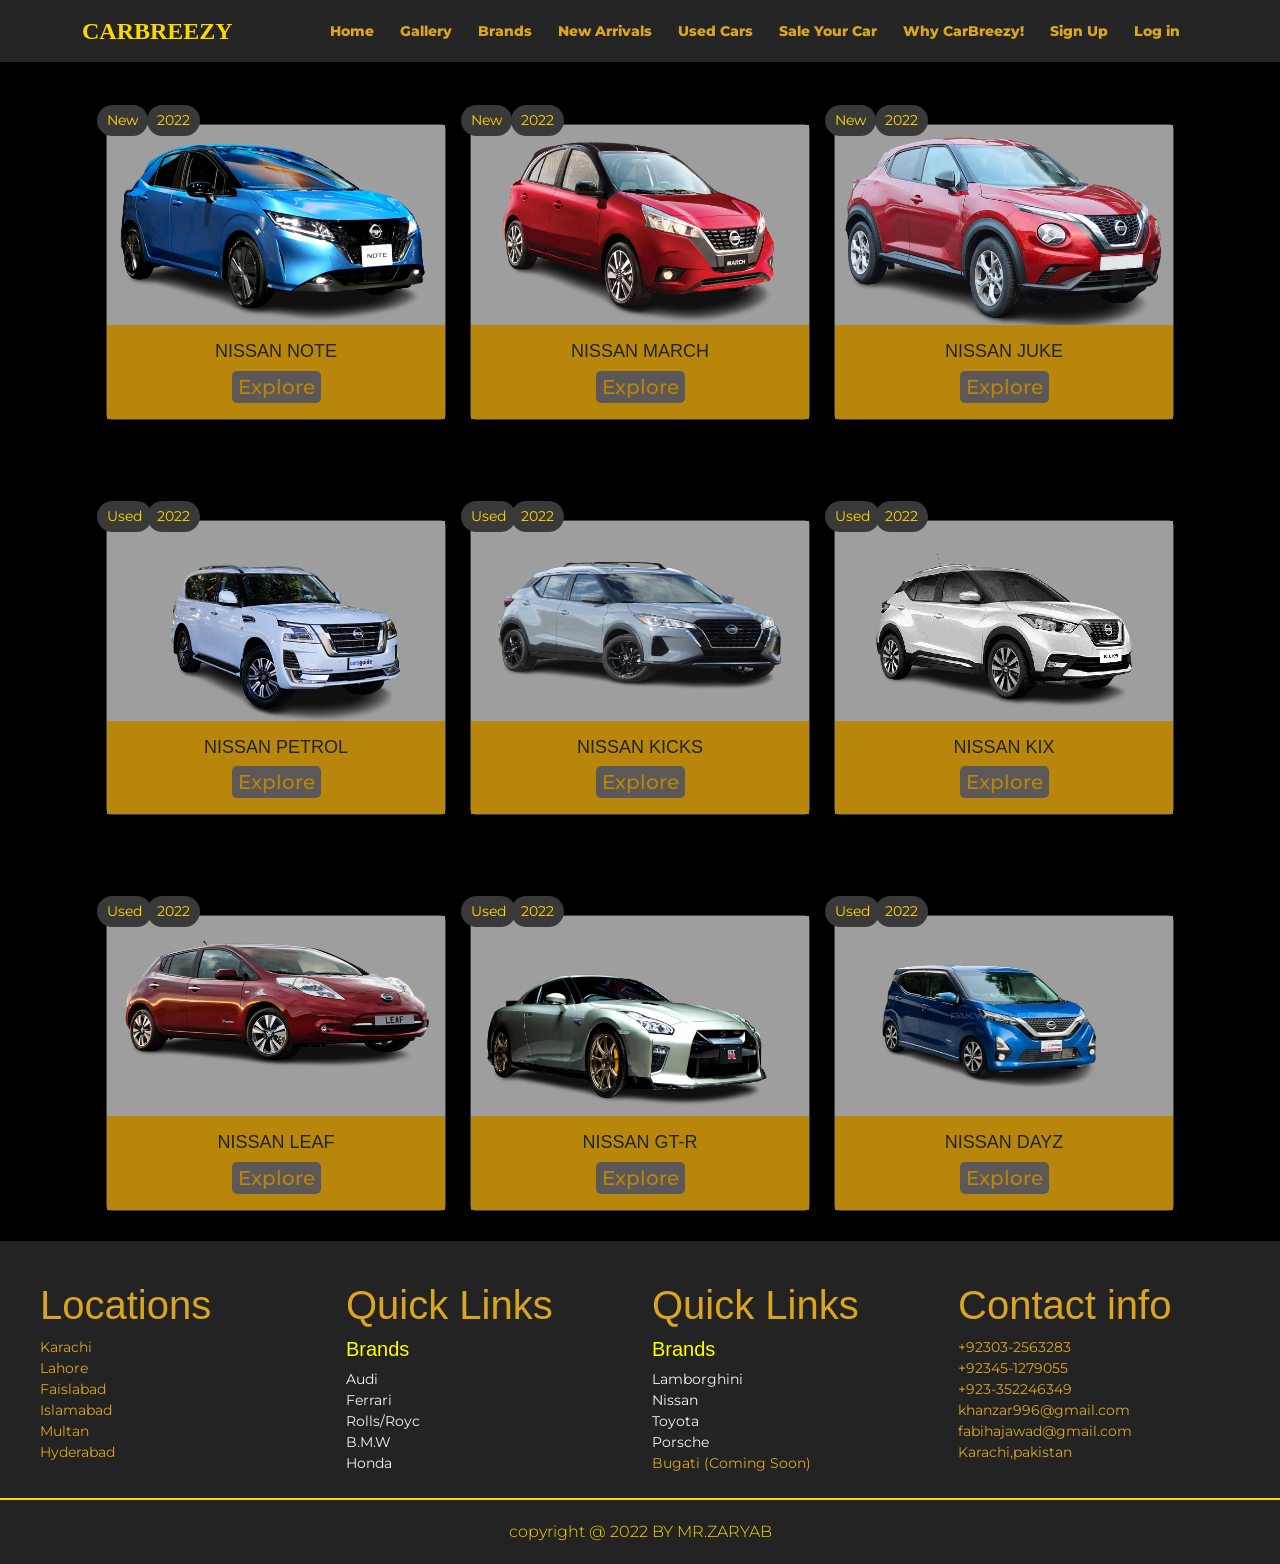
<file: nissan.html>
<!DOCTYPE html>
<html lang="en">
<head>
    <meta charset="UTF-8">
    <meta http-equiv="X-UA-Compatible" content="IE=edge">
    <meta name="viewport" content="width=device-width, initial-scale=1.0">
    <title>Nissan</title>
    <link href="https://cdn.jsdelivr.net/npm/bootstrap@5.2.0/dist/css/bootstrap.min.css" rel="stylesheet" integrity="sha384-gH2yIJqKdNHPEq0n4Mqa/HGKIhSkIHeL5AyhkYV8i59U5AR6csBvApHHNl/vI1Bx" crossorigin="anonymous">4
<!-- JavaScript Bundle with Popper -->
<script src="https://cdn.jsdelivr.net/npm/bootstrap@5.2.0/dist/js/bootstrap.bundle.min.js" integrity="sha384-A3rJD856KowSb7dwlZdYEkO39Gagi7vIsF0jrRAoQmDKKtQBHUuLZ9AsSv4jD4Xa" crossorigin="anonymous"></script>
<link rel="stylesheet" href="css/style.css">
  <link rel="stylesheet" type="text/css" href="https://cdnjs.cloudflare.com/ajax/libs/font-awesome/5.15.1/css/all.min.css">
  <link rel="stylesheet" href="cards-stylesheet.css">
</head>


<body>
  <div class="container">
    <nav class="navbar navbar-expand-lg  fixed-top navbarScroll">
        <div class="container">
            <a class="navbar-brand" href="#">CARBREEZY</a>
            <button class="navbar-toggler" type="button" data-bs-toggle="collapse" data-bs-target="#navbarSupportedContent" aria-controls="navbarSupportedContent" aria-expanded="false" aria-label="Toggle navigation">
               <span class="navbar-toggler-icon"></span>
            </button>
            <div class="collapse navbar-collapse" id="navbarSupportedContent">
                <ul class="navbar-nav ms-auto">
                    <li class="nav-item active">
                        <a class="nav-link" href="index.html">Home</a>
                    </li>
                    <li class="nav-item">
                        <a class="nav-link" href="index.html #gallery">Gallery</a>
                    </li>
                    <li class="nav-item">
                        <a class="nav-link" href="index.html #brands ">Brands</a> 
                    </li>
                    <li class="nav-item">
                        <a class="nav-link " href="index.html #newarrivals ">New Arrivals</a>
                    </li>
                    <li class="nav-item">
                        <a class="nav-link" href=" index.html #usedcars">Used Cars </a>
                    </li>
                    <li class="nav-item">
                        <a class="nav-link" href="index.html">Sale Your Car</a>
                    </li>
                    <li class="nav-item">
                        <a class="nav-link" href="index.html #whycarbreezy ">Why CarBreezy!</a>
                    </li>
                    <li class="nav-item">
                        <a class="nav-link" href="index.html">Sign Up</a>
                    </li>
                    <li class="nav-item">
                        <a class="nav-link" href="index.html">Log in</a>
                    </li>
                </ul>
                
            </div>
        </div>
    </nav>
    <div class="container">
           <div class="row" id="ads">
            <!-- Category Card -->
            <div class="col-md-4">
                <div class="card rounded">
                    <div class="card-image">
                        <span class="card-notify-badge">New</span>
                        <span class="card-notify-year">2022</span>
                        <img class="img-fluid "  src="images/note-removebg-preview.png" />
                    </div>
                    <div class="card-image-overlay m-auto">
                 
                    </div>
                    <div class="card-body text-center">
                        <div class="ad-title m-auto">
                            <h5>nissan note</h5>
                        </div>
                        <button type="button" class="btn1 btn-link" data-bs-toggle="modal" data-bs-target="#exampleModal1" style="color:darkgoldenrod;">
                            Explore
                    </div>
                </div>
            </div>
            <div class="modal fade" id="exampleModal1" tabindex="-1" aria-labelledby="exampleModalLabel" aria-hidden="true">
                <div class="modal-dialog">
                <div class="modal-content">
                 <div class="modal-header">
                   <h5 class="modal-title" id="exampleModalLabel1">nissan note</h5>
                   <button type="button" class="btn-close" data-bs-dismiss="modal" aria-label="Close"></button>
                 </div>
                 <div class="modal-body">
                     <div class="container-fluid">
                       <div class="row">
                         <div  class="col-md-6">
                             <img class="popimg" src="images/note-removebg-preview.png" alt="">
                         </div>
                         <div class="col-md-6 ">
                             <img class="popimg" src="images/note-removebg-previewright.jpg" alt="">
                         </div>
                       </div>
                       <div class="row">
                         <div class="col-md-6 ">
                             <ul class="card-text">
                                
                                <li>Power: 819 hp @ 9,250 rpm</li>
                            
                                    <li>Torque: 510 lb-ft @ 7,000 rpm</li>
                             
                         </ul>
                         </div>
                         <div class="col-md-6 ">
                             <ul class="card-text">
                                <li>0-60 mph: 2.6 s</li>
                
                                
                
                                    <li>Top Speed: 212 mph</li>
                         </ul>
                
                         </div>
                         
                       </div>
                        
                   
                     </div>
                   </div>
                   <div  class="modal-footer">
                    <div class="card-price">
                        $61,570
                     </div>
                     <button  type="button" class="btn btn-dark"  data-bs-toggle="modal" data-bs-target="#exampleModal22" data-bs-dismiss="modal" style="color:darkgoldenrod;">Buy Now</button>
                     
                   </div>
                         </div>
                     </div>
                     </div>
                     <div class="modal fade" id="exampleModal22" tabindex="-1" aria-labelledby="exampleModalLabel" aria-hidden="true">
                        <div class="modal-dialog">
                        <div class="modal-content">
                         <div class="modal-header">
                           <h5 class="modal-title" id="exampleModalLabel1">LOGIN</h5>
                           <button type="button" class="btn-close" data-bs-dismiss="modal" aria-label="Close"></button>
                         </div>
                         <div class="modal-body">
                             <div class="container-fluid">
                              <div class="container">
                                <form action="">
                                <label for="uname"><b>Username:</b></label><br>
                                <input type="text" placeholder="Enter Username" name="uname" pattern="[A-Z a-z0-9]{2,20}" title="Enter Username" required><br>
                          
                                <label for="psw"><b>Password:</b></label><br>
                                <input type="password" placeholder="Enter Password" name="psw"  required><br><br>
                                <label>
                                  <input type="checkbox" checked="checked" name="remember"> Remember me
                                </label> <br>
                                <button type="submit"   class="btn btn-dark"  style="color:black;background-color: goldenrod;"> Login</button><br><br>
                                </form>
                              </div>
                          </div>
                           </div>
                           </div>
                          </div>            
                        </div>
          <!-- end -->
         
            <!-- Category Card -->
            <div class="col-md-4">
                <div class="card rounded">
                    <div class="card-image">
                        <span class="card-notify-badge">New</span>
                        <span class="card-notify-year">2022</span>
                        <img class="img-fluid" src="images/march-removebg-preview.png"/>
                    </div>
                    <div class="card-image-overlay m-auto">
                        
                    </div>
                    <div class="card-body text-center">
                        <div class="ad-title m-auto">
                            <h5>nissan march</h5>
                        </div>
                        <button type="button" class="btn1 btn-link" data-bs-toggle="modal" data-bs-target="#exampleModal2" style="color:darkgoldenrod;">
                            Explore
                    </div>
                </div>
            </div>
        <!-- Modal -->
<div class="modal fade" id="exampleModal2" tabindex="-1" aria-labelledby="exampleModalLabel" aria-hidden="true">
    <div class="modal-dialog">
    <div class="modal-content">
     <div class="modal-header">
       <h5 class="modal-title" id="exampleModalLabel2">nissan march</h5>
       <button type="button" class="btn-close" data-bs-dismiss="modal" aria-label="Close"></button>
     </div>
     <div class="modal-body">
         <div class="container-fluid">
           <div class="row">
             <div  class="col-md-6">
                 <img class="popimg" src="images/march-removebg-preview.png" alt="">
             </div>
             <div class="col-md-6 ">
                 <img class="popimg" src="images/march-removebg-previewright.png" alt="">
             </div>
           </div>
           <div class="row">
             <div class="col-md-6 ">
                 <ul class="card-text">
                 <li>Engine: 6.5 L nat asp V12</li>
    
                 <li>Power: 810 bhp @ 8500 rpm</li>
    
                
                 
             </ul>
             </div>
             <div class="col-md-6 ">
                 <ul class="card-text">
                 
    
                 <li>0-100 mph: < 8 sec (est)</li>
    
                 <li>Top Speed: 186 mph</li>
             </ul>
    
             </div>
             
           </div>
            
       
         </div>
       </div>
       <div  class="modal-footer">
        <div class="card-price">
            $1,800,000
        </div>
         <button  type="button" class="btn btn-dark" data-bs-toggle="modal" data-bs-target="#exampleModal22" data-bs-dismiss="modal" style="color:darkgoldenrod;">Buy Now</button>
         
       </div>
             </div>
         </div>
                 </div> 
                  <!-- end -->
                 
                    <!-- Category Card -->
                    <div class="col-md-4">
                        <div class="card rounded">
                            <div class="card-image">
                                <span class="card-notify-badge">New</span>
                                <span class="card-notify-year">2022</span>
                                <img class="img-fluid" src="images/juke-removebg-preview (1).png" />
                            </div>
                            <div class="card-image-overlay m-auto">
                               
                            </div>
                            <div class="card-body text-center">
                                <div class="ad-title m-auto">
                                    <h5>nissan juke</h5>
                                </div>
                                <button type="button" class="btn1 btn-link" data-bs-toggle="modal" data-bs-target="#exampleModal3" style="color:darkgoldenrod;">
                                    Explore
                            </div>
                        </div>
                    </div>
        <!-- Modal -->
        <div class="modal fade" id="exampleModal3" tabindex="-1" aria-labelledby="exampleModalLabel" aria-hidden="true">
            <div class="modal-dialog">
            <div class="modal-content">
             <div class="modal-header">
               <h5 class="modal-title" id="exampleModalLabel3">nissan juke</h5>
               <button type="button" class="btn-close" data-bs-dismiss="modal" aria-label="Close"></button>
             </div>
             <div class="modal-body">
                 <div class="container-fluid">
                   <div class="row">
                     <div  class="col-md-6">
                         <img class="popimg" src="images/juke-removebg-preview (1).png" alt="">
                     </div>
                     <div class="col-md-6 ">
                         <img class="popimg" src="images/juke-removebg-preview (1)right.jpg" alt="">
                     </div>
                   </div>
                   <div class="row">
                     <div class="col-md-6 ">
                         <ul class="card-text">
                          
        
                            <li>Power: 819 hp @ 9,250 rpm</li>
                    
                                <li>Torque: 510 lb-ft @ 7,000 rpm</li>
                         
                     </ul>
                     </div>
                     <div class="col-md-6 ">
                         <ul class="card-text">
                            <li>0-60 mph: 2.6 s</li>
        
                          
            
                                <li>Top Speed: 212 mph</li>
                     </ul>
            
                     </div>
                     
                   </div>
                    
               
                 </div>
               </div>
               <div  class="modal-footer">
                <div class="card-price">
                    $672,000
                 </div>
                 <button  type="button" class="btn btn-dark" data-bs-toggle="modal" data-bs-target="#exampleModal22" data-bs-dismiss="modal" style="color:darkgoldenrod;">Buy Now</button>
                 
               </div>
                     </div>
                 </div>
                 </div> 
                  <!-- end -->
                   </div>


                   <div class="row" id="ads">
                    <!-- Category Card -->
                    <div class="col-md-4">
                        <div class="card rounded">
                            <div class="card-image">
                                <span class="card-notify-badge">Used</span>
                                <span class="card-notify-year">2022</span>
                                <img class="img-fluid" src="images/petrol-removebg-preview.png" />
                            </div>
                            <div class="card-image-overlay m-auto">
                                
                            </div>
                            <div class="card-body text-center">
                                <div class="ad-title m-auto">
                                    <h5> nissan petrol </h5>
                                </div>
                                <button type="button" class="btn1 btn-link" data-bs-toggle="modal" data-bs-target="#exampleModal4" style="color:darkgoldenrod;">
                                    Explore
                            </div>
                        </div>
                    </div>
                 <!-- Modal -->
                 <div class="modal fade" id="exampleModal4" tabindex="-1" aria-labelledby="exampleModalLabel" aria-hidden="true">
                    <div class="modal-dialog">
                      <div class="modal-content">
                        <div class="modal-header">
                          <h5 class="modal-title" id="exampleModalLabel4">nissan petrol
                            
                          </h5>
                          <button type="button" class="btn-close" data-bs-dismiss="modal" aria-label="Close"></button>
                        </div>
                        <div class="modal-body">
                            <div class="container-fluid">
                              <div class="row">
                                <div  class="col-md-6">
                                    <img class="popimg" src="images/petrol-removebg-preview.png" alt="">
                                </div>
                                <div class="col-md-6 ms-auto">
                                    <img class="popimg" src="images/petrol-removebg-previewright.jpg" alt="">
                                </div>
                              </div>
                              <div class="row">
                                <div class="col-md-6 ms-auto">
                                    <ul class="card-text">
                                    <li>Engine: 6.5 L nat asp V12</li>
                
                                    <li>Power: 810 bhp @ 8500 rpm</li>
                
                                    <li>Torque: 530 lb-ft @ 7000 rpm</li>
                                    
                                </ul>
                                </div>
                                <div class="col-md-6 ms-auto">
                                    <ul class="card-text">
                                    
                
                                    <li>0-100 mph: < 8 sec (est)</li>
                
                                    <li>Top Speed: 186 mph</li>
                                </ul>
                
                                </div>
                                
                              </div>
                               
                          
                            </div>
                          </div>
                          <div  class="modal-footer">
                            <div class="card-price">
                                $1,800,000
                            </div>
                            <button  type="button" class="btn btn-dark" data-bs-toggle="modal" data-bs-target="#exampleModal22" data-bs-dismiss="modal" style="color:darkgoldenrod;">Buy Now</button>
                            
                          </div>
                                </div>
                            </div>
                 </div> 
                  <!-- end -->
                 
                    <!-- Category Card -->
                    <div class="col-md-4">
                        <div class="card rounded">
                            <div class="card-image">
                                <span class="card-notify-badge">Used</span>
                                <span class="card-notify-year">2022</span>
                                <img class="img-fluid" src="images/kicks-removebg-preview (1).png" />
                            </div>
                            <div class="card-image-overlay m-auto">
                               
                            </div>
                            <div class="card-body text-center">
                                <div class="ad-title m-auto">
                                    <h5>nissan kicks</h5>
                                </div>
                                <button type="button" class="btn1 btn-link" data-bs-toggle="modal" data-bs-target="#exampleModal5" style="color:darkgoldenrod;">
                                    Explore
                            </div>
                        </div>
                    </div>
                <!-- <---! Modal -->
                <div class="modal fade" id="exampleModal5" tabindex="-1" aria-labelledby="exampleModalLabel" aria-hidden="true">
                    <div class="modal-dialog">
                    <div class="modal-content">
                     <div class="modal-header">
                       <h5 class="modal-title" id="exampleModalLabel5">nissan kicks</h5>
                       <button type="button" class="btn-close" data-bs-dismiss="modal" aria-label="Close"></button>
                     </div>
                     <div class="modal-body">
                         <div class="container-fluid">
                           <div class="row">
                             <div  class="col-md-6">
                                 <img class="popimg" src="images/kicks-removebg-preview (1).png" alt="">
                             </div>
                             <div class="col-md-6 ">
                                 <img class="popimg" src="images/kicks-removebg-preview (1)right.jpg" alt="">
                             </div>
                           </div>
                           <div class="row">
                             <div class="col-md-6 ">
                                 <ul class="card-text">
                                    <li>Engine: 3.9L twin-turbo V8</li>
                                
                                <li>Power: 612 hp @ 7,500 rpm</li>
                                
                                <li>Torque: 560 lb-ft @ 3000 rpm</li>
                                 
                             </ul>
                             </div>
                             <div class="col-md-6 ">
                                 <ul class="card-text">
                                   
                                <li>0-60 mph: 3.4 s</li>
                                
                                <li>0-124 mph: 9.3 s</li>
                                  
                                    
                             </ul>
                    
                             </div>
                             
                           </div>
                           
                       
                         </div>
                       </div>
                       <div  class="modal-footer">
                        <div class="card-price">
                            $245,000
                         </div>
                         <button  type="button" class="btn btn-dark" data-bs-toggle="modal" data-bs-target="#exampleModal22" data-bs-dismiss="modal" style="color:darkgoldenrod;">Buy Now</button>
                         
                       </div>
                             </div>
                         </div>
                         </div> 
                          <!-- end -->
                         
                            <!-- Category Card -->
                            <div class="col-md-4">
                                <div class="card rounded">
                                    <div class="card-image">
                                        <span class="card-notify-badge">Used</span>
                                        <span class="card-notify-year">2022</span>
                                        <img class="img-fluid" src="images/kix-removebg-preview.png" />
                                    </div>
                                    
                                    <div class="card-body text-center">
                                        <div class="ad-title m-auto">
                                            <h5>nissan kix</h5>
                                        </div>
                                        <button type="button" class="btn1 btn-link" data-bs-toggle="modal" data-bs-target="#exampleModal6" style="color:darkgoldenrod;">
                                            Explore
                                    </div>
                                </div>
                            </div>
                <!-- Modal -->
                <div class="modal fade" id="exampleModal6" tabindex="-1" aria-labelledby="exampleModalLabel" aria-hidden="true">
                    <div class="modal-dialog">
                    <div class="modal-content">
                     <div class="modal-header">
                       <h5 class="modal-title" id="exampleModalLabel6">nissan kix </h5>
                       <button type="button" class="btn-close" data-bs-dismiss="modal" aria-label="Close"></button>
                     </div>
                     <div class="modal-body">
                         <div class="container-fluid">
                           <div class="row">
                             <div  class="col-md-6">
                                 <img class="popimg" src="images/kix-removebg-preview.png" alt="">
                             </div>
                             <div class="col-md-6 ">
                                 <img class="popimg" src="images/kix-removebg-previewright.jpg" alt="">
                             </div>
                           </div>
                           <div class="row">
                             <div class="col-md-6 ">
                                 <ul class="card-text">
                                    <li>Engine: 4.0L TT V8 + 3 electric</li>
                                
                                <li>Power: 989 hp (combined)</li>
                                
                               
                                 
                             </ul>
                             </div>
                             <div class="col-md-6 ">
                                 <ul class="card-text">
                                   
                                    <li>0-60 mph: 2.5 s</li>
                                
                                    <li>0-124 mph: 6.7 s</li>
                                    
                                    <li>Top Speed: 211 mph</li>
                             </ul>
                    
                             </div>
                             
                           </div>
                            
                         </div>
                       </div>
                       <div  class="modal-footer">
                        <div class="card-price">
                            $507,000
                         </div>
                         <button  type="button" class="btn btn-dark" data-bs-toggle="modal" data-bs-target="#exampleModal22" data-bs-dismiss="modal" style="color:darkgoldenrod;">Buy Now</button>
                         
                       </div>
                             </div>
                         </div>
                         </div> 
                          <!-- end -->
                           </div>

                           <div class="row" id="ads">
                            <!-- Category Card -->
                            <div class="col-md-4">
                                <div class="card rounded">
                                    <div class="card-image">
                                        <span class="card-notify-badge">Used</span>
                                        <span class="card-notify-year">2022</span>
                                        <img class="img-fluid" src="images/leafnissan-removebg-preview.png" />
                                    </div>
                                   
                                    <div class="card-body text-center">
                                        <div class="ad-title m-auto">
                                            <h5>nissan leaf</h5>
                                        </div>
                                        <button type="button" class="btn1 btn-link" data-bs-toggle="modal" data-bs-target="#exampleModal7" style="color:darkgoldenrod;">
                                            Explore
                                    </div>
                                </div>
                            </div>
                         <!-- Modal -->
                         <div class="modal fade" id="exampleModal7" tabindex="-1" aria-labelledby="exampleModalLabel" aria-hidden="true">
                            <div class="modal-dialog">
                            <div class="modal-content">
                             <div class="modal-header">
                               <h5 class="modal-title" id="exampleModalLabel7"> nissan leaf</h5>
                               <button type="button" class="btn-close" data-bs-dismiss="modal" aria-label="Close"></button>
                             </div>
                             <div class="modal-body">
                                 <div class="container-fluid">
                                   <div class="row">
                                     <div  class="col-md-6">
                                         <img class="popimg" src="images/leafnissan-removebg-preview.png" alt="">
                                     </div>
                                     <div class="col-md-6 ">
                                         <img class="popimg" src="images/leafnissan-removebg-previewright.jpg" alt="">
                                     </div>
                                   </div>
                                   <div class="row">
                                     <div class="col-md-6 ">
                                         <ul class="card-text">
                                           
                                        <li>Engine: 2.9L TT V6 + Electric Motor</li>
                    
                                        <li>Power: 819 hp (combined)</li>
                    
                                        <li>Torque: 546 lb-ft</li>
                    
                                         
                                     </ul>
                                     </div>
                                     <div class="col-md-6 ">
                                         <ul class="card-text">
                                         
                    
                                            <li>0-124 mph: 7.3 s</li>
                         
                                            <li>Top Speed: 205 mph</li>
                                     </ul>
                            
                                     </div>
                                     
                                   </div>
                                    
                               
                                 </div>
                               </div>
                               <div  class="modal-footer">
                                <div class="card-price">
                                    $322,986
                                 </div>
                                 <button  type="button" class="btn btn-dark" data-bs-toggle="modal" data-bs-target="#exampleModal22" data-bs-dismiss="modal" style="color:darkgoldenrod;">Buy Now</button>
                                 
                               </div>
                                     </div>
                                 </div>
                         </div> 
                          <!-- end -->
                         
                            <!-- Category Card -->
                            <div class="col-md-4">
                                <div class="card rounded">
                                    <div class="card-image">
                                        <span class="card-notify-badge">Used</span>
                                        <span class="card-notify-year">2022</span>
                                        <img class="img-fluid" src="images/gt-removebg-preview.png" />
                                    </div>
                                    <div class="card-image-overlay m-auto">
                                        
                                    </div>
                                    <div class="card-body text-center">
                                        <div class="ad-title m-auto">
                                            <h5>nissan gt-r </h5>
                                        </div>
                                        <button type="button" class="btn1 btn-link" data-bs-toggle="modal" data-bs-target="#exampleModal8" style="color:darkgoldenrod;">
                                            Explore
                                    </div>
                                </div>
                            </div>
                        <!-- <---! Modal -->
                        <div class="modal fade" id="exampleModal8" tabindex="-1" aria-labelledby="exampleModalLabel" aria-hidden="true">
                            <div class="modal-dialog">
                            <div class="modal-content">
                             <div class="modal-header">
                               <h5 class="modal-title" id="exampleModalLabel8"> nissan gt-r</h5>
                               <button type="button" class="btn-close" data-bs-dismiss="modal" aria-label="Close"></button>
                             </div>
                             <div class="modal-body">
                                 <div class="container-fluid">
                                   <div class="row">
                                     <div  class="col-md-6">
                                         <img class="popimg" src="images/gt-removebg-preview.png" alt="">
                                     </div>
                                     <div class="col-md-6 ">
                                         <img class="popimg" src="images/gt-removebg-previewright.jpg" alt="">
                                     </div>
                                   </div>
                                   <div class="row">
                                     <div class="col-md-6 ">
                                         <ul class="card-text">
                                            <li>Engine: 2.9L TT V6 + Electric Motor</li>
                                        
                                            <li> Power: 819 hp (combined)</li>
                                            
                                            <li>Torque: 546 lb-ft</li>
                                         
                                     </ul>
                                     </div>
                                     <div class="col-md-6 ">
                                         <ul class="card-text">
                                           
                                            <li>0-60 mph: 2.9 s</li>
                                        
                                        <li> 0-124 mph: 7.6 s</li>
                                        
                                        
                                     </ul>
                            
                                     </div>
                                     
                                   </div>
                             
                               
                                 </div>
                               </div>
                               <div  class="modal-footer">
                                <div class="card-price">
                                    $340,000
                                 </div>
                                 <button  type="button" class="btn btn-dark" data-bs-toggle="modal" data-bs-target="#exampleModal22"  data-bs-dismiss="modal" style="color:darkgoldenrod;">Buy Now</button>
                                 
                               </div>
                                     </div>
                                 </div>     </div> 
                                  <!-- end -->
                                 
                                    <!-- Category Card -->
                                    <div class="col-md-4">
                                        <div class="card rounded">
                                            <div class="card-image">
                                                <span class="card-notify-badge">Used</span>
                                                <span class="card-notify-year">2022</span>
                                                <img class="img-fluid" src="images/dayz-removebg-preview (1).png" />
                                            </div>
                                            <div class="card-image-overlay m-auto">
                                               
                                            </div>
                                            <div class="card-body text-center">
                                                <div class="ad-title m-auto">
                                                    <h5>nissan dayz</h5>
                                                </div>
                                                <button type="button" class="btn1 btn-link" data-bs-toggle="modal" data-bs-target="#exampleModal9" style="color:darkgoldenrod;">
                                                    Explore
                                            </div>
                                        </div>
                                    </div>
                        <!-- Modal -->
                        <div class="modal fade" id="exampleModal9" tabindex="-1" aria-labelledby="exampleModalLabel" aria-hidden="true">
                            <div class="modal-dialog">
                            <div class="modal-content">
                             <div class="modal-header">
                               <h5 class="modal-title" id="exampleModalLabel9"> nissan dayz</h5>
                               <button type="button" class="btn-close" data-bs-dismiss="modal" aria-label="Close"></button>
                             </div>
                             <div class="modal-body">
                                 <div class="container-fluid">
                                   <div class="row">
                                     <div  class="col-md-6">
                                         <img class="popimg" src="images/dayz-removebg-preview (1).png" alt="">
                                     </div>
                                     <div class="col-md-6 ">
                                         <img class="popimg" src="images/dayz-removebg-preview (1)right.jpg" alt="">
                                     </div>
                                   </div>
                                   <div class="row">
                                     <div class="col-md-6 ">
                                         <ul class="card-text">
                                            <li>Engine: 3.9L twin-turbo V8</li>
                            
                                            <li>Power: 710 hp @ 8000 rpm</li>
                                        
                                         
                                     </ul>
                                     </div>
                                     <div class="col-md-6 ">
                                         <ul class="card-text">
                                            
                            
                                <li>0-124 mph: 7.8 s</li>
                            
                                <li>Top Speed: 211 mph</li>  
                                           
                                     </ul>
                            
                                     </div>
                                     
                                   </div>
                                    
                               
                                 </div>
                               </div>
                               <div  class="modal-footer">
                                <div class="card-price">
                                    $340,000
                                 </div>
                                 <button  type="button" class="btn btn-dark" data-bs-toggle="modal" data-bs-target="#exampleModal22" data-bs-dismiss="modal" style="color:darkgoldenrod;">Buy Now</button>
                                 
                               </div>
                                     </div>
                                 </div>
                                 </div> 
                                  <!-- end -->
                                   </div>
    </div>
                                  
    </div>
    <div class=" container-fluid  pb-4 " id="last1">
        <div class="row last">
          <div class="col-md-3">
            <h1 class="car1">Locations</h1>
           <div>Karachi</div>
           <div>Lahore</div>
            <div>Faislabad</div>
            <div>Islamabad</div>
            <div>Multan</div>
            <div>Hyderabad</div>
          
            
          </div>
          <div class="col-md-3">
            <h1 class="car1">Quick Links</h1>
            <h2>Brands</h2>
            <a href="audi.html"><div>Audi</div></a>
            <a href="ferrari.html"><div>Ferrari</div></a>
            <a href="rolls royc.html">Rolls/Royc<div></div></a>
            <a href="bmw.html"><div>B.M.W</div></a>
            <a href="honda.html"><div>Honda</div></a>
          </div>
          <div class="col-md-3">
          <h1 class="car1">Quick Links</h1>
          <h2>Brands</h2>
          <a href="lamborghini.html"><div>Lamborghini</div></a>
          <a href="nissan.html"><div>Nissan</div></a>
          <a href="toyota.html"><div>Toyota</div></a>
          <a href="porcshe 1.html"><div>Porsche</div></a>
          <div> Bugati (Coming Soon)</div>
         
        
        </div>
          <div class="col-md-3">
            <h1 class="car1">Contact info</h1>
           <div>+92303-2563283</div>
            <div>+92345-1279055</div>
            <div>+923-352246349</div>
           <div>khanzar996@gmail.com</div>
            <div>fabihajawad@gmail.com</div>
            <div>Karachi,pakistan</div>
          </div>
          
        </div>
      </div>
      <div>
        <p class="footer ">copyright @ 2022 BY MR.ZARYAB</p>
      </div>
    
              
</body>
</html>
</file>
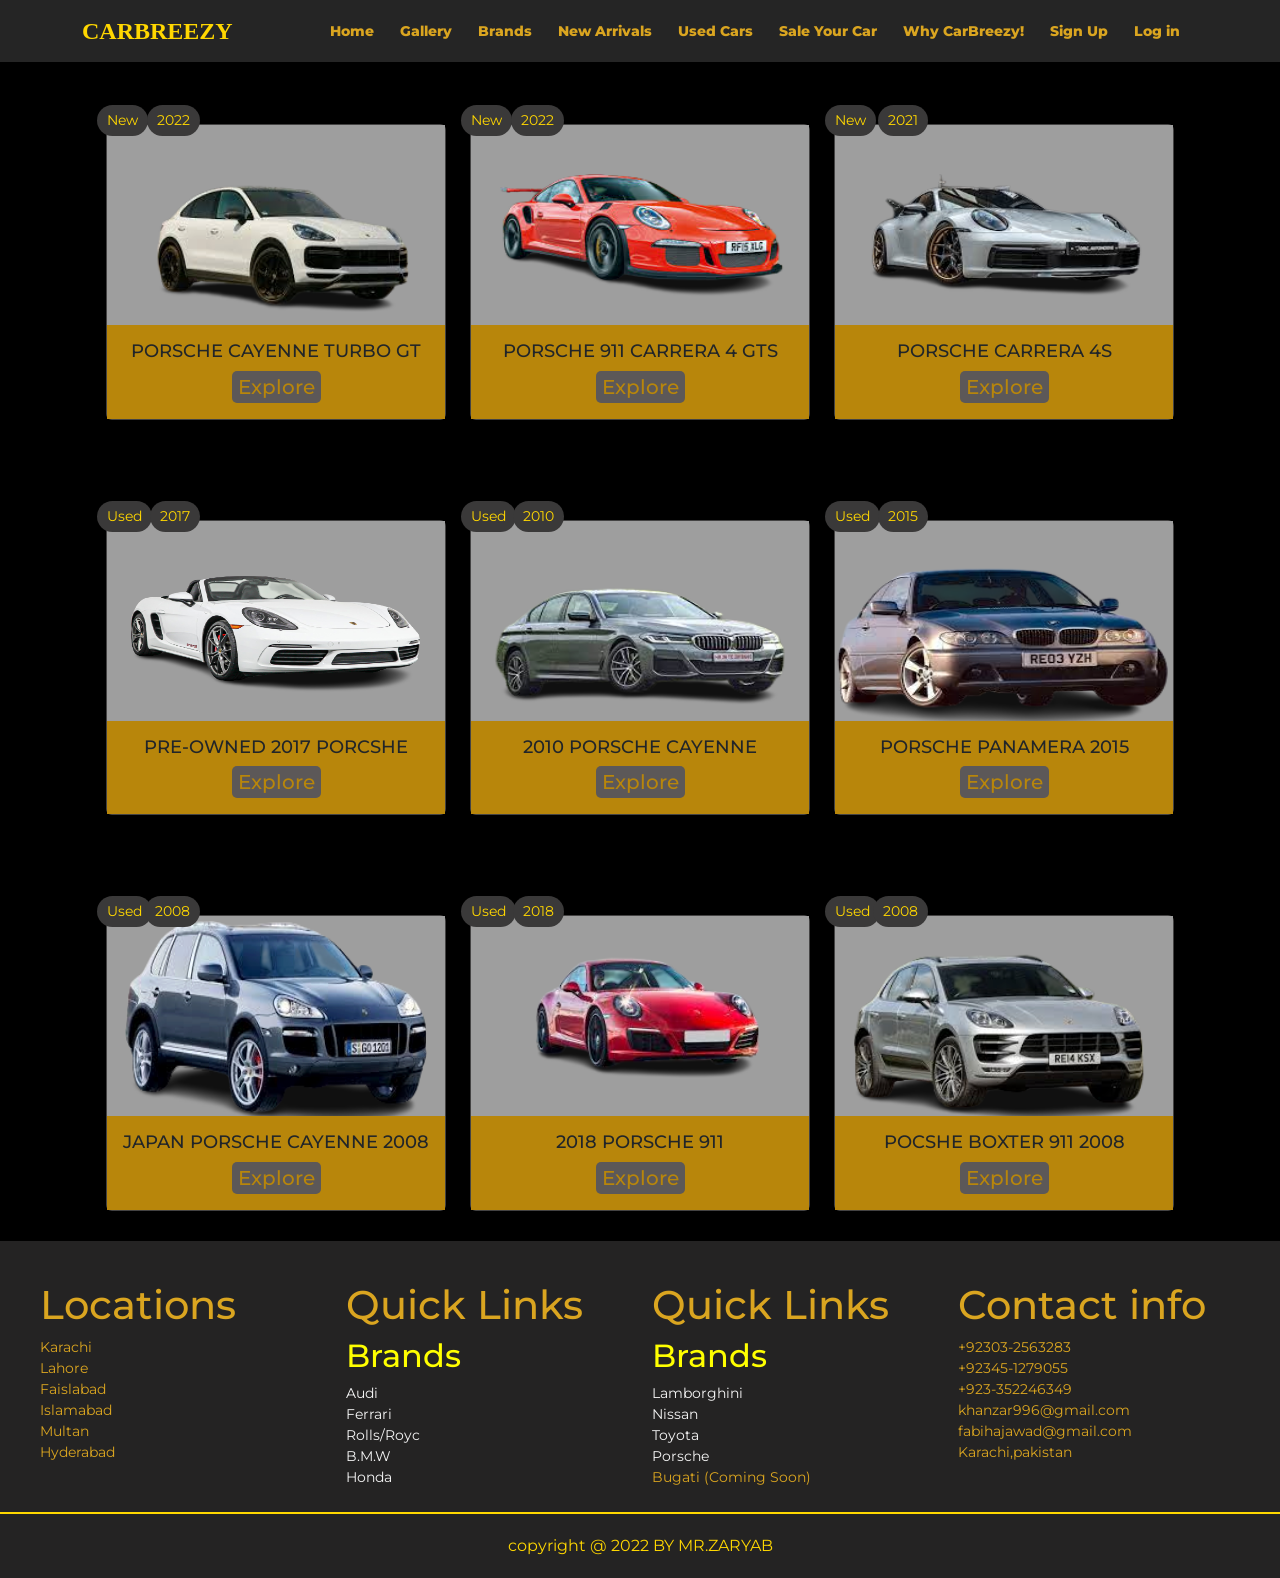
<file: porcshe 1.html>
<!DOCTYPE html>
<html lang="en">
<head>
    <meta charset="UTF-8">
    <meta http-equiv="X-UA-Compatible" content="IE=edge">
    <meta name="viewport" content="width=device-width, initial-scale=1.0">
    <title>Porsche</title>
    <link href="https://cdn.jsdelivr.net/npm/bootstrap@5.2.0/dist/css/bootstrap.min.css" rel="stylesheet" integrity="sha384-gH2yIJqKdNHPEq0n4Mqa/HGKIhSkIHeL5AyhkYV8i59U5AR6csBvApHHNl/vI1Bx" crossorigin="anonymous">4
<!-- JavaScript Bundle with Popper -->
<script src="https://cdn.jsdelivr.net/npm/bootstrap@5.2.0/dist/js/bootstrap.bundle.min.js" integrity="sha384-A3rJD856KowSb7dwlZdYEkO39Gagi7vIsF0jrRAoQmDKKtQBHUuLZ9AsSv4jD4Xa" crossorigin="anonymous"></script>
<link rel="stylesheet" href="cards-stylesheet.css">
</head>


<body>
  <div class="container">
    <nav class="navbar navbar-expand-lg  fixed-top navbarScroll">
        <div class="container">
            <a class="navbar-brand" href="#">CARBREEZY</a>
            <button class="navbar-toggler" type="button" data-bs-toggle="collapse" data-bs-target="#navbarSupportedContent" aria-controls="navbarSupportedContent" aria-expanded="false" aria-label="Toggle navigation">
               <span class="navbar-toggler-icon"></span>
            </button>
            <div class="collapse navbar-collapse" id="navbarSupportedContent">
                <ul class="navbar-nav ms-auto">
                    <li class="nav-item active">
                        <a class="nav-link" href="index.html">Home</a>
                    </li>
                    <li class="nav-item">
                        <a class="nav-link" href="index.html #gallery">Gallery</a>
                    </li>
                    <li class="nav-item">
                        <a class="nav-link" href="index.html #brands ">Brands</a> 
                    </li>
                    <li class="nav-item">
                        <a class="nav-link " href="index.html #newarrivals ">New Arrivals</a>
                    </li>
                    <li class="nav-item">
                        <a class="nav-link" href=" index.html #usedcars">Used Cars </a>
                    </li>
                    <li class="nav-item">
                        <a class="nav-link" href="index.html">Sale Your Car</a>
                    </li>
                    <li class="nav-item">
                        <a class="nav-link" href="index.html #whycarbreezy ">Why CarBreezy!</a>
                    </li>
                    <li class="nav-item">
                        <a class="nav-link" href="index.html">Sign Up</a>
                    </li>
                    <li class="nav-item">
                        <a class="nav-link" href="index.html">Log in</a>
                    </li>
                </ul>
                
            </div>
        </div>
    </nav>
   
    <div class="container" style="margin-top: 5%;">
           <div class="row" id="ads">
            <!-- Category Card -->
            <div class="col-md-4">
                <div class="card rounded">
                    <div class="card-image">
                        <span class="card-notify-badge">New</span>
                        <span class="card-notify-year">2022</span>
                        <img class="img-fluid"src="images/images__2_-removebg-preview (1).png">
                        
                    </div>
                    <div class="card-image-overlay m-auto">
                 
                    </div>
                    <div class="card-body text-center">
                        <div class="ad-title m-auto">
                            <h5> Porsche Cayenne Turbo GT</h5>
                        </div>
                        <button type="button" class="btn1 btn-link" data-bs-toggle="modal" data-bs-target="#exampleModal1" style="color:darkgoldenrod;">
                            Explore
                    </div>
                </div>
            </div>
            <div class="modal fade" id="exampleModal1" tabindex="-1" aria-labelledby="exampleModalLabel" aria-hidden="true">
                <div class="modal-dialog">
                <div class="modal-content">
                 <div class="modal-header">
                   <h5 class="modal-title" id="exampleModalLabel1"> Porsche Cayenne Turbo GT</h5>
                   <button type="button" class="btn-close" data-bs-dismiss="modal" aria-label="Close"></button>
                 </div>
                 <div class="modal-body">
                     <div class="container-fluid">
                       <div class="row">
                         <div  class="col-md-6">
                             <img class="popimg" src="images/images__2_-removebg-preview (1).png" alt="">
                         </div>
                         <div class="col-md-6 ">
                             <img class="popimg" src="images/images__22_-removebg-preview (1).png" alt="">
                         </div>
                       </div>
                       <div class="row">
                         <div class="col-md-6 ">
                             <ul class="card-text">
                                
                                <li>Engine: 3.6L twin-turbo V8</li>
                        
                                <li>Torque: 580 lb-ft @ 3000 rpm</li>
                                
                                <li>0-60 mph: 3.9 s</li>
                             
                         </ul>
                         </div>
                         <div class="col-md-6 ">
                             <ul class="card-text">
                                <li>0-124 mph: 10.4 s</li>
              
                              <li>Top Speed: 210 mph</li>
                         </ul>
                
                         </div>
                         
                       </div>
                      
                     </div>
                   </div>
                   <div  class="modal-footer">
                    <div class="card-price">
                        $129,900
                     </div>
                     <button  type="button" class="btn btn-dark" data-bs-toggle="modal" data-bs-target="#exampleModal22" data-bs-dismiss="modal" style="color:darkgoldenrod;">Buy Now</button>
                     
                   </div>
                         </div>
                     </div>
                     </div>
                     <div class="modal fade" id="exampleModal22" tabindex="-1" aria-labelledby="exampleModalLabel" aria-hidden="true">
                        <div class="modal-dialog">
                        <div class="modal-content">
                         <div class="modal-header">
                           <h5 class="modal-title" id="exampleModalLabel1">LOGIN</h5>
                           <button type="button" class="btn-close" data-bs-dismiss="modal" aria-label="Close"></button>
                         </div>
                         <div class="modal-body">
                             <div class="container-fluid">
                              <div class="container">
                                <form action="">
                                <label for="uname"><b>Username:</b></label><br>
                                <input type="text" placeholder="Enter Username" name="uname" pattern="[A-Z a-z0-9]{2,20}" title="Enter Username" required><br>
                          
                                <label for="psw"><b>Password:</b></label><br>
                                <input type="password" placeholder="Enter Password" name="psw"  required><br><br>
                                <label>
                                  <input type="checkbox" checked="checked" name="remember"> Remember me
                                </label> <br>
                                <button type="submit"   class="btn btn-dark"  style="color:black;background-color: goldenrod;"> Login</button><br><br>
                                </form>
                              </div>
                          </div>
                           </div>
                           </div>
                          </div>            
                        </div>
          <!-- end -->
         
            <!-- Category Card -->
            <div class="col-md-4">
                <div class="card rounded">
                    <div class="card-image">
                        <span class="card-notify-badge">New</span>
                        <span class="card-notify-year">2022</span>
                        
                        <img class="img-fluid" src="images/images__1_-removebg-preview.png"/>
                    </div>
                    <div class="card-image-overlay m-auto">
                        
                    </div>
                    <div class="card-body text-center">
                        <div class="ad-title m-auto">
                            <h5>Porsche 911 Carrera 4 GTS</h5>
                        </div>
                        <button type="button" class="btn1 btn-link" data-bs-toggle="modal" data-bs-target="#exampleModal2" style="color:darkgoldenrod;">
                            Explore
                    </div>
                </div>
            </div>
        <!-- Modal -->
<div class="modal fade" id="exampleModal2" tabindex="-1" aria-labelledby="exampleModalLabel" aria-hidden="true">
    <div class="modal-dialog">
    <div class="modal-content">
     <div class="modal-header">
       <h5 class="modal-title" id="exampleModalLabel2">Porsche 911 Carrera 4 GTS</h5>
       <button type="button" class="btn-close" data-bs-dismiss="modal" aria-label="Close"></button>
     </div>
     <div class="modal-body">
         <div class="container-fluid">
           <div class="row">
             <div  class="col-md-6">
                 <img class="popimg" src="images/images__1_-removebg-preview.png" alt="">
             </div>
             <div class="col-md-6 ">
                 <img class="popimg" src="images/images__11_-removebg-preview.png" alt="">
             </div>
           </div>
           <div class="row">
             <div class="col-md-6 ">
                 <ul class="card-text">
                    <li>Engine: 4.6L TT V8 + 2 electric</li>
                        
                    <li>Power: 889 hp (combined)</li>
                    
                    <li>Top Speed: 241 mph</li>
    
                
                 
             </ul>
             </div>
             <div class="col-md-6 ">
                 <ul class="card-text">
                    <li>0-60 mph: 2.8 s</li>
              
                    <li>0-164 mph: 6.7 s</li>
                     
               
             </ul>
    
             </div>
             
           </div>
           
       
         </div>
       </div>
       <div  class="modal-footer">
        <div class="card-price">
            $161,100
        </div>
         <button  type="button" class="btn btn-dark" data-bs-toggle="modal" data-bs-target="#exampleModal22" data-bs-dismiss="modal" style="color:darkgoldenrod;">Buy Now</button>
         
       </div>
             </div>
         </div>
                 </div> 
                  <!-- end -->
                 
                    <!-- Category Card -->
                    <div class="col-md-4">
                        <div class="card rounded">
                            <div class="card-image">
                                <span class="card-notify-badge">New</span>
                                <span class="card-notify-year">2021</span>
                                
                                <img class="img-fluid" src="images/images-removebg-preview (1).png">
                            </div>
                            <div class="card-image-overlay m-auto">
                               
                            </div>
                            <div class="card-body text-center">
                                <div class="ad-title m-auto">
                                    <h5> PORSCHE CARRERA 4S</h5>
                                </div>
                                <button type="button" class="btn1 btn-link" data-bs-toggle="modal" data-bs-target="#exampleModal3" style="color:darkgoldenrod;">
                                    Explore
                            </div>
                        </div>
                    </div>
        <!-- Modal -->
        <div class="modal fade" id="exampleModal3" tabindex="-1" aria-labelledby="exampleModalLabel" aria-hidden="true">
            <div class="modal-dialog">
            <div class="modal-content">
             <div class="modal-header">
               <h5 class="modal-title" id="exampleModalLabel3"> PORSCHE CARRERA 4S - SERIES 21: S21-01</h5>
               <button type="button" class="btn-close" data-bs-dismiss="modal" aria-label="Close"></button>
             </div>
             <div class="modal-body">
                 <div class="container-fluid">
                   <div class="row">
                     <div  class="col-md-6">
                         <img class="popimg" src="images/images-removebg-preview (1).png" alt="">
                     </div>
                     <div class="col-md-6 ">
                         <img class="popimg" src="images/images-removebg-preview (1)1.png" alt="">
                     </div>
                   </div>
                   <div class="row">
                     <div class="col-md-6 ">
                         <ul class="card-text">
                          
        
                            <li>0-60 mph: 3.9 s</li>

                            <li>0-124 mph: 7.3 s</li>
                            <li>Torque: 546 lb-ft</li>
                         
                     </ul>
                     </div>
                     <div class="col-md-6 ">
                         <ul class="card-text">
                            <li>Engine: 2.9L TT V8 + Electric Motor</li>

                  <li>Power: 900 hp (combined)</li>

                  
                     </ul>
            
                     </div>
                     
                   </div>
                    
                 </div>
               </div>
               <div  class="modal-footer">
                <div class="card-price">
                    $114,000
                 </div>
                 <button  type="button" class="btn btn-dark" data-bs-toggle="modal" data-bs-target="#exampleModal22" data-bs-dismiss="modal" style="color:darkgoldenrod;">Buy Now</button>
                 
               </div>
                     </div>
                 </div>
                 </div> 
                  <!-- end -->
                   </div>


                   <div class="row" id="ads">
                    <!-- Category Card -->
                    <div class="col-md-4">
                        <div class="card rounded">
                            <div class="card-image">
                                <span class="card-notify-badge">Used</span>
                                <span class="card-notify-year">2017</span>
                             
                                <img class="img-fluid" src="images/used_car_718_booster-removebg-preview.png" />
                            </div>
                            <div class="card-image-overlay m-auto">
                                
                            </div>
                            <div class="card-body text-center">
                                <div class="ad-title m-auto">
                                    <h5> Pre-Owned 2017 Porcshe</h5>
                                </div>
                                <button type="button" class="btn1 btn-link" data-bs-toggle="modal" data-bs-target="#exampleModal4" style="color:darkgoldenrod;">
                                    Explore
                            </div>
                        </div>
                    </div>
                 <!-- Modal -->
                 <div class="modal fade" id="exampleModal4" tabindex="-1" aria-labelledby="exampleModalLabel" aria-hidden="true">
                    <div class="modal-dialog">
                      <div class="modal-content">
                        <div class="modal-header">
                          <h5 class="modal-title" id="exampleModalLabel4"> Pre-Owned 2017 Porsche 718 Boxster S
                            
                          </h5>
                          <button type="button" class="btn-close" data-bs-dismiss="modal" aria-label="Close"></button>
                        </div>
                        <div class="modal-body">
                            <div class="container-fluid">
                              <div class="row">
                                <div  class="col-md-6">
                                    <img class="popimg" src="images/used_car_718_booster-removebg-preview.png" alt="">
                                </div>
                                <div class="col-md-6 ms-auto">
                                    <img class="popimg" src="images/image-removebg-preview0.png" alt="">
                                </div>
                              </div>
                              <div class="row">
                                <div class="col-md-6 ms-auto">
                                    <ul class="card-text">
                                        <li>Engine: 3.9L twin-turbo V8</li>

                                        <li>Power: 710 hp @ 8000 rpm</li>
                                    
                                        <li>Torque: 568 lb-ft @ 3250 rpm</li>
                                     
                                </ul>
                                </div>
                                <div class="col-md-6 ms-auto">
                                    <ul class="card-text">
                                        <li>0-60 mph: 5.6 s</li>

                                        <li>0-124 mph: 4.0 s</li>
                                    
                                         <li>Top Speed: 212 mph</li>  
                
                                  
                                </ul>
                
                                </div>
                                
                              </div>
                               
                          
                            </div>
                          </div>
                          <div  class="modal-footer">
                            <div class="card-price">
                                $1,800,000
                            </div>
                            <button  type="button" class="btn btn-dark" data-bs-toggle="modal" data-bs-target="#exampleModal22" data-bs-dismiss="modal" style="color:darkgoldenrod;">Buy Now</button>
                            
                          </div>
                                </div>
                            </div>
                 </div> 
                  <!-- end -->
                 
                    <!-- Category Card -->
                    <div class="col-md-4">
                        <div class="card rounded">
                            <div class="card-image">
                                <span class="card-notify-badge">Used</span>
                                <span class="card-notify-year">2010</span>
                               
                                <img class="img-fluid" src="images/download__7_-removebg-preview.png" />
                            </div>
                            <div class="card-image-overlay m-auto">
                               
                            </div>
                            <div class="card-body text-center">
                                <div class="ad-title m-auto">
                                    <h5>
                                        2010 Porsche Cayenne </h5>
                                </div>
                                <button type="button" class="btn1 btn-link" data-bs-toggle="modal" data-bs-target="#exampleModal5" style="color:darkgoldenrod;">
                                    Explore
                            </div>
                        </div>
                    </div>
                <!-- <---! Modal -->
                <div class="modal fade" id="exampleModal5" tabindex="-1" aria-labelledby="exampleModalLabel" aria-hidden="true">
                    <div class="modal-dialog">
                    <div class="modal-content">
                     <div class="modal-header">
                       <h5 class="modal-title" id="exampleModalLabel5">
                        2010 Porsche Cayenne </h5>
                       <button type="button" class="btn-close" data-bs-dismiss="modal" aria-label="Close"></button>
                     </div>
                     <div class="modal-body">
                         <div class="container-fluid">
                           <div class="row">
                             <div  class="col-md-6">
                                 <img class="popimg" src="images/download__7_-removebg-preview.png" alt="">
                             </div>
                             <div class="col-md-6 ">
                                 <img class="popimg" src="images/download__77_-removebg-preview.png" alt="">
                             </div>
                           </div>
                           <div class="row">
                             <div class="col-md-6 ">
                                 <ul class="card-text">
                                    <li>Engine: 3.9L twin-turbo V8</li>
                                
                                <li>Power: 612 hp @ 7,500 rpm</li>
                                
                                <li>Torque: 560 lb-ft @ 3000 rpm</li>
                                 
                             </ul>
                             </div>
                             <div class="col-md-6 ">
                                 <ul class="card-text">
                                   
                                <li>0-60 mph: 3.4 s</li>
                                
                                <li>0-124 mph: 9.3 s</li>
                                  
                                    
                             </ul>
                    
                             </div>
                             
                           </div>
                           
                       
                         </div>
                       </div>
                       <div  class="modal-footer">
                        <div class="card-price">
                            $245,000
                         </div>
                         <button  type="button" class="btn btn-dark" data-bs-toggle="modal" data-bs-target="#exampleModal22" data-bs-dismiss="modal" style="color:darkgoldenrod;">Buy Now</button>
                         
                       </div>
                             </div>
                         </div>
                         </div> 
                          <!-- end -->
                         
                            <!-- Category Card -->
                            <div class="col-md-4">
                                <div class="card rounded">
                                    <div class="card-image">
                                        <span class="card-notify-badge">Used</span>
                                        <span class="card-notify-year">2015</span>
                                        
                                        <img class="img-fluid" src="images/download__8_-removebg-preview.png" />
                                    </div>
                                    
                                    <div class="card-body text-center">
                                        <div class="ad-title m-auto">
                                            <h5>
                                                Porsche Panamera 2015</h5>
                                        </div>
                                        <button type="button" class="btn1 btn-link" data-bs-toggle="modal" data-bs-target="#exampleModal6" style="color:darkgoldenrod;">
                                            Explore
                                    </div>
                                </div>
                            </div>
                <!-- Modal -->
                <div class="modal fade" id="exampleModal6" tabindex="-1" aria-labelledby="exampleModalLabel" aria-hidden="true">
                    <div class="modal-dialog">
                    <div class="modal-content">
                     <div class="modal-header">
                       <h5 class="modal-title" id="exampleModalLabel6">
                        Porsche Panamera 2015</h5>
                       <button type="button" class="btn-close" data-bs-dismiss="modal" aria-label="Close"></button>
                     </div>
                     <div class="modal-body">
                         <div class="container-fluid">
                           <div class="row">
                             <div  class="col-md-6">
                                 <img class="popimg" src="images/download__8_-removebg-preview.png" alt="">
                             </div>
                             <div class="col-md-6 ">
                                 <img class="popimg" src="images/download__88_-removebg-preview.png" alt="">
                             </div>
                           </div>
                           <div class="row">
                             <div class="col-md-6 ">
                                 <ul class="card-text">
                                    <li>Engine: 4.0L TT V8 + 3 electric</li>
                                
                                <li>Power: 989 hp (combined)</li>
                                
                               
                                 
                             </ul>
                             </div>
                             <div class="col-md-6 ">
                                 <ul class="card-text">
                                   
                                    <li>0-60 mph: 2.5 s</li>
                                
                                    <li>0-124 mph: 6.7 s</li>
                                    
                                    <li>Top Speed: 211 mph</li>
                             </ul>
                    
                             </div>
                             
                           </div>
                           
                         </div>
                       </div>
                       <div  class="modal-footer">
                        <div class="card-price">
                            $507,000
                         </div>
                         <button  type="button" class="btn btn-dark" data-bs-toggle="modal" data-bs-target="#exampleModal22" data-bs-dismiss="modal" style="color:darkgoldenrod;">Buy Now</button>
                         
                       </div>
                             </div>
                         </div>
                         </div> 
                          <!-- end -->
                           </div>

                           <div class="row" id="ads">
                            <!-- Category Card -->
                            <div class="col-md-4">
                                <div class="card rounded">
                                    <div class="card-image">
                                        <span class="card-notify-badge">Used</span>
                                        <span class="card-notify-year">2008</span>
                                      
                                        <img class="img-fluid" src="images/japan-removebg-preview-removebg-preview(2).png" />
                                    </div>
                                   
                                    <div class="card-body text-center">
                                        <div class="ad-title m-auto">
                                            <h5>
                                                Japan Porsche Cayenne 2008 </h5>
                                        </div>
                                        <button type="button" class="btn1 btn-link" data-bs-toggle="modal" data-bs-target="#exampleModal7" style="color:darkgoldenrod;">
                                            Explore
                                    </div>
                                </div>
                            </div>
                         <!-- Modal -->
                         <div class="modal fade" id="exampleModal7" tabindex="-1" aria-labelledby="exampleModalLabel" aria-hidden="true">
                            <div class="modal-dialog">
                            <div class="modal-content">
                             <div class="modal-header">
                               <h5 class="modal-title" id="exampleModalLabel7">
                                Japan Porsche Cayenne 2008 </h5>
                               <button type="button" class="btn-close" data-bs-dismiss="modal" aria-label="Close"></button>
                             </div>
                             <div class="modal-body">
                                 <div class="container-fluid">
                                   <div class="row">
                                     <div  class="col-md-6">
                                         <img class="popimg" src="images/japan-removebg-preview-removebg-preview(2).png" alt="">
                                     </div>
                                     <div class="col-md-6 ">
                                         <img class="popimg" src="images/japan-removebg-preview-removebg-preview(2)2.png" alt="">
                                     </div>
                                   </div>
                                   <div class="row">
                                     <div class="col-md-6 ">
                                         <ul class="card-text">
                                           
                                        <li>Engine: 2.9L TT V6 + Electric Motor</li>
                    
                                        <li>Power: 819 hp (combined)</li>
                    
                                        <li>Torque: 546 lb-ft</li>
                    
                                         
                                     </ul>
                                     </div>
                                     <div class="col-md-6 ">
                                         <ul class="card-text">
                                         
                    
                                            <li>0-124 mph: 7.3 s</li>
                         
                                            <li>Top Speed: 205 mph</li>
                                     </ul>
                            
                                     </div>
                                     
                                   </div>
                                    
                               
                                 </div>
                               </div>
                               <div  class="modal-footer">
                                <div class="card-price">
                                    $322,986
                                 </div>
                                 <button  type="button" class="btn btn-dark" data-bs-toggle="modal" data-bs-target="#exampleModal22" data-bs-dismiss="modal" style="color:darkgoldenrod;">Buy Now</button>
                                 
                               </div>
                                     </div>
                                 </div>
                         </div> 
                          <!-- end -->
                         
                            <!-- Category Card -->
                            <div class="col-md-4">
                                <div class="card rounded">
                                    <div class="card-image">
                                        <span class="card-notify-badge">Used</span>
                                        <span class="card-notify-year">2018</span>
                                       
                                        <img class="img-fluid" src="images/2018_porcshe-removebg-preview (1).png" />
                                    </div>
                                    <div class="card-image-overlay m-auto">
                                        
                                    </div>
                                    <div class="card-body text-center">
                                        <div class="ad-title m-auto">
                                            <h5>
                                                2018 Porsche 911</h5>
                                        </div>
                                        <button type="button" class="btn1 btn-link" data-bs-toggle="modal" data-bs-target="#exampleModal8" style="color:darkgoldenrod;">
                                            Explore
                                    </div>
                                </div>
                            </div>
                        <!-- <---! Modal -->
                        <div class="modal fade" id="exampleModal8" tabindex="-1" aria-labelledby="exampleModalLabel" aria-hidden="true">
                            <div class="modal-dialog">
                            <div class="modal-content">
                             <div class="modal-header">
                               <h5 class="modal-title" id="exampleModalLabel8">
                                2018 Porsche 911</h5>
                               <button type="button" class="btn-close" data-bs-dismiss="modal" aria-label="Close"></button>
                             </div>
                             <div class="modal-body">
                                 <div class="container-fluid">
                                   <div class="row">
                                     <div  class="col-md-6">
                                         <img class="popimg" src="images/2018_porcshe-removebg-preview (1).png" alt="">
                                     </div>
                                     <div class="col-md-6 ">
                                         <img class="popimg" src="images/2018_porcshe-removebg-preview (1)1.png" alt="">
                                     </div>
                                   </div>
                                   <div class="row">
                                     <div class="col-md-6 ">
                                         <ul class="card-text">
                                            <li>Engine: 5.9L TT V6 + Electric Motor</li>
                                        
                                            <li> Power: 519 hp (combined)</li>
                                            
                                            <li>Torque: 546 lb-ft</li>
                                         
                                     </ul>
                                     </div>
                                     <div class="col-md-6 ">
                                         <ul class="card-text">
                                           
                                            <li>4-60 mph: 2.9 s</li>
                                        
                                        <li> 0-174 mph: 7.6 s</li>
                                        
                                        
                                     </ul>
                            
                                     </div>
                                     
                                   </div>
                                    
                               
                                 </div>
                               </div>
                               <div  class="modal-footer">
                                <div class="card-price">
                                    $340,000
                                 </div>
                                 <button  type="button" class="btn btn-dark" data-bs-toggle="modal" data-bs-target="#exampleModal22" data-bs-dismiss="modal" style="color:darkgoldenrod;">Buy Now</button>
                                 
                               </div>
                                     </div>
                                 </div>     </div> 
                                  <!-- end -->
                                 
                                    <!-- Category Card -->
                                    <div class="col-md-4">
                                        <div class="card rounded">
                                            <div class="card-image">
                                                <span class="card-notify-badge">Used</span>
                                                <span class="card-notify-year">2008</span>
                                                
                                                <img class="img-fluid" src="images/images__1_-removebg-preview (1).png" />
                                            </div>
                                            <div class="card-image-overlay m-auto">
                                               
                                            </div>
                                            <div class="card-body text-center">
                                                <div class="ad-title m-auto">
                                                    <h5>pocshe boxter 911 2008</h5>
                                                </div>
                                                <button type="button" class="btn1 btn-link" data-bs-toggle="modal" data-bs-target="#exampleModal9" style="color:darkgoldenrod;">
                                                    Explore
                                            </div>
                                        </div>
                                    </div>
                        <!-- Modal -->
                        <div class="modal fade" id="exampleModal9" tabindex="-1" aria-labelledby="exampleModalLabel" aria-hidden="true">
                            <div class="modal-dialog">
                            <div class="modal-content">
                             <div class="modal-header">
                               <h5 class="modal-title" id="exampleModalLabel9"> Honda BR-V</h5>
                               <button type="button" class="btn-close" data-bs-dismiss="modal" aria-label="Close"></button>
                             </div>
                             <div class="modal-body">
                                 <div class="container-fluid">
                                   <div class="row">
                                     <div  class="col-md-6">
                                         <img class="popimg" src="images/images__1_-removebg-preview (1).png" alt="">
                                     </div>
                                     <div class="col-md-6 ">
                                         <img class="popimg" src="images/images__2_-removebg-preview (2).png" alt="">
                                     </div>
                                   </div>
                                   <div class="row">
                                     <div class="col-md-6 ">
                                         <ul class="card-text">
                                            <li>Engine: 3.9L twin-turbo V8</li>
                            
                                            <li>Power: 710 hp @ 8000 rpm</li>
                                        
                                         
                                     </ul>
                                     </div>
                                     <div class="col-md-6 ">
                                         <ul class="card-text">
                                            
                            
                                <li>0-124 mph: 7.8 s</li>
                            
                                <li>Top Speed: 211 mph</li>  
                                           
                                     </ul>
                            
                                     </div>
                                     
                                   </div>
                                    
                               
                                 </div>
                               </div>
                               <div  class="modal-footer">
                                <div class="card-price">
                                    $740,000
                                 </div>
                                 <button  type="button" class="btn btn-dark" data-bs-toggle="modal" data-bs-target="#exampleModal22" data-bs-dismiss="modal" style="color:darkgoldenrod;">Buy Now</button>
                                 
                               </div>
                                     </div>
                                 </div>
                                 </div> 
                                  <!-- end -->
                                   </div>

                                  
    </div>
                                  
 </div>
</div>
</section>
<div class=" container-fluid  pb-4 " id="last1">
    <div class="row last">
      <div class="col-md-3">
        <h1 class="car1">Locations</h1>
       <div>Karachi</div>
       <div>Lahore</div>
        <div>Faislabad</div>
        <div>Islamabad</div>
        <div>Multan</div>
        <div>Hyderabad</div>
      
        
      </div>
      <div class="col-md-3">
        <h1 class="car1">Quick Links</h1>
        <h2>Brands</h2>
        <a href="audi.html"><div>Audi</div></a>
        <a href="ferrari.html"><div>Ferrari</div></a>
        <a href="rolls royc.html">Rolls/Royc<div></div></a>
        <a href="bmw.html"><div>B.M.W</div></a>
        <a href="honda.html"><div>Honda</div></a>
      </div>
      <div class="col-md-3">
      <h1 class="car1">Quick Links</h1>
      <h2>Brands</h2>
      <a href="lamborghini.html"><div>Lamborghini</div></a>
      <a href="nissan.html"><div>Nissan</div></a>
      <a href="toyota.html"><div>Toyota</div></a>
      <a href="porcshe 1.html"><div>Porsche</div></a>
      <div> Bugati (Coming Soon)</div>
     
    
    </div>
      <div class="col-md-3">
        <h1 class="car1">Contact info</h1>
       <div>+92303-2563283</div>
        <div>+92345-1279055</div>
        <div>+923-352246349</div>
       <div>khanzar996@gmail.com</div>
        <div>fabihajawad@gmail.com</div>
        <div>Karachi,pakistan</div>
      </div>
      
    </div>
  </div>
  <div>
    <p class="footer ">copyright @ 2022 BY MR.ZARYAB</p>
  </div>


    
</body>
</html>
</file>
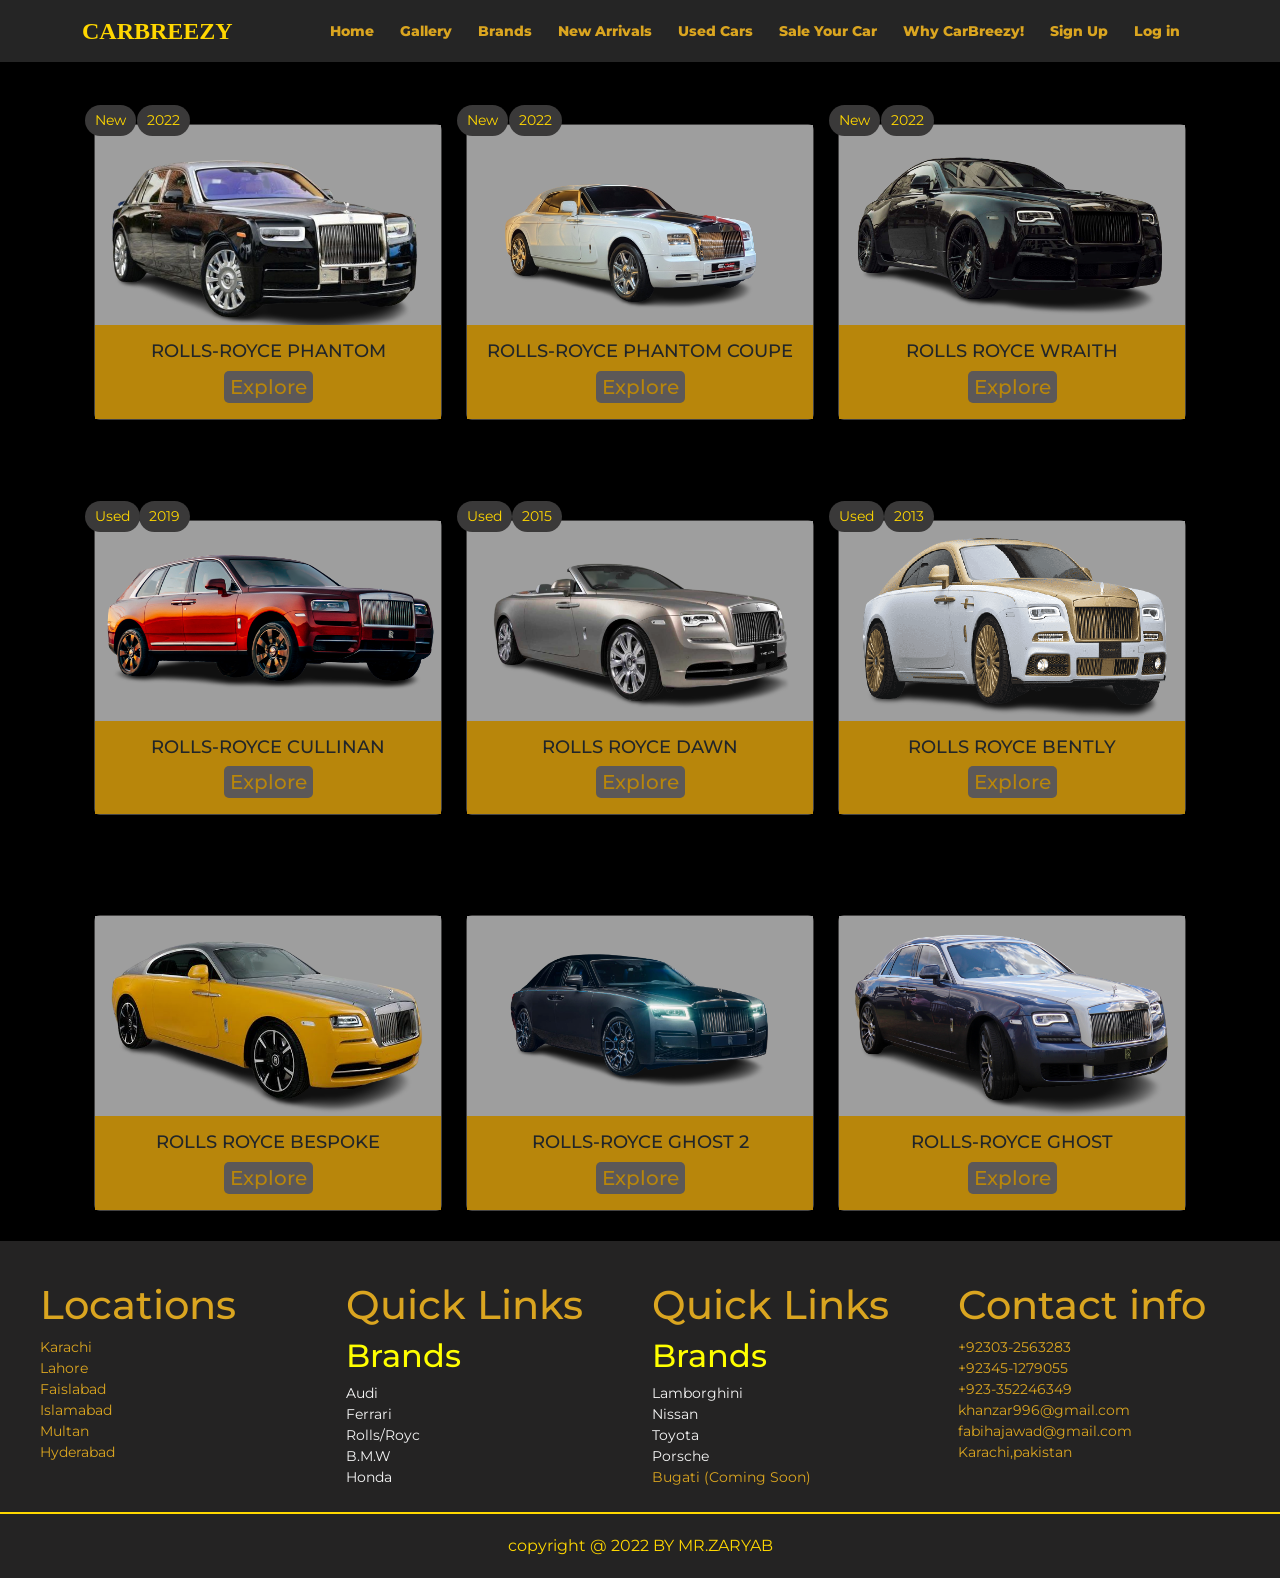
<file: rolls royc.html>
<!DOCTYPE html>
<html lang="en">
<head>
    <meta charset="UTF-8">
    <meta http-equiv="X-UA-Compatible" content="IE=edge">
    <meta name="viewport" content="width=device-width, initial-scale=1.0">
    <title>Rolls-Royce</title>
    <link href="https://cdn.jsdelivr.net/npm/bootstrap@5.2.0/dist/css/bootstrap.min.css" rel="stylesheet" integrity="sha384-gH2yIJqKdNHPEq0n4Mqa/HGKIhSkIHeL5AyhkYV8i59U5AR6csBvApHHNl/vI1Bx" crossorigin="anonymous">4
<!-- JavaScript Bundle with Popper -->
<script src="https://cdn.jsdelivr.net/npm/bootstrap@5.2.0/dist/js/bootstrap.bundle.min.js" integrity="sha384-A3rJD856KowSb7dwlZdYEkO39Gagi7vIsF0jrRAoQmDKKtQBHUuLZ9AsSv4jD4Xa" crossorigin="anonymous"></script>
<link rel="stylesheet" href="cards-stylesheet.css">
</head>


<body>
  <div class="container">
    <nav class="navbar navbar-expand-lg  fixed-top navbarScroll">
        <div class="container">
            <a class="navbar-brand" href="#">CARBREEZY</a>
            <button class="navbar-toggler" type="button" data-bs-toggle="collapse" data-bs-target="#navbarSupportedContent" aria-controls="navbarSupportedContent" aria-expanded="false" aria-label="Toggle navigation">
               <span class="navbar-toggler-icon"></span>
            </button>
            <div class="collapse navbar-collapse" id="navbarSupportedContent">
                <ul class="navbar-nav ms-auto">
                    <li class="nav-item active">
                        <a class="nav-link" href="index.html">Home</a>
                    </li>
                    <li class="nav-item">
                        <a class="nav-link" href="index.html #gallery">Gallery</a>
                    </li>
                    <li class="nav-item">
                        <a class="nav-link" href="index.html #brands ">Brands</a> 
                    </li>
                    <li class="nav-item">
                        <a class="nav-link " href="index.html #newarrivals ">New Arrivals</a>
                    </li>
                    <li class="nav-item">
                        <a class="nav-link" href=" index.html #usedcars">Used Cars </a>
                    </li>
                    <li class="nav-item">
                        <a class="nav-link" href="index.html">Sale Your Car</a>
                    </li>
                    <li class="nav-item">
                        <a class="nav-link" href="index.html #whycarbreezy ">Why CarBreezy!</a>
                    </li>
                    <li class="nav-item">
                        <a class="nav-link" href="index.html">Sign Up</a>
                    </li>
                    <li class="nav-item">
                        <a class="nav-link" href="index.html">Log in</a>
                    </li>
                </ul>
                
            </div>
        </div>
    </nav>
           <div class="row" id="ads">
            <!-- Category Card -->
            <div class="col-md-4">
                <div class="card rounded">
                    <div class="card-image">
                        <span class="card-notify-badge">New</span>
                        <span class="card-notify-year">2022</span>
                        <img class="img-fluid " id="zoom" src="images/rp-removebg-preview.png" />
                    </div>
                    <div class="card-image-overlay m-auto">
                 
                    </div>
                    <div class="card-body text-center">
                        <div class="ad-title m-auto">
                            <h5>  Rolls-Royce Phantom</h5>
                        </div>
                        <button type="button" class="btn1 btn-link" data-bs-toggle="modal" data-bs-target="#exampleModal1" style="color:darkgoldenrod;">
                            Explore
                    </div>
                </div>
            </div>
             <!-- Modal -->
            <div class="modal fade" id="exampleModal1" tabindex="-1" aria-labelledby="exampleModalLabel" aria-hidden="true">
            <div class="modal-dialog">
            <div class="modal-content">
             <div class="modal-header">
               <h5 class="modal-title" id="exampleModalLabel1">    Rolls-Royce Phantom</h5>
               <button type="button" class="btn-close" data-bs-dismiss="modal" aria-label="Close"></button>
             </div>
             <div class="modal-body">
                 <div class="container-fluid">
                   <div class="row">
                     <div  class="col-md-6">
                         <img class="popimg" src="images/rp-removebg-preview.png" alt="">
                     </div>
                     <div class="col-md-6 ">
                         <img class="popimg" src="images/1.png" alt="">
                     </div>
                   </div>
                   <div class="row">
                     <div class="col-md-6 ">
                         <ul class="card-text">
                            <li> Wheelbase	3,552 mm (139.8 in) (SWB) 3,772 mm (148.5 in) (EWB)</li>
                        <li>Length	5,762 mm (226.9 in) (SWB) 5,982 mm (235.5 in) (EWB)</li>
                        <li>Width	2,018 mm (79.4 in)</li>
                         
                     </ul>
                     </div>
                     <div class="col-md-6 ">
                         <ul class="card-text">
                            <li>Height	1,646 mm (64.8 in) (SWB) 1,656 mm (65.2 in) (EWB)</li>
                            <li>MAX. SPEED:>350 km/h (217 mph)</li>
                               
                           <li>ACCELERATION 0-100 KM/H (0-62 MPH)</li>
                     </ul>
            
                     </div>
                     
                   </div>
                   
               
                 </div>
               </div>
               <div  class="modal-footer">
                <div class="card-price">
                    $450,000
                 </div>
                 <button  type="button" class="btn btn-dark" data-bs-toggle="modal" data-bs-target="#exampleModal22" data-bs-dismiss="modal" style="color:darkgoldenrod;">Buy Now</button>
                 
               </div>
                     </div>
                 </div>
                     </div>
                     <div class="modal fade" id="exampleModal22" tabindex="-1" aria-labelledby="exampleModalLabel" aria-hidden="true">
                        <div class="modal-dialog">
                        <div class="modal-content">
                         <div class="modal-header">
                           <h5 class="modal-title" id="exampleModalLabel1">LOGIN</h5>
                           <button type="button" class="btn-close" data-bs-dismiss="modal" aria-label="Close"></button>
                         </div>
                         <div class="modal-body">
                             <div class="container-fluid">
                              <div class="container">
                                <form action="">
                                <label for="uname"><b>Username:</b></label><br>
                                <input type="text" placeholder="Enter Username" name="uname" pattern="[A-Z a-z0-9]{2,20}" title="Enter Username" required><br>
                          
                                <label for="psw"><b>Password:</b></label><br>
                                <input type="password" placeholder="Enter Password" name="psw"  required><br><br>
                                <label>
                                  <input type="checkbox" checked="checked" name="remember"> Remember me
                                </label> <br>
                                <button type="submit"   class="btn btn-dark"  style="color:black;background-color: goldenrod;"> Login</button><br><br>
                                </form>
                              </div>
                          </div>
                           </div>
                           </div>
                          </div>            
                        </div>
          <!-- end -->
         
            <!-- Category Card -->
            <div class="col-md-4">
                <div class="card rounded">
                    <div class="card-image">
                        <span class="card-notify-badge">New</span>
                        <span class="card-notify-year">2022</span>
                        <img class="img-fluid" src="images/rpc-removebg-preview.png"/>
                    </div>
                    <div class="card-image-overlay m-auto">
                        
                    </div>
                    <div class="card-body text-center">
                        <div class="ad-title m-auto">
                            <h5> Rolls-Royce Phantom coupe</h5>
                        </div>
                        <button type="button" class="btn1 btn-link" data-bs-toggle="modal" data-bs-target="#exampleModal2" style="color:darkgoldenrod;">
                            Explore
                    </div>
                </div>
            </div>
          <!-- Modal -->
          <div class="modal fade" id="exampleModal2" tabindex="-1" aria-labelledby="exampleModalLabel" aria-hidden="true">
            <div class="modal-dialog">
            <div class="modal-content">
             <div class="modal-header">
               <h5 class="modal-title" id="exampleModalLabel2"> Rolls-Royce Phantom coupe</h5>
               <button type="button" class="btn-close" data-bs-dismiss="modal" aria-label="Close"></button>
             </div>
             <div class="modal-body">
                 <div class="container-fluid">
                   <div class="row">
                     <div  class="col-md-6">
                         <img class="popimg" src="images/rpc-removebg-preview.png" alt="">
                     </div>
                     <div class="col-md-6 ">
                         <img class="popimg" src="images/2.png" alt="">
                     </div>
                   </div>
                   <div class="row">
                     <div class="col-md-6 ">
                         <ul class="card-text">
                            <li>Length	5,762 mm (226.9 in) (SWB) 5,982 mm (235.5 in) (EWB)</li>
                        <li>DISPLACEMENT:5,208 cm3</li>
                            <li>MAX. POWER (KW/CV):470/640 kW/CV at 8000 rpm</li>
                         
                     </ul>
                     </div>
                     <div class="col-md-6 ">
                         <ul class="card-text">
                            <li>TOP SPEED:300 km/h</li>
                            <li>ACCELERATION 0-100 KM/H (0-62 MPH):3.6 s</li>
                                <li>COMBINED CONSUMPTION :14,7 l/100km (WLTP)</li>
                     </ul>
            
                     </div>
                     
                   </div>
                  
               
                 </div>
               </div>
               <div  class="modal-footer">
                <div class="card-price">
                    $311,900
                 </div>
                 <button  type="button" class="btn btn-dark"  data-bs-toggle="modal" data-bs-target="#exampleModal22" data-bs-dismiss="modal" style="color:darkgoldenrod;">Buy Now</button>
                 
               </div>
                     </div>
                 </div>
                 </div> 
                  <!-- end -->
                 
                    <!-- Category Card -->
                    <div class="col-md-4">
                        <div class="card rounded">
                            <div class="card-image">
                                <span class="card-notify-badge">New</span>
                                <span class="card-notify-year">2022</span>
                                <img class="img-fluid" src="images/rw-removebg-preview.png" />
                            </div>
                            <div class="card-image-overlay m-auto">
                               
                            </div>
                            <div class="card-body text-center">
                                <div class="ad-title m-auto">
                                    <h5>Rolls Royce Wraith</h5>
                                </div>
                                <button type="button" class="btn1 btn-link" data-bs-toggle="modal" data-bs-target="#exampleModal3" style="color:darkgoldenrod;">
                                    Explore
                            </div>
                        </div>
                    </div>
         <!-- Modal -->
         <div class="modal fade" id="exampleModal3" tabindex="-1" aria-labelledby="exampleModalLabel" aria-hidden="true">
            <div class="modal-dialog">
            <div class="modal-content">
             <div class="modal-header">
               <h5 class="modal-title" id="exampleModalLabel3">  Rolls Royce Wraith</h5>
               <button type="button" class="btn-close" data-bs-dismiss="modal" aria-label="Close"></button>
             </div>
             <div class="modal-body">
                 <div class="container-fluid">
                   <div class="row">
                     <div  class="col-md-6">
                         <img class="popimg" src="images/rw-removebg-preview.png" alt="">
                     </div>
                     <div class="col-md-6 ">
                         <img class="popimg" src="images/3.png" alt="">
                     </div>
                   </div>
                   <div class="row">
                     <div class="col-md-6 ">
                         <ul class="card-text">
                            <li>DISPLACEMENT:5,204 cm³ (317.57 cu in)</li>
                            <li>MAX. POWER:470/640 at 8,000 rpm</li>
                            
                            <li> Wheelbase	3,552 mm (139.8 in) (SWB) 3,772 mm (148.5 in) (EWB)</li>
                         
                     </ul>
                     </div>
                     <div class="col-md-6 ">
                         <ul class="card-text">
                            <li>COMBINED CONSUMPTION :13.9 l/100km (WLTP)</li>
                            <li> Wheelbase	3,552 mm (139.8 in) (SWB) 3,772 mm (148.5 in) (EWB)</li>
                     </ul>
            
                     </div>
                     
                   </div>
                   
               
                 </div>
               </div>
               <div  class="modal-footer">
                <div class="card-price">
                    $343,350
                 </div>
                 <button  type="button" class="btn btn-dark"  data-bs-toggle="modal" data-bs-target="#exampleModal22" data-bs-dismiss="modal" style="color:darkgoldenrod;">Buy Now</button>
                 
               </div>
                     </div>
                 </div>
                 </div> 
                  <!-- end -->
                   </div>
                   


                   <div class="row" id="ads">
                    <!-- Category Card -->
                    <div class="col-md-4">
                        <div class="card rounded">
                            <div class="card-image">
                                <span class="card-notify-badge">Used</span>
                                <span class="card-notify-year">2019</span>
                                <img class="img-fluid" src="images/rc-removebg-preview.png" />
                            </div>
                            <div class="card-image-overlay m-auto">
                                
                            </div>
                            <div class="card-body text-center">
                                <div class="ad-title m-auto">
                                    <h5>Rolls-Royce Cullinan</h5>
                                </div>
                                <button type="button" class="btn1 btn-link" data-bs-toggle="modal" data-bs-target="#exampleModal4" style="color:darkgoldenrod;">
                                    Explore
                            </div>
                        </div>
                    </div>
                 <!-- Modal -->
            <div class="modal fade" id="exampleModal4" tabindex="-1" aria-labelledby="exampleModalLabel" aria-hidden="true">
                <div class="modal-dialog">
                <div class="modal-content">
                 <div class="modal-header">
                   <h5 class="modal-title" id="exampleModalLabel4"> Rolls-Royce Cullinan</h5>
                   <button type="button" class="btn-close" data-bs-dismiss="modal" aria-label="Close"></button>
                 </div>
                 <div class="modal-body">
                     <div class="container-fluid">
                       <div class="row">
                         <div  class="col-md-6">
                             <img class="popimg" src="images/rc-removebg-preview.png" alt="">
                         </div>
                         <div class="col-md-6 ">
                             <img class="popimg" src="images/3 (1).png" alt="">
                         </div>
                       </div>
                       <div class="row">
                         <div class="col-md-6 ">
                             <ul class="card-text">
                                <li>DISPLACEMENT:3,996 cm³ (243.85 cu in)</li>
                                <li>MAX. POWER:650 CV (478 kW) @ 6,000 rpm</li>
                                    <li>TOP SPEED:305 km/h</li>  
                             
                         </ul>
                         </div>
                         <div class="col-md-6 ">
                             <ul class="card-text">
                                
                                <li>ACCELERATION 0-100 KM/H (MPH 0-62):3.6 s</li>
                                <li>NUMBER OF CYLINDERS:8</li>
                               <li> COMBINED CONSUMPTION :12,7 l/100km</li>
                         </ul>
                
                         </div>
                         
                       </div>
                       
                   
                     </div>
                   </div>
                   <div  class="modal-footer">
                    <div class="card-price">
                        $465,300
                     </div>
                     <button  type="button" class="btn btn-dark"  data-bs-toggle="modal" data-bs-target="#exampleModal22" data-bs-dismiss="modal" style="color:darkgoldenrod;">Buy Now</button>
                     
                   </div>
                         </div>
                     </div>
              
                 </div> 
                  <!-- end -->
                 
                    <!-- Category Card -->
                    <div class="col-md-4">
                        <div class="card rounded">
                            <div class="card-image">
                                <span class="card-notify-badge">Used</span>
                                <span class="card-notify-year">2015</span>
                                <img class="img-fluid" src="images/rd-removebg-preview.png" />
                            </div>
                            <div class="card-image-overlay m-auto">
                               
                            </div>
                            <div class="card-body text-center">
                                <div class="ad-title m-auto">
                                    <h5>Rolls Royce Dawn</h5>
                                </div>
                                <button type="button" class="btn1 btn-link" data-bs-toggle="modal" data-bs-target="#exampleModal5" style="color:darkgoldenrod;">
                                    Explore
                            </div>
                        </div>
                    </div>
                    <!-- !-- Modal --> 
                    <div class="modal fade" id="exampleModal5" tabindex="-1" aria-labelledby="exampleModalLabel" aria-hidden="true">
                    <div class="modal-dialog">
                    <div class="modal-content">
                     <div class="modal-header">
                       <h5 class="modal-title" id="exampleModalLabel5"> Rolls Royce Dawn</h5>
                       <button type="button" class="btn-close" data-bs-dismiss="modal" aria-label="Close"></button>
                     </div>
                     <div class="modal-body">
                         <div class="container-fluid">
                           <div class="row">
                             <div  class="col-md-6">
                                 <img class="popimg" src="images/rd-removebg-preview.png" alt="">
                             </div>
                             <div class="col-md-6 ">
                                 <img class="popimg" src="images/5.png" alt="">
                             </div>
                           </div>
                           <div class="row">
                             <div class="col-md-6 ">
                                 <ul class="card-text">
                                    <li>DISPLACEMENT:3,996 cm³ (243.85 cu in)</li>
                                    <li>MAX. POWER:650 CV (478 kW) @ 6,000 rpm</li>
                                    <li>Width	2,019 mm (80.8 in)</li>
                                 
                             </ul>
                             </div>
                             <div class="col-md-6 ">
                                 <ul class="card-text">
                                    <li>TOP SPEED:305 km/h </li>
                                    <li>ACCELERATION 0-100 KM/H (MPH 0-62):3.6 s</li>
                                        <li>NUMBER OF CYLINDERS:8</li>
                             </ul>
                    
                             </div>
                             
                           </div>
                           
                       
                         </div>
                       </div>
                       <div  class="modal-footer">
                        <div class="card-price">
                            $359,250
                         </div>
                         <button  type="button" class="btn btn-dark"  data-bs-toggle="modal" data-bs-target="#exampleModal22" data-bs-dismiss="modal" style="color:darkgoldenrod;">Buy Now</button>
                         
                       </div>
                             </div>
                         </div>
                         </div> 
                          <!-- end -->
                         
                            <!-- Category Card -->
                            <div class="col-md-4">
                                <div class="card rounded">
                                    <div class="card-image">
                                        <span class="card-notify-badge">Used</span>
                                        <span class="card-notify-year">2013</span>
                                        <img class="img-fluid" src="images/rb-removebg-preview.png" />
                                    </div>
                                    
                                    <div class="card-body text-center">
                                        <div class="ad-title m-auto">
                                            <h5>Rolls Royce Bently</h5>
                                        </div>
                                        <button type="button" class="btn1 btn-link" data-bs-toggle="modal" data-bs-target="#exampleModal6" style="color:darkgoldenrod;">
                                            Explore
                                    </div>
                                </div>
                            </div>
                  <!-- Modal -->
            <div class="modal fade" id="exampleModal6" tabindex="-1" aria-labelledby="exampleModalLabel" aria-hidden="true">
                <div class="modal-dialog">
                <div class="modal-content">
                 <div class="modal-header">
                          
                   <h5 class="modal-title" id="exampleModalLabel6">Rolls Royce Bently</h5>
                   <button type="button" class="btn-close" data-bs-dismiss="modal" aria-label="Close"></button>
                 </div>
                 <div class="modal-body">
                     <div class="container-fluid">
                       <div class="row">
                         <div  class="col-md-6">
                             <img class="popimg" src="images/rb-removebg-preview.png" alt="">
                         </div>
                         <div class="col-md-6 ">
                             <img class="popimg" src="images/6.png" alt="">
                         </div>
                       </div>
                       <div class="row">
                         <div class="col-md-6 ">
                             <ul class="card-text">
                                <li>DISPLACEMENT: 6,498 cm³ (396.5 cu in)</li>
                                
                                <li>MAX. POWER:819 CV (602 kW) @ 8,500 rpm</li>
                                
                                <li>MAX. SPEED:>350 km/h (217 mph)</li>>
                             
                         </ul>
                         </div>
                         <div class="col-md-6 ">
                             <ul class="card-text">
                                
                                <li>ACCELERATION 0-100 KM/H (0-62 MPH)</li>
                                <li> COMBINED CONSUMPTION :12,7 l/100km</li>
    
                         </ul>
                
                         </div>
                         
                       </div>
                       
                   
                     </div>
                   </div>
                   <div  class="modal-footer">
                    <div class="card-price">
                        $359,250
                     </div>
                     <button  type="button" class="btn btn-dark"  data-bs-toggle="modal" data-bs-target="#exampleModal22" data-bs-dismiss="modal" style="color:darkgoldenrod;">Buy Now</button>
                     
                   </div>
                         </div>
                     </div>
                         </div> 
                          <!-- end -->
                           </div>

                           <div class="row" id="ads">
                            <!-- Category Card -->
                            <div class="col-md-4">
                                <div class="card rounded">
                                    <div class="card-image">
                                        
                                      
                                        <img class="img-fluid" src="images/rb1-removebg-preview.png" />
                                    </div>
                                   
                                    <div class="card-body text-center">
                                        <div class="ad-title m-auto">
                                            <h5>Rolls Royce Bespoke</h5>
                                        </div>
                                        <button type="button" class="btn1 btn-link" data-bs-toggle="modal" data-bs-target="#exampleModal7" style="color:darkgoldenrod;">
                                            Explore
                                    </div>
                                </div>
                            </div>
                         <!-- Modal -->
                <div class="modal fade" id="exampleModal7" tabindex="-1" aria-labelledby="exampleModalLabel" aria-hidden="true">
                    <div class="modal-dialog">
                    <div class="modal-content">
                     <div class="modal-header">
                       <h5 class="modal-title" id="exampleModalLabel7"> Rolls Royce Bespoke</h5>
                       <button type="button1" class="btn-close" data-bs-dismiss="modal" aria-label="Close"></button>
                     </div>
                     <div class="modal-body">
                         <div class="container-fluid">
                           <div class="row">
                             <div  class="col-md-6">
                                 <img class="popimg" src="images/rb1-removebg-preview.png" alt="">
                             </div>
                             <div class="col-md-6 ">
                                 <img class="popimg" src="images/7.png" alt="">
                             </div>
                           </div>
                           <div class="row">
                             <div class="col-md-6 ">
                                 <ul class="card-text">
                                    <li>Engine: 6.5L naturally aspirated V12</li>
    
                                    <li>DISPLACEMENT:6,498 cm³</li>
                                
                                        <li>MAX. POWER:770 CV (566 kW) @ 8,500 rpm</li>
                                 
                             </ul>
                             </div>
                             <div class="col-md-6 ">
                                 <ul class="card-text">
                                    <li>TOP SPEED:>350 km/h</li>
    
                                    <li>ACCELERATION 0-100 KM/H (MPH 0-62):2.9 s</li>
                    
                                        <li>COMBINED CONSUMPTION :18,0 l/100km (WLTP)</li>
                             </ul>
                    
                             </div>
                             
                           </div>
                           
                       
                         </div>
                       </div>
                       <div  class="modal-footer">
                        <div class="card-price">
                            $414,500
                         </div>
                         <button  type="button" class="btn btn-dark"  data-bs-toggle="modal" data-bs-target="#exampleModal22" data-bs-dismiss="modal" style="color:darkgoldenrod;">Buy Now</button>
                         
                       </div>
                             </div>
                         </div>
                         </div> 
                          <!-- end -->
                         
                            <!-- Category Card -->
                            <div class="col-md-4">
                                <div class="card rounded">
                                    <div class="card-image">
                                        
                                       
                                        <img class="img-fluid" src="images/rg-removebg-preview.png" />
                                    </div>
                                    <div class="card-image-overlay m-auto">
                                        
                                    </div>
                                    <div class="card-body text-center">
                                        <div class="ad-title m-auto">
                                            <h5>Rolls-Royce Ghost 2</h5>
                                        </div>
                                        <button type="button" class="btn1 btn-link" data-bs-toggle="modal" data-bs-target="#exampleModal9" style="color:darkgoldenrod;">
                                            Explore
                                    </div>
                                </div>
                            </div>
                          <!-- Modal -->
                    <div class="modal fade" id="exampleModal9" tabindex="-1" aria-labelledby="exampleModalLabel" aria-hidden="true">
                        <div class="modal-dialog">
                        <div class="modal-content">
                         <div class="modal-header">
                           <h5 class="modal-title" id="exampleModalLabel9">Rolls-Royce Ghost</h5>
                           <button type="button" class="btn-close" data-bs-dismiss="modal" aria-label="Close"></button>
                         </div>
                         <div class="modal-body">
                             <div class="container-fluid">
                               <div class="row">
                                 <div  class="col-md-6">
                                     <img class="popimg" src="images/rg-removebg-preview.png" alt="">
                                 </div>
                                 <div class="col-md-6 ">
                                     <img class="popimg" src="images/8.png" alt="">
                                 </div>
                               </div>
                               <div class="row">
                                 <div class="col-md-6 ">
                                     <ul class="card-text">
                                        <li>DISPLACEMENT:3,1096 cm³ (255.87 cu in)</li>
                                        <li>MAX. POWER:655 CV (478 kW) @ 6,200 rpm</li>
                                            
                                                <li>ACCELERATION 0-100 KM/H (MPH 0-62):3.6 s</li>
                                     
                                 </ul>
                                 </div>
                                 <div class="col-md-6 ">
                                     <ul class="card-text">
                                        <li>NUMBER OF CYLINDERS:6</li>
                                               <li> COMBINED CONSUMPTION :13,7 l/100km</li>
                                 </ul>
                        
                                 </div>
                                 
                               </div>
                               
                           
                             </div>
                           </div>
                           <div  class="modal-footer">
                            <div class="card-price">
                                $313,900
                             </div>
                             <button  type="button" class="btn btn-dark"  data-bs-toggle="modal" data-bs-target="#exampleModal22" data-bs-dismiss="modal" style="color:darkgoldenrod;">Buy Now</button>
                             
                           </div>
                                 </div>
                             </div>      
                                  <!-- end -->
                                   </div>

                                   <!-- Category Card -->
                            <div class="col-md-4">
                                <div class="card rounded">
                                    <div class="card-image">
                                        
                                       
                                        <img class="img-fluid" src="images/rrg2-removebg-preview.png" />
                                    </div>
                                    <div class="card-image-overlay m-auto">
                                        
                                    </div>
                                    <div class="card-body text-center">
                                        <div class="ad-title m-auto">
                                            <h5>Rolls-Royce Ghost</h5>
                                        </div>
                                        <button type="button" class="btn1 btn-link" data-bs-toggle="modal" data-bs-target="#exampleModal8" style="color:darkgoldenrod;">
                                            Explore
                                    </div>
                                </div>
                            </div>
                          <!-- Modal -->
                    <div class="modal fade" id="exampleModal8" tabindex="-1" aria-labelledby="exampleModalLabel" aria-hidden="true">
                        <div class="modal-dialog">
                        <div class="modal-content">
                         <div class="modal-header">
                           <h5 class="modal-title" id="exampleModalLabel8">Rolls-Royce Ghost</h5>
                           <button type="button" class="btn-close" data-bs-dismiss="modal" aria-label="Close"></button>
                         </div>
                         <div class="modal-body">
                             <div class="container-fluid">
                               <div class="row">
                                 <div  class="col-md-6">
                                     <img class="popimg" src="images/rrg2-removebg-preview.png" alt="">
                                 </div>
                                 <div class="col-md-6 ">
                                     <img class="popimg" src="images/9.png" alt="">
                                 </div>
                               </div>
                               <div class="row">
                                 <div class="col-md-6 ">
                                     <ul class="card-text">
                                        <li>DISPLACEMENT:3,1096 cm³ (255.87 cu in)</li>
                                        <li>MAX. POWER:655 CV (478 kW) @ 6,200 rpm</li>
                                            
                                                <li>ACCELERATION 0-100 KM/H (MPH 0-62):3.6 s</li>
                                     
                                 </ul>
                                 </div>
                                 <div class="col-md-6 ">
                                     <ul class="card-text">
                                        <li>NUMBER OF CYLINDERS:6</li>
                                               <li> COMBINED CONSUMPTION :13,7 l/100km</li>
                                 </ul>
                        
                                 </div>
                                 
                               </div>
                                
                           
                             </div>
                           </div>
                           <div  class="modal-footer">
                            <div class="card-price">
                                $311,900
                             </div>
                             <button  type="button" class="btn btn-dark"  data-bs-toggle="modal" data-bs-target="#exampleModal22" data-bs-dismiss="modal" style="color:darkgoldenrod;">Buy Now</button>
                             
                           </div>
                                 </div>
                             </div>      
                                  <!-- end -->
                                   </div>
                           </div>
                                  
    </div>
</section>
<div class=" container-fluid  pb-4 " id="last1">
    <div class="row last">
      <div class="col-md-3">
        <h1 class="car1">Locations</h1>
       <div>Karachi</div>
       <div>Lahore</div>
        <div>Faislabad</div>
        <div>Islamabad</div>
        <div>Multan</div>
        <div>Hyderabad</div>
      
        
      </div>
      <div class="col-md-3">
        <h1 class="car1">Quick Links</h1>
        <h2>Brands</h2>
        <a href="audi.html"><div>Audi</div></a>
        <a href="ferrari.html"><div>Ferrari</div></a>
        <a href="rolls royc.html">Rolls/Royc<div></div></a>
        <a href="bmw.html"><div>B.M.W</div></a>
        <a href="honda.html"><div>Honda</div></a>
      </div>
      <div class="col-md-3">
      <h1 class="car1">Quick Links</h1>
      <h2>Brands</h2>
      <a href="lamborghini.html"><div>Lamborghini</div></a>
      <a href="nissan.html"><div>Nissan</div></a>
      <a href="toyota.html"><div>Toyota</div></a>
      <a href="porcshe 1.html"><div>Porsche</div></a>
      <div> Bugati (Coming Soon)</div>
     
    
    </div>
      <div class="col-md-3">
        <h1 class="car1">Contact info</h1>
       <div>+92303-2563283</div>
        <div>+92345-1279055</div>
        <div>+923-352246349</div>
       <div>khanzar996@gmail.com</div>
        <div>fabihajawad@gmail.com</div>
        <div>Karachi,pakistan</div>
      </div>
      
    </div>
  </div>
  <div>
    <p class="footer ">copyright @ 2022 BY MR.ZARYAB</p>
  </div>



</body>
</html>
</file>
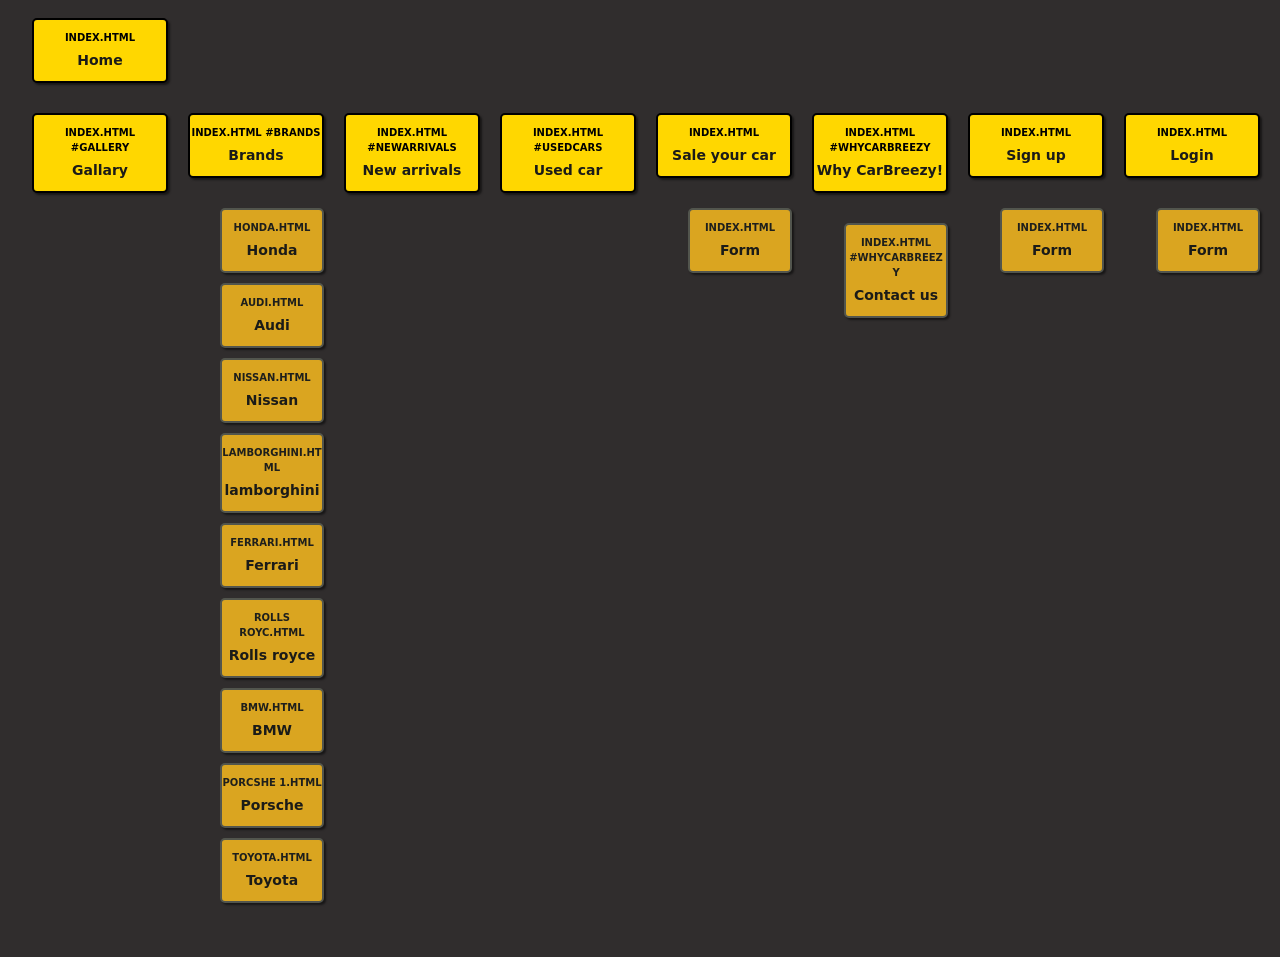
<file: sitemap.html>
<!DOCTYPE html>
<html lang="en">
<head>
    <meta charset="UTF-8">
    <meta http-equiv="X-UA-Compatible" content="IE=edge">
    <meta name="viewport" content="width=device-width, initial-scale=1.0">
    <title>Site Map</title>
    <!-- CSS only -->
<link href="https://cdn.jsdelivr.net/npm/bootstrap@5.2.0/dist/css/bootstrap.min.css" rel="stylesheet" integrity="sha384-gH2yIJqKdNHPEq0n4Mqa/HGKIhSkIHeL5AyhkYV8i59U5AR6csBvApHHNl/vI1Bx" crossorigin="anonymous">


   <!-- JavaScript Bundle with Popper -->
<script src="https://cdn.jsdelivr.net/npm/bootstrap@5.2.0/dist/js/bootstrap.bundle.min.js" integrity="sha384-A3rJD856KowSb7dwlZdYEkO39Gagi7vIsF0jrRAoQmDKKtQBHUuLZ9AsSv4jD4Xa" crossorigin="anonymous"></script>
  <style>
    #primaryNav li ul li {
	width:100% !important;
}

#primaryNav.col1 li { width:99.9%; }
#primaryNav.col2 li { width:50.0%; }
#primaryNav.col3 li { width:33.3%; }
#primaryNav.col4 li { width:25.0%; }
#primaryNav.col5 li { width:20.0%; }
#primaryNav.col6 li { width:16.6%; }
#primaryNav.col7 li { width:14.2%; }
#primaryNav.col8 li { width:12.5%; }
#primaryNav.col9 li { width:11.1%; }
#primaryNav.col10 li { width:10.0%; }

/* ------------------------------------------------------------
	General Styles
------------------------------------------------------------ */


.sitemap {
	
	float: left;
	width: 100%;
	background-color:#302d2d ;
	
	
}

a {
	text-decoration: none;
}
ol, ul {
	list-style: none;
}

/* ------------------------------------------------------------
	Site Map Styles
------------------------------------------------------------ */

/* --------	Top Level --------- */

#primaryNav {
	margin: 0;
	float: left;
	width: 100%;
}
#primaryNav #home {
	display: block;
	float: none;
	background: #302d2d url('http://idefisc-corp.fr/wp-content/themes/konzept/images/L1-left.png') center bottom no-repeat;
	position: relative;
	z-index: 2;
	

	padding: 0 0 30px 0;
}
#primaryNav li {
	float: left;
	background: url('http://idefisc-corp.fr/wp-content/themes/konzept/images/L1-center.png') center top no-repeat;
	padding: 30px 0;
	margin-top: -30px;
}
#primaryNav li a {
	margin: 0 20px 0 0;
	padding: 10px 0;
	display: block;
	font-size: 14px;
	font-weight: bold;
	text-align: center;
	color: rgb(27, 27, 24);	
	background: gold url('http://idefisc-corp.fr/wp-content/themes/konzept/images/white-highlight.png') top left repeat-x;
	border: 2px solid #000000;
     -moz-border-radius: 5px;
     -webkit-border-radius: 5px;
	-webkit-box-shadow: rgba(0,0,0,0.5) 2px 2px 2px; 
	-moz-box-shadow: rgba(0,0,0,0.5) 2px 2px 2px; /* FF 3.5+ */	
}
#primaryNav li a:hover {
	background-color: #ecf0f1;
	border-color: #e3e7e9;
}
#primaryNav li:last-child {
	background: url('http://idefisc-corp.fr/wp-content/themes/konzept/images/L1-right.png') center top no-repeat;
}
#primaryNav a:link:before,
#primaryNav a:visited:before {
	content: " "attr(href)" ";
	display: block;
	text-transform: uppercase;
	font-size: 10px;
	margin-bottom: 5px;
	word-wrap: break-word;
}
#primaryNav li a:link:before,
#primaryNav li a:visited:before {
	color: #000000;
}

/* --------	Second Level --------- */

#primaryNav li li {
	width: 100%;
	clear: left;
	margin-top: 0;
	padding: 10px 0 0 0;
	background: url('https://i.ibb.co/bNhMjBF/vertical-line.png') center bottom repeat-y;
}
#primaryNav li li a {
	background-color: goldenrod;
	border-color: #52554d;
}
#primaryNav li li a:hover {
	border-color: #4a4b49;
	background-color: #e7f1d7;
}
#primaryNav li li:first-child {
	padding-top: 30px;
}
#primaryNav li li:last-child {
	background: url('https://i.ibb.co/bNhMjBF/vertical-line.png') center bottom repeat-y;
}
#primaryNav li li a:link:before,
#primaryNav li li a:visited:before {
	color: #1e1f1c;
}

/* --------	Third Level --------- */

#primaryNav li li ul {
	margin: 10px 0 0 0;
	width: 100%;
	float: right;
	padding: 9px 0 10px 0;
	background: rgb(87, 84, 84) url('http://idefisc-corp.fr/wp-content/themes/konzept/images/L3-ul-top.png') center top no-repeat;
}
#primaryNav li li li {
	background: url('http://idefisc-corp.fr/wp-content/themes/konzept/images/L3-center.png') left center no-repeat;
	padding: 5px 0;
}
#primaryNav li li li a {
	background-color: goldenrod;
	border-color: #0a0a08;
	font-size: 12px;
	padding: 5px 0;
	width: 80%;
	float: right;
}
#primaryNav li li li a:hover {
	background-color: #fffce5;
	border-color: #d1b62c;
}
#primaryNav li li li:first-child {
	padding: 15px 0 5px 0;
	background: url('http://idefisc-corp.fr/wp-content/themes/konzept/images/L3-li-top.png') left center no-repeat;
}
#primaryNav li li li:last-child {
	background: url('http://idefisc-corp.fr/wp-content/themes/konzept/images/L3-bottom.png') left center no-repeat;
}
#primaryNav li li li a:link:before,
#primaryNav li li li a:visited:before {
	color: #ccae14;
	font-size: 9px;
}


/* ------------------------------------------------------------
	Utility Navigation
------------------------------------------------------------ */

#utilityNav {
	float: right;
	max-width: 50%;
	margin-right: 10px;
}
#utilityNav li {
	float: left;
	margin-bottom: 10px;
}
#utilityNav li a {
	margin: 0 10px 0 0;
	padding: 5px 10px;
	display: block;	
	border: 2px solid #e3ca4b;
	font-size: 12px;
	font-weight: bold;
	text-align: center;
	color: black;
	background: goldenrod url('http://idefisc-corp.fr/wp-content/themes/konzept/images/white-highlight.png') top left repeat-x;
	-moz-border-radius: 5px;
	-webkit-border-radius: 5px;
	-webkit-box-shadow: rgba(0,0,0,0.5) 2px 2px 2px; 
	-moz-box-shadow: rgba(0,0,0,0.5) 2px 2px 2px; /* FF 3.5+ */	
}
#utilityNav li a:hover {
	background-color: #fffce5;
	border-color: #d1b62c;
}
#utilityNav li a:link:before,
#utilityNav li a:visited:before {
	color: #ccae14;
	font-size: 9px;
	margin-bottom: 3px;
}

  </style>

</head>
<body class="start">
    <div class="sitemap pt-5 pb-4">



        <ul id="primaryNav" class="col8">
          <li id="home"><a href="index.html">Home</a></li>
          <li><a href="index.html #gallery ">Gallary</a>
            
          </li>
          <li><a href="index.html #brands ">Brands</a>
            <ul>
              <li><a href="honda.html">Honda</a></li>
              <li><a href="audi.html">Audi</a></li>
              <li><a href="nissan.html">Nissan</a></li>
              <li><a href="lamborghini.html">lamborghini</a></li>
              <li><a href="ferrari.html">Ferrari</a></li>
              <li><a href="rolls royc.html">Rolls royce</a></li>
              <li><a href="bmw.html">BMW</a></li>
              <li><a href="porcshe 1.html">Porsche</a></li>
              <li><a href="toyota.html">Toyota</a></li>
            </ul>
          </li>
          
          
               <li><a href="index.html #newarrivals ">New arrivals</a>
            <ul>
             
                </ul>
              </li>
              
                <li><a href="index.html #usedcars">Used car</a>
                <ul>
            
                </ul>
              </li>      
             
          
          
          
           <li><a href="index.html  ">Sale your car </a>
            <ul>
              <li><a href="index.html ">Form</a>
			  </li>
            </ul>
          </li>
          
        
           <li><a href="index.html #whycarbreezy">Why CarBreezy!</a>
          <ul>
              <li><a href="index.html #whycarbreezy ">Contact us</a></li>
            
            </ul>
		</li>

		   
			 </li>
			 <li><a href="index.html ">Sign up </a>
				<ul>
				  <li><a href="index.html ">Form</a>
				  </li>
				</ul>
			  </li>
			  <li><a href="index.html ">Login </a>
				<ul>
				  <li><a href="index.html ">Form</a>
				  </li>
				</ul>
			  </li>



            </ul>
          </li>
        </ul>
      
      </div>
      

     






















      
</body>
</html>
</file>
<file: css/style.css>
body {
  font-family: "Roboto", -apple-system, BlinkMacSystemFont, "Segoe UI", Roboto, "Helvetica Neue", Arial, "Noto Sans", sans-serif, "Apple Color Emoji", "Segoe UI Emoji", "Segoe UI Symbol", "Noto Color Emoji"; }

p {
  color: #b3b3b3;
  font-weight: 300; }

h1, h2, h3, h4, h5, h6,
.h1, .h2, .h3, .h4, .h5, .h6 {
  font-family: "Roboto", -apple-system, BlinkMacSystemFont, "Segoe UI", Roboto, "Helvetica Neue", Arial, "Noto Sans", sans-serif, "Apple Color Emoji", "Segoe UI Emoji", "Segoe UI Symbol", "Noto Color Emoji"; }

a {
  -webkit-transition: .3s all ease;
  -o-transition: .3s all ease;
  transition: .3s all ease; }
  a, a:hover {
    text-decoration: none !important; }

.content {
  padding: 7rem 0; }

h2 {
  font-size: 20px; }

.bg-left-half {
  position: relative; }
  .bg-left-half:before {
    position: absolute;
    width: 50%;
    height: 100%;
    z-index: -1;
    content: "";
    left: 0;
    top: 0;
    background-color: #f8f9fa; }

.media-29101 img {
  margin-bottom: 20px; }

.media-29101 h3 {
  font-size: 18px;
  font-weight: 900 !important; }
  .media-29101 h3 a {
    color: gold; }

.owl-2-style .owl-nav {
  display: none; }

.owl-2-style .owl-dots {
  text-align: center;
  position: relative;
  bottom: -30px; }
  .owl-2-style .owl-dots .owl-dot {
    display: inline-block; }
    .owl-2-style .owl-dots .owl-dot span {
      display: inline-block;
      width: 15px;
      height: 3px;
      border-radius: 0px;
      background: #cccccc;
      -webkit-transition: 0.3s all cubic-bezier(0.32, 0.71, 0.53, 0.53);
      -o-transition: 0.3s all cubic-bezier(0.32, 0.71, 0.53, 0.53);
      transition: 0.3s all cubic-bezier(0.32, 0.71, 0.53, 0.53);
      margin: 3px; }
    .owl-2-style .owl-dots .owl-dot.active span {
      background: #007bff; }
    .owl-2-style .owl-dots .owl-dot:active, .owl-2-style .owl-dots .owl-dot:focus {
      outline: none; }
</file>
<file: cards-stylesheet.css>
@import url('https://fonts.googleapis.com/css?family=Open+Sans');
@import url('https://fonts.googleapis.com/css?family=Montserrat');

body {
    font-family: 'Montserrat', sans-serif;
    background-color: black;
    margin-bottom: -16px;

}

/* Category Ads */

#ads {
    margin: 30px 0 30px 0;
    margin-top: 100px;
   
}

#ads .card-notify-badge {
        position: absolute;
        left: -10px;
        top: -20px;
        background: rgb(58, 57, 57);
        text-align: center;
        border-radius: 30px 30px 30px 30px; 
        color: gold;
        padding: 5px 10px;
        font-size: 14px;
       
    }

    #ads  .card-notify-year {
        position: absolute;
        right: -10px;
        top: -20px;
        margin-right: 75.5%;
        background: rgb(58, 57, 57);
        text-align: center;
        border-radius: 30px 30px 30px 30px; 
        color: gold;
        padding: 5px 10px;
        font-size: 14px;
        
        
}


#ads .card-detail-badge {      
        background: #f2d900;
       
        text-align: center;
        border-radius: 30px 30px 30px 30px;
        color: #000;
        padding: 5px 10px;
        font-size: 14px;
             
    }

   

#ads .card:hover {
            background: rgb(209, 152, 7);
            box-shadow: 12px 15px 20px 0px rgba(46,61,73,0.15);
            border-radius: 4px;
            transition: all 0.3s ease;
            background-color: gray;
        }

#ads .card-image-overlay {
        font-size: 20px;
       background-color: black;
    }


#ads .card-image-overlay span {
            display: inline-block;
                
        }


#ads .ad-btn {
        text-transform: uppercase;
        width: 150px;
        height: 40px;
        border-radius: 80px;
        font-size: 16px;
        line-height: 35px;
        text-align: center;
        border: 3px solid #e6de08;
        display: block;
        text-decoration: none;
        margin: 20px auto 1px auto;
        color: #000;
        overflow: hidden;        
        position: relative;
        background-color: #e6de08;
        
    }

#ads .ad-btn:hover {
            background-color: #e6de08;
            color: #1e1717;
            border: 2px solid #e6de08;
            background: transparent;
            transition: all 0.3s ease;
            box-shadow: 12px 15px 20px 0px rgba(46,61,73,0.15);
        }

#ads .ad-title h5 {
        text-transform: uppercase;
        font-size: 18px;
    }
    .b1{
        padding-bottom: 20px;
        
    }
    .popimg{
        height: 110px;
        width: 200px;
        border-radius: 6px;
        background-color: black;
    }
    .modal-footer{
        background-color: rgb(66, 64, 64);
    }
    .modal-header{
        background-color: rgb(66, 64, 64);
        color: gold;
        
       

    }
    .modal-title{
        font-weight: bold;
        font-size: 25px;
    }
    .card-price{
        color: gold;
        font-size: 20px;
        margin-right:250px;
    }
    .modal-content{
        background-color: black;
        color: darkgoldenrod;
    }
    .btn1{
        font-weight: 500;
        font-size: 20px;
        background-color: rgb(92, 88, 88);
        border: none;
        border-radius: 5px;
        text-decoration: none;
    }
    .b1:hover{
        text-decoration: none;
        color: gold
    }   
    h2{
        color: yellow;
    }
    .img-fluid{
        height: 200px;
        width: 350px;
    }
    .card-body{
        background-color: darkgoldenrod;
    }
    .img-fluid:hover {
	
    -webkit-transform: scale(1.3);
	transform: scale(1.3);
}



/* services section css */

/* display background color black on navbar scroll */
.navbarScroll.navbarDark {
    background-color: rgb(240, 44, 44);
}

.fab {
    color: gray;
}
/* footer styling */
#footer {
    background-color: #808080;
    text-align: center;
    text-decoration: none;
}

.navbar{
    background-color: rgb(37, 37, 37);
}

.navbar-toggler{
    color:goldenrod;

}
.navbar ul li a{
    color: goldenrod;
    font-size: 14px;
   margin-right: 10px;
   font-weight: 800;
    
}
.navbar ul li a:hover{
    color: gold;
} 

 
.navbar-brand{
    color: gold;
    
    font-weight: 900;
    font-size: 24px;
    font-family: cursive;
}
.navbar-brand:hover{
   color: #63612c;
}
  .butt{
    background-color: goldenrod;
    color: black;
 }
 .butt:hover{
    background-color: gold;
 }
  .card{
    background-color:rgb(83, 81, 81);
 } 
 .card-img{
    padding-left: -30px; }
    .card-title{
        text-align: center;
        font-size: 35px;
        color: goldenrod;
    }
    .card-text{
        text-align: center;
        font-size: 16px;
        color: gold;
    } 
    #last1{
  border-bottom: 2px solid gold;
  padding: 40px;
  background-color: rgb(36, 35, 35);
  color: goldenrod;
 font-size: 14px;
 

 }
 .footer {
  text-align: center;
  padding: 20px;
  background-color:rgb(36, 35, 35) ; 
  color: gold;
  
 }
 a{
    color: whitesmoke;
    text-decoration: none;
    
 }
 a:hover{
    color: gold;
    text-decoration: none;
 }
 .text{
    color: goldenrod;
 }
.f1{
    color: goldenrod;
    font-size: 25px;
}
</file>
<file: style-sheet.css>
/* Styles for website counter container */
.website-counter {
    background-color: gold;
    
     width: auto;
     color:black;
     border-radius: 18px;
     font-weight: 700;
     font-size: 20px;
     padding: 6px;
    
 
   } 
         /* Category Ads */
   #ads {
       margin: 30px 0 30px 0;
       margin-top: 100px;  
   }
   #ads .card-notify-badge {
           position: absolute;
           left: -10px;
           top: -20px;
           background: rgb(58, 57, 57);
           text-align: center;
           border-radius: 30px 30px 30px 30px; 
           color: gold;
           padding: 5px 10px;
           font-size: 14px;     
       }
       #ads  .card-notify-year {
           position: absolute;
           right: -10px;
           top: -20px;
           margin-right: 75.5%;
           background: rgb(58, 57, 57);
           text-align: center;
           border-radius: 30px 30px 30px 30px; 
           color: gold;
           padding: 5px 10px;
           font-size: 14px;       
   }
   #ads .card-detail-badge {      
           background: #f2d900;     
           text-align: center;
           border-radius: 30px 30px 30px 30px;
           color: #000;
           padding: 5px 10px;
           font-size: 14px;          
       }
   #ads .card:hover {
               background: rgb(209, 152, 7);
               box-shadow: 12px 15px 20px 0px rgba(46,61,73,0.15);
               border-radius: 4px;
               transition: all 0.3s ease;
               background-color: gray;
           }
   #ads .card-image-overlay {
           font-size: 20px;
          background-color: black;
       }
   #ads .card-image-overlay span {
               display: inline-block;              
           }
   #ads .ad-btn {
           text-transform: uppercase;
           width: 150px;
           height: 40px;
           border-radius: 80px;
           font-size: 16px;
           line-height: 35px;
           text-align: center;
           border: 3px solid #e6de08;
           display: block;
           text-decoration: none;
           margin: 20px auto 1px auto;
           color: #000;
           overflow: hidden;        
           position: relative;
           background-color: #e6de08;    
       }
   #ads .ad-btn:hover {
               background-color: #e6de08; 
               border: 2px solid #e6de08;
               background: transparent;
               transition: all 0.3s ease;
               box-shadow: 12px 15px 20px 0px rgba(46,61,73,0.15);
           }
   #ads .ad-title h5 {
           text-transform: uppercase;
           font-size: 18px;
       }
       .b1{
           padding-bottom: 20px;    
       }
       .popimg{
           height: 110px;
           width: 200px;
           border-radius: 6px;
           background-color: black;
       }
       .modal-footer{
           background-color: rgb(66, 64, 64);
       }
       .modal-header{
           background-color: rgb(66, 64, 64);
           color: gold;
       }
       .modal-title{
           font-weight: bold;
           font-size: 25px;
       }
       .card-price{
           color: gold;
           font-size: 20px;
           margin-right:250px;
       }
       .modal-content{
           background-color: black;
           color: darkgoldenrod;
       }
       .btn1{
           font-weight: 500;
           font-size: 20px;
           background-color: gold;
           border: none;
           border-radius: 5px;
           text-decoration: none;
          margin-left: 60px;
       }
       .b1:hover{
           text-decoration: none;
           color: gold
       }   
       h2{
           color: yellow;
       }
       .img-fluid{
           height: 200px;
           width: 350px;
       }
       .card-body{
         background-color:rgb(83, 81, 81);
       }
   .nav-link:focus{
    color: gray;
   }
    #myVideo {
      left: 0;
     right: 0;
     bottom: 0;
     width: 100%;
     height:100vh;
     object-fit: cover;
     min-width: 100%; 
     min-height: 100%;
   }
           /* hero background image */
   .bgimage {
       height:101vh;
       background-color:rgb(13, 14, 13);
       background-size:cover;
       position:relative;
   }
   /* services section css */
   /* display background color black on navbar scroll */
  
   /* footer styling */
   #footer {
       background-color: #808080;
       text-align: center;
   }
  
   #contact {
       padding-bottom: 4rem;
   }
   .navbar{
       background-color: rgb(37, 37, 37);
   }
   .navbar-toggler{
       color:goldenrod;
   }
   .navbar ul li a{
       color: goldenrod;
       font-size: 14px;
      margin-right: 10px;
      font-weight: 800;   
   }
   .navbar ul li a:hover{
       color: gold;
   }
   #gallery{
       background-color: rgb(36, 35, 35);
   }
   .text-center{
       color: goldenrod;
       font-family: cursive;
       font-size: 50px;
   }
   .navbar-brand{
       color: gold;
       font-weight: 900;
       font-size: 24px;
       font-family: cursive;
   }
  
   .navbar-brand:hover{
    color: rgb(121, 101, 50);
   }
   .paragraph{
     text-align: center;
     color: yellow;
     font-size: 17px;
    }
    #brands{
       background-color: rgb(36, 35, 35);
   
    }
    #newarrivals{
       background-color:rgb(36, 35, 35) ;
    }
    #usedcars{
       background-color:rgb(36, 35, 35)
   
    }
    #whycarbreezy{
       background-color:rgb(36, 35, 35)
   
    }
    .butt{
       background-color: goldenrod;
       color: black;
    }
    .butt:hover{
       background-color: gold;
    }
    .card{
       background-color:rgb(83, 81, 81);
    }
    .card-img{
       padding-left: -30px; }
       .card-title{
           text-align: center;
           font-size: 35px;
           color: goldenrod;
       }
       .card-text{
           text-align: center;
           font-size: 16px;
           color: whitesmoke;
           font-weight: 500;
       }
       #last1{
        border-bottom: 2px solid gold;
        padding: 40px;
        margin-top: -10px;
        background-color: rgb(36, 35, 35);
        color: goldenrod;
       font-size: 14px;
       border-top:1px solid gold ;
       }
       .footer {
        text-align: center;
        padding: 20px;
        background-color:rgb(36, 35, 35) ; 
        color: gold;
       }
    .img-fluid{
       height: 200px;
    }
    .card-img-top{
     height: 200px;
    }
    .car1{
     font-size: 27px;
     color: gold;
    }
    a{
        color: whitesmoke;
        text-decoration: none;
     }
     a:hover{
        color: gold;
        text-decoration: none;
     }
     .text{
        color: goldenrod;
     }
    .f1{
        color: goldenrod;
        font-size: 25px;
    }  
    .start{
       margin-bottom: -30px;
     
       background-color: #000;
    }
    .fq{
        margin-top: 70px;
    }
    .question{
        font-size: 20px;
        margin-left: 20px;
    }
    .paragraph1{
        color: whitesmoke;
        font-size: 16px;
        font-weight: 500;
        margin-left: 20px;
    }
</file>
